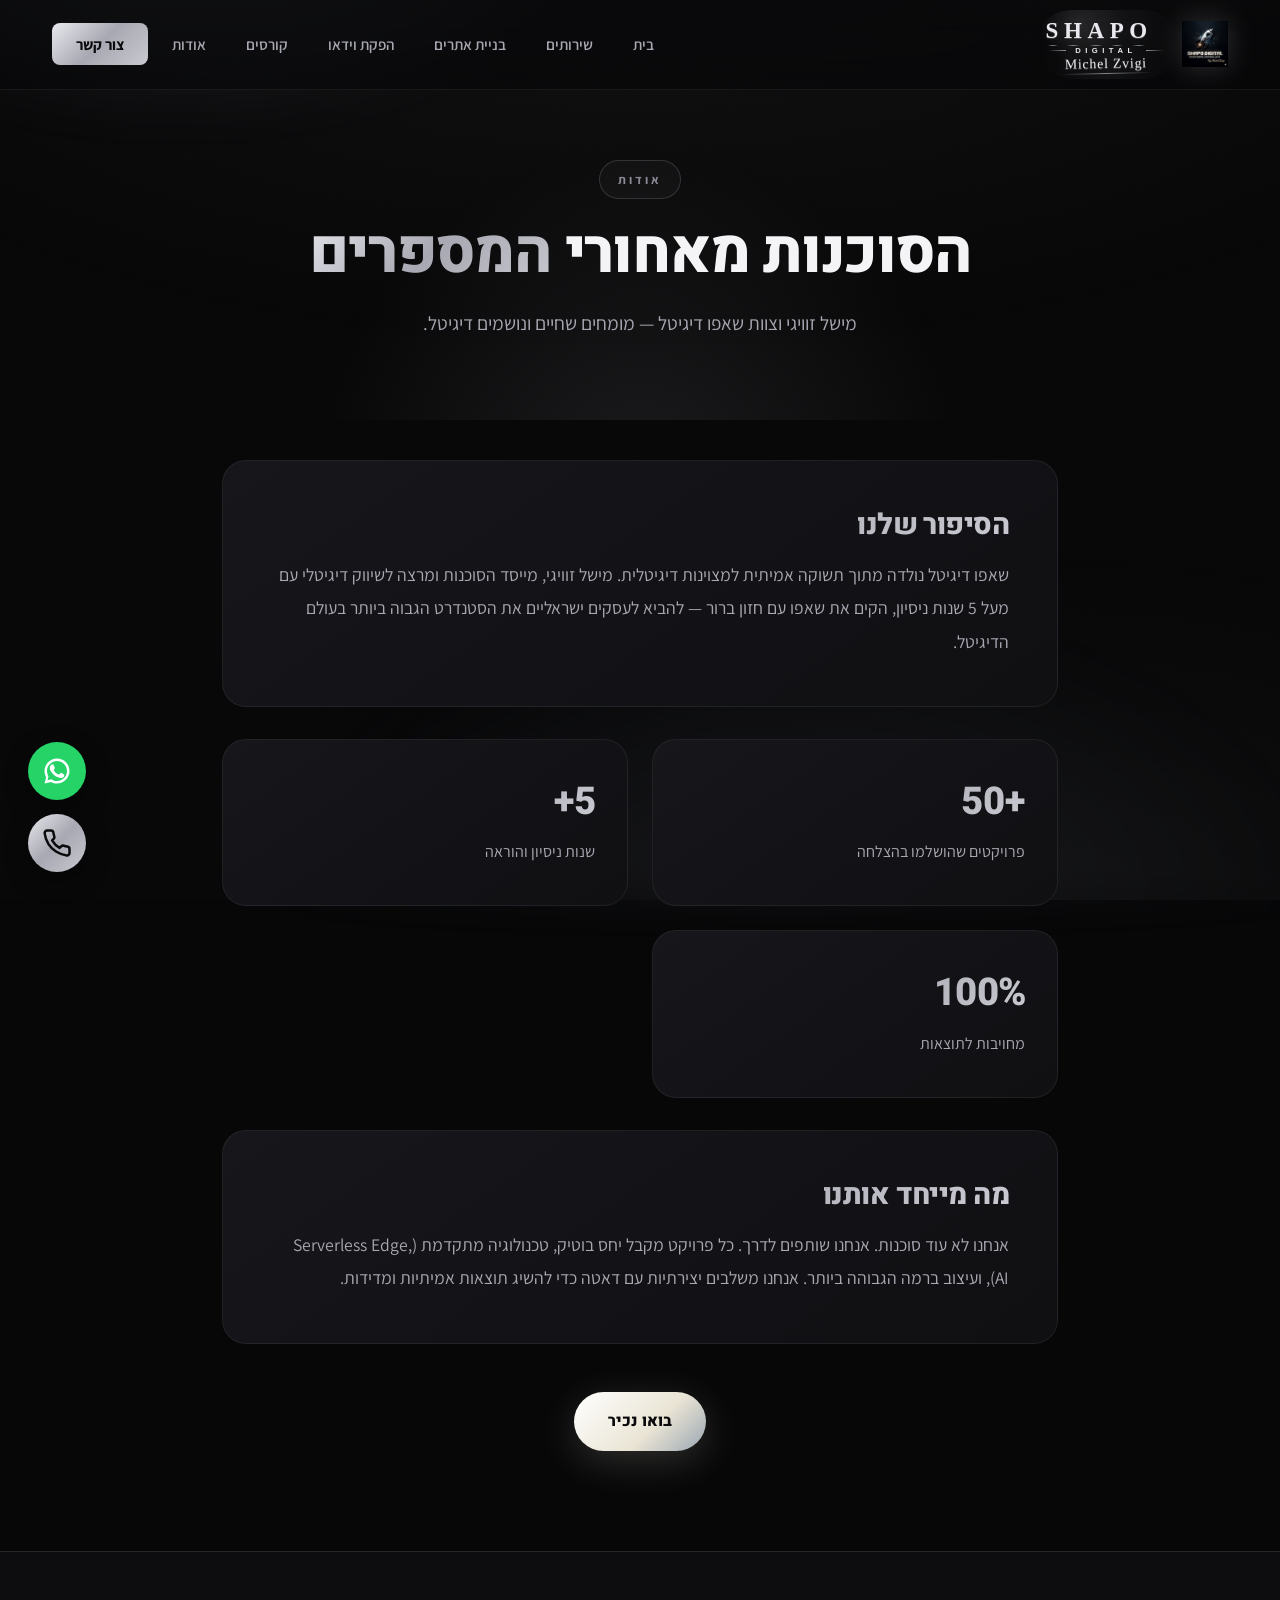
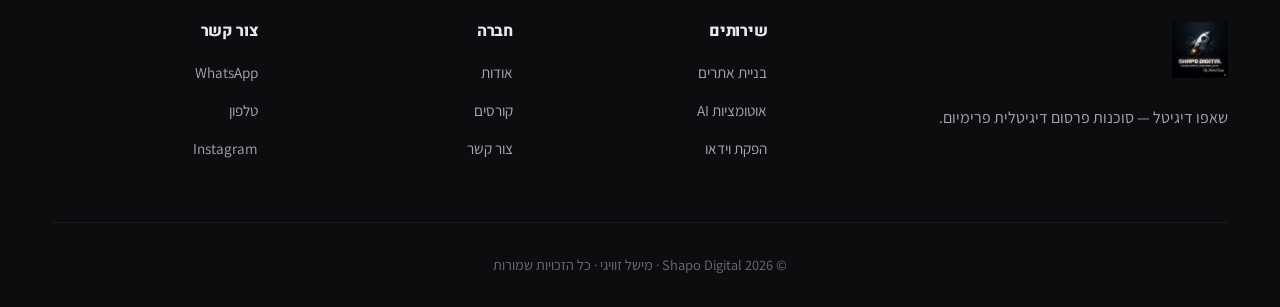
<file: about.html>
<!DOCTYPE html>
<html lang="he" dir="rtl">
<head>
  <meta charset="UTF-8" />
  <meta name="viewport" content="width=device-width, initial-scale=1.0" />
  <title>אודות — Shapo Digital | מישל זוויגי</title>
  <meta name="description" content="הכירו את שאפו דיגיטל ואת מישל זוויגי — סוכנות פרסום דיגיטלית פרימיום." />
  <link rel="preconnect" href="https://fonts.googleapis.com" />
  <link href="https://fonts.googleapis.com/css2?family=Heebo:wght@400;500;700;800;900&family=Assistant:wght@400;500;600;700&display=swap" rel="stylesheet" />
  <link rel="stylesheet" href="css/style.css" />
  <link rel="stylesheet" href="css/pro.css" />
  <link rel="icon" href="assets/shapo-logo.jpg" />
</head>
<body>
  <div class="scroll-progress"></div>
  <div class="grain"></div>
  <nav class="navbar">
    <div class="container nav-inner">
      <a href="index.html" class="nav-logo"><img src="assets/shapo-logo.jpg" alt="Shapo Digital" /> <span class="brand-wordmark" aria-label="Shapo Digital">
          <span class="brand-main"><span>S</span><span>H</span><span>A</span><span>P</span><span>O</span></span>
          <span class="brand-sub">DIGITAL</span>
          <span class="brand-signature">Michel Zvigi</span>
        </span></a>
      <ul class="nav-links">
        <li><a href="index.html">בית</a></li>
        <li><a href="services.html">שירותים</a></li>
        <li><a href="web.html">בניית אתרים</a></li>
        <li><a href="video.html">הפקת וידאו</a></li>
        <li><a href="courses.html">קורסים</a></li>
        <li><a href="about.html">אודות</a></li>
        <li><a href="contact.html" class="nav-cta">צור קשר</a></li>
      </ul>
      <button class="nav-toggle" aria-label="תפריט"><span></span><span></span><span></span></button>
    </div>
  </nav>  <header class="page-hero">
    <div class="hero-glow"></div>
    <div class="container">
      <span class="section-tag reveal">אודות</span>
      <h1 class="reveal">הסוכנות מאחורי <span class="gradient-text">המספרים</span></h1>
      <p class="reveal">מישל זוויגי וצוות שאפו דיגיטל — מומחים שחיים ונושמים דיגיטל.</p>
    </div>
  </header>

  <section style="padding-top:40px;">
    <div class="container" style="max-width:900px;">
      <div class="reveal" style="background:var(--grad-card);border:1px solid var(--border-subtle);border-radius:var(--radius-lg);padding:48px;margin-bottom:32px;">
        <h2 style="font-size:1.8rem;margin-bottom:16px;" class="gradient-text">הסיפור שלנו</h2>
        <p style="color:var(--text-secondary);font-size:1.1rem;line-height:1.9;">שאפו דיגיטל נולדה מתוך תשוקה אמיתית למצוינות דיגיטלית. מישל זוויגי, מייסד הסוכנות ומרצה לשיווק דיגיטלי עם מעל 5 שנות ניסיון, הקים את שאפו עם חזון ברור — להביא לעסקים ישראליים את הסטנדרט הגבוה ביותר בעולם הדיגיטל.</p>
      </div>
      <div class="services-grid">
        <div class="service-card reveal"><h3 class="gradient-text" style="font-size:2.4rem;">+50</h3><p>פרויקטים שהושלמו בהצלחה</p></div>
        <div class="service-card reveal"><h3 class="gradient-text" style="font-size:2.4rem;">5+</h3><p>שנות ניסיון והוראה</p></div>
        <div class="service-card reveal"><h3 class="gradient-text" style="font-size:2.4rem;">100%</h3><p>מחויבות לתוצאות</p></div>
      </div>
      <div class="reveal" style="background:var(--grad-card);border:1px solid var(--border-subtle);border-radius:var(--radius-lg);padding:48px;margin-top:32px;">
        <h2 style="font-size:1.8rem;margin-bottom:16px;" class="gradient-text">מה מייחד אותנו</h2>
        <p style="color:var(--text-secondary);font-size:1.1rem;line-height:1.9;">אנחנו לא עוד סוכנות. אנחנו שותפים לדרך. כל פרויקט מקבל יחס בוטיק, טכנולוגיה מתקדמת (Serverless Edge, AI), ועיצוב ברמה הגבוהה ביותר. אנחנו משלבים יצירתיות עם דאטה כדי להשיג תוצאות אמיתיות ומדידות.</p>
      </div>
      <div style="text-align:center;margin-top:48px;" class="reveal"><a href="contact.html" class="btn btn-primary">בואו נכיר</a></div>
    </div>
  </section>
  <footer class="footer"><div class="container"><div class="footer-grid"><div class="footer-brand"><img src="assets/shapo-logo.jpg" alt="Shapo Digital" /><p>שאפו דיגיטל — סוכנות פרסום דיגיטלית פרימיום.</p></div><div class="footer-col"><h4>שירותים</h4><a href="web.html">בניית אתרים</a><a href="services.html">אוטומציות AI</a><a href="video.html">הפקת וידאו</a></div><div class="footer-col"><h4>חברה</h4><a href="about.html">אודות</a><a href="courses.html">קורסים</a><a href="contact.html">צור קשר</a></div><div class="footer-col"><h4>צור קשר</h4><a href="https://wa.me/972508563777">WhatsApp</a><a href="tel:+972508563777">טלפון</a><a href="https://instagram.com/shapodigital">Instagram</a></div></div><div class="footer-bottom">© 2026 Shapo Digital · מישל זוויגי · כל הזכויות שמורות</div></div></footer>
  <div class="float-btns">
    <a href="https://wa.me/972508563777" class="float-btn whatsapp" target="_blank" aria-label="WhatsApp"><svg viewBox="0 0 24 24" fill="#fff"><path d="M17.5 14.4c-.3-.1-1.7-.8-2-.9-.3-.1-.5-.1-.7.1-.2.3-.7.9-.9 1.1-.2.2-.3.2-.6.1-1.7-.8-2.8-1.5-3.9-3.4-.3-.5.3-.5.8-1.5.1-.2 0-.4 0-.5 0-.1-.7-1.6-.9-2.2-.2-.6-.5-.5-.7-.5h-.6c-.2 0-.5.1-.8.4-.3.3-1 1-1 2.4s1 2.8 1.2 3c.1.2 2 3.1 4.9 4.3 1.8.8 2.5.9 3.4.8.5-.1 1.7-.7 1.9-1.4.2-.7.2-1.2.2-1.4-.1-.1-.3-.2-.6-.3z"/><path d="M12 2C6.5 2 2 6.5 2 12c0 1.8.5 3.4 1.3 4.9L2 22l5.3-1.3c1.4.8 3 1.2 4.7 1.2 5.5 0 10-4.5 10-10S17.5 2 12 2zm0 18c-1.5 0-3-.4-4.2-1.2l-.3-.2-3.1.8.8-3-.2-.3C4.4 14.7 4 13.4 4 12c0-4.4 3.6-8 8-8s8 3.6 8 8-3.6 8-8 8z"/></svg></a>
    <a href="tel:+972508563777" class="float-btn phone" aria-label="טלפון"><svg viewBox="0 0 24 24" fill="none" stroke="#0a0a0c" stroke-width="2" stroke-linecap="round" stroke-linejoin="round"><path d="M22 16.92v3a2 2 0 0 1-2.18 2 19.79 19.79 0 0 1-8.63-3.07 19.5 19.5 0 0 1-6-6 19.79 19.79 0 0 1-3.07-8.67A2 2 0 0 1 4.11 2h3a2 2 0 0 1 2 1.72c.13.96.36 1.9.7 2.81a2 2 0 0 1-.45 2.11L8.09 9.91a16 16 0 0 0 6 6l1.27-1.27a2 2 0 0 1 2.11-.45c.91.34 1.85.57 2.81.7A2 2 0 0 1 22 16.92z"/></svg></a>
  </div>
  <script src="js/main.js"></script>
  <script src="js/pro.js"></script>
</body>
</html>
</file>
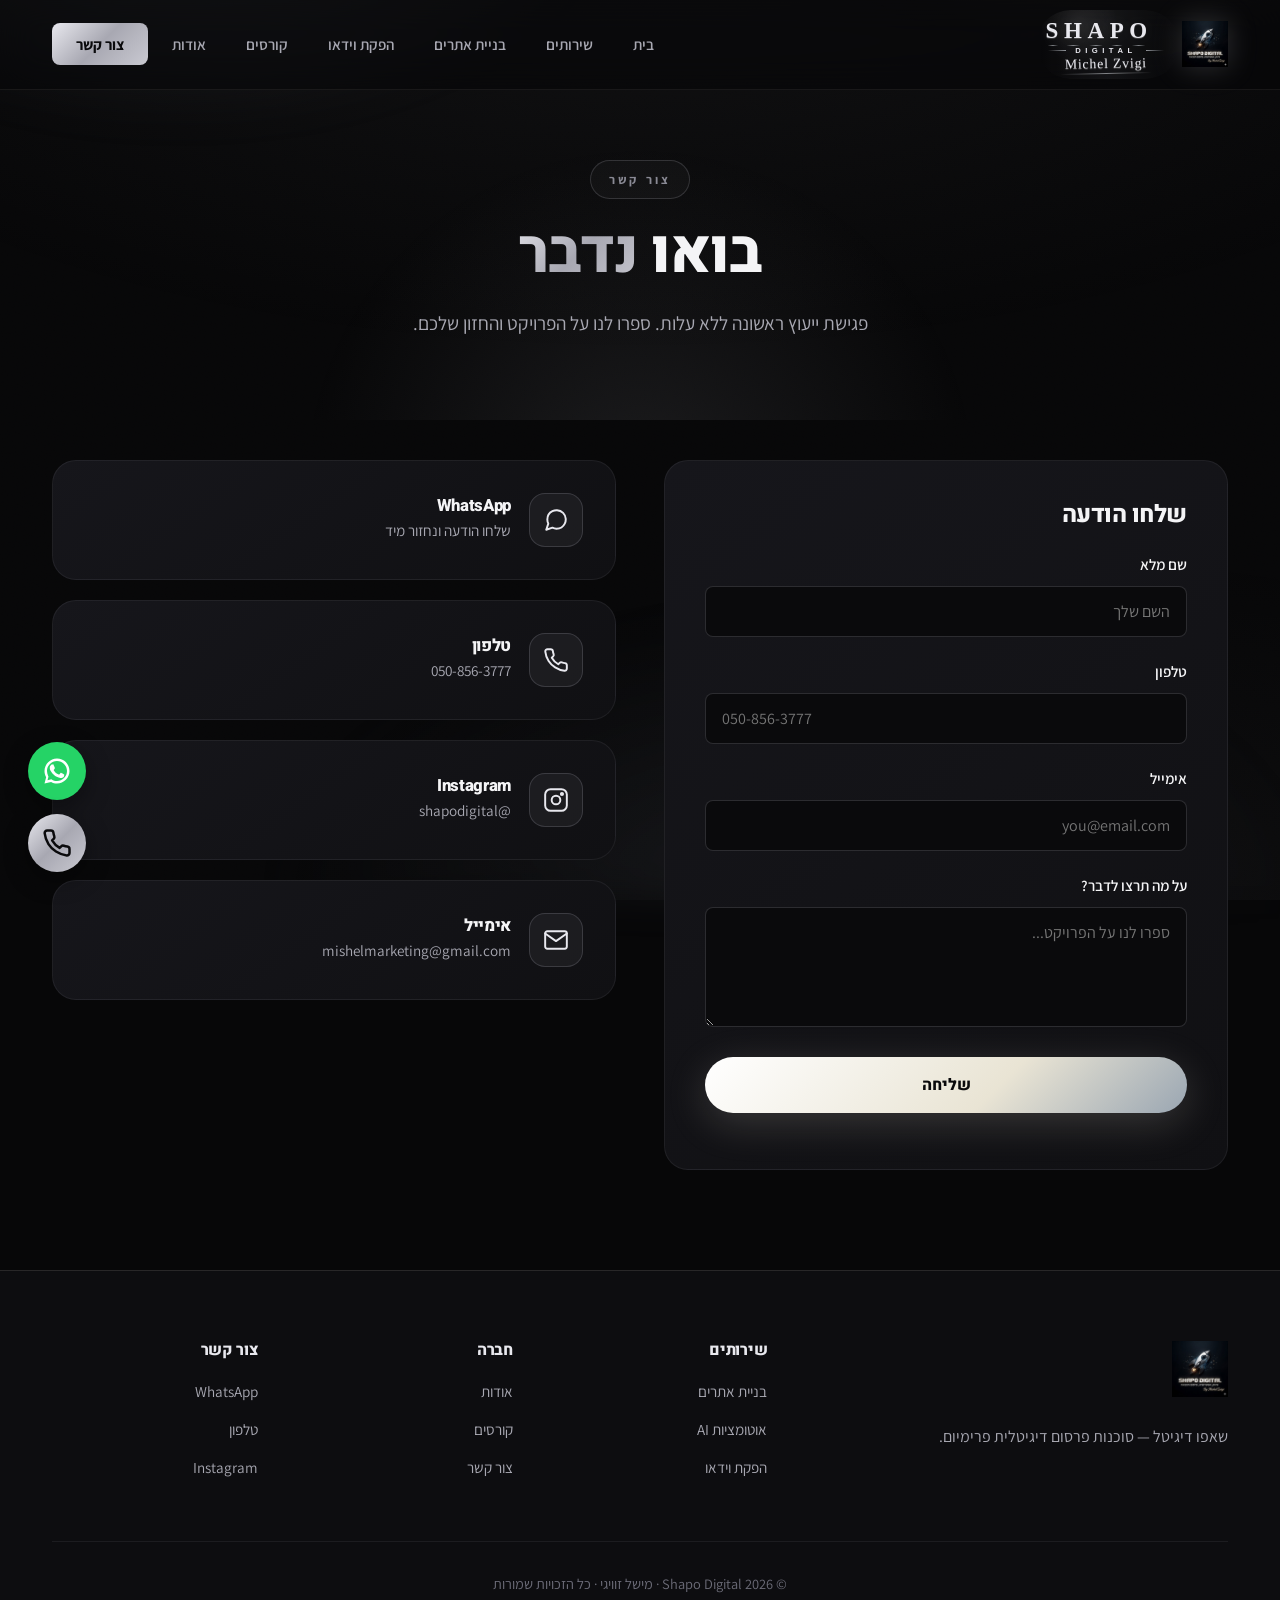
<file: contact.html>
<!DOCTYPE html>
<html lang="he" dir="rtl">
<head>
  <meta charset="UTF-8" />
  <meta name="viewport" content="width=device-width, initial-scale=1.0" />
  <title>צור קשר — Shapo Digital</title>
  <meta name="description" content="צרו קשר עם שאפו דיגיטל. פגישת ייעוץ ראשונה ללא עלות." />
  <link rel="preconnect" href="https://fonts.googleapis.com" />
  <link href="https://fonts.googleapis.com/css2?family=Heebo:wght@400;500;700;800;900&family=Assistant:wght@400;500;600;700&display=swap" rel="stylesheet" />
  <link rel="stylesheet" href="css/style.css" />
  <link rel="stylesheet" href="css/pro.css" />
  <link rel="icon" href="assets/shapo-logo.jpg" />
  <style>
    .contact-grid { display:grid; grid-template-columns:1fr 1fr; gap:48px; align-items:start; }
    .contact-form { background:var(--grad-card); border:1px solid var(--border-subtle); border-radius:var(--radius-lg); padding:40px; }
    .form-group { margin-bottom:22px; }
    .form-group label { display:block; margin-bottom:8px; font-weight:600; color:var(--text-primary); font-size:0.95rem; }
    .form-group input, .form-group textarea { width:100%; padding:14px 16px; background:var(--bg-black); border:1px solid var(--border-mid); border-radius:var(--radius-sm); color:var(--text-primary); font-family:var(--font-body); font-size:1rem; transition:border-color 0.3s ease; }
    .form-group input:focus, .form-group textarea:focus { outline:none; border-color:var(--silver); }
    .form-group textarea { resize:vertical; min-height:120px; }
    .contact-info-card { background:var(--grad-card); border:1px solid var(--border-subtle); border-radius:var(--radius-lg); padding:32px; margin-bottom:20px; display:flex; align-items:center; gap:18px; transition:all 0.35s ease; text-decoration:none; }
    .contact-info-card:hover { border-color:var(--border-mid); transform:translateX(-6px); }
    .contact-info-icon { width:54px; height:54px; border-radius:var(--radius-md); background:rgba(201,201,209,0.06); border:1px solid var(--border-mid); display:flex; align-items:center; justify-content:center; flex-shrink:0; }
    .contact-info-icon svg { width:26px; height:26px; stroke:var(--silver-bright); }
    .contact-info-card h4 { color:var(--text-primary); font-size:1.05rem; margin-bottom:2px; }
    .contact-info-card p { color:var(--text-secondary); font-size:0.95rem; }
    #formStatus { margin-top:16px; font-weight:600; }
    @media(max-width:768px){ .contact-grid{ grid-template-columns:1fr; } }
  </style>
</head>
<body>
  <div class="scroll-progress"></div>
  <div class="grain"></div>
  <nav class="navbar">
    <div class="container nav-inner">
      <a href="index.html" class="nav-logo"><img src="assets/shapo-logo.jpg" alt="Shapo Digital" /> <span class="brand-wordmark" aria-label="Shapo Digital">
          <span class="brand-main"><span>S</span><span>H</span><span>A</span><span>P</span><span>O</span></span>
          <span class="brand-sub">DIGITAL</span>
          <span class="brand-signature">Michel Zvigi</span>
        </span></a>
      <ul class="nav-links">
        <li><a href="index.html">בית</a></li>
        <li><a href="services.html">שירותים</a></li>
        <li><a href="web.html">בניית אתרים</a></li>
        <li><a href="video.html">הפקת וידאו</a></li>
        <li><a href="courses.html">קורסים</a></li>
        <li><a href="about.html">אודות</a></li>
        <li><a href="contact.html" class="nav-cta">צור קשר</a></li>
      </ul>
      <button class="nav-toggle" aria-label="תפריט"><span></span><span></span><span></span></button>
    </div>
  </nav>

  <header class="page-hero">
    <div class="hero-glow"></div>
    <div class="container">
      <span class="section-tag reveal">צור קשר</span>
      <h1 class="reveal">בואו <span class="gradient-text">נדבר</span></h1>
      <p class="reveal">פגישת ייעוץ ראשונה ללא עלות. ספרו לנו על הפרויקט והחזון שלכם.</p>
    </div>
  </header>

  <section style="padding-top:40px;">
    <div class="container">
      <div class="contact-grid">
        <div class="contact-form reveal">
          <h3 style="margin-bottom:24px;font-size:1.5rem;">שלחו הודעה</h3>
          <form id="contactForm">
            <div class="form-group"><label>שם מלא</label><input type="text" name="name" required placeholder="השם שלך" /></div>
            <div class="form-group"><label>טלפון</label><input type="tel" name="phone" required placeholder="050-856-3777" /></div>
            <div class="form-group"><label>אימייל</label><input type="email" name="email" required placeholder="you@email.com" /></div>
            <div class="form-group"><label>על מה תרצו לדבר?</label><textarea name="message" placeholder="ספרו לנו על הפרויקט..."></textarea></div>
            <button type="submit" class="btn btn-primary" style="width:100%;justify-content:center;">שליחה</button>
            <p id="formStatus"></p>
          </form>
        </div>

        <div class="reveal">
          <a href="https://wa.me/972508563777" target="_blank" class="contact-info-card">
            <div class="contact-info-icon"><svg viewBox="0 0 24 24" fill="none" stroke-width="1.8" stroke-linecap="round" stroke-linejoin="round"><path d="M21 11.5a8.38 8.38 0 0 1-.9 3.8 8.5 8.5 0 0 1-7.6 4.7 8.38 8.38 0 0 1-3.8-.9L3 21l1.9-5.7a8.38 8.38 0 0 1-.9-3.8 8.5 8.5 0 0 1 4.7-7.6 8.38 8.38 0 0 1 3.8-.9h.5a8.48 8.48 0 0 1 8 8z"/></svg></div>
            <div><h4>WhatsApp</h4><p>שלחו הודעה ונחזור מיד</p></div>
          </a>
          <a href="tel:+972508563777" class="contact-info-card">
            <div class="contact-info-icon"><svg viewBox="0 0 24 24" fill="none" stroke-width="1.8" stroke-linecap="round" stroke-linejoin="round"><path d="M22 16.92v3a2 2 0 0 1-2.18 2 19.79 19.79 0 0 1-8.63-3.07 19.5 19.5 0 0 1-6-6 19.79 19.79 0 0 1-3.07-8.67A2 2 0 0 1 4.11 2h3a2 2 0 0 1 2 1.72c.13.96.36 1.9.7 2.81a2 2 0 0 1-.45 2.11L8.09 9.91a16 16 0 0 0 6 6l1.27-1.27a2 2 0 0 1 2.11-.45c.91.34 1.85.57 2.81.7A2 2 0 0 1 22 16.92z"/></svg></div>
            <div><h4>טלפון</h4><p>050-856-3777</p></div>
          </a>
          <a href="https://instagram.com/shapodigital" target="_blank" class="contact-info-card">
            <div class="contact-info-icon"><svg viewBox="0 0 24 24" fill="none" stroke-width="1.8" stroke-linecap="round" stroke-linejoin="round"><rect x="2" y="2" width="20" height="20" rx="5"/><circle cx="12" cy="12" r="4"/><circle cx="17.5" cy="6.5" r="1"/></svg></div>
            <div><h4>Instagram</h4><p>@shapodigital</p></div>
          </a>
          <a href="mailto:mishelmarketing@gmail.com" class="contact-info-card">
            <div class="contact-info-icon"><svg viewBox="0 0 24 24" fill="none" stroke-width="1.8" stroke-linecap="round" stroke-linejoin="round"><rect x="2" y="4" width="20" height="16" rx="2"/><path d="M22 6l-10 7L2 6"/></svg></div>
            <div><h4>אימייל</h4><p>mishelmarketing@gmail.com</p></div>
          </a>
        </div>
      </div>
    </div>
  </section>

  <footer class="footer"><div class="container"><div class="footer-grid"><div class="footer-brand"><img src="assets/shapo-logo.jpg" alt="Shapo Digital" /><p>שאפו דיגיטל — סוכנות פרסום דיגיטלית פרימיום.</p></div><div class="footer-col"><h4>שירותים</h4><a href="web.html">בניית אתרים</a><a href="services.html">אוטומציות AI</a><a href="video.html">הפקת וידאו</a></div><div class="footer-col"><h4>חברה</h4><a href="about.html">אודות</a><a href="courses.html">קורסים</a><a href="contact.html">צור קשר</a></div><div class="footer-col"><h4>צור קשר</h4><a href="https://wa.me/972508563777">WhatsApp</a><a href="tel:+972508563777">טלפון</a><a href="https://instagram.com/shapodigital">Instagram</a></div></div><div class="footer-bottom">© 2026 Shapo Digital · מישל זוויגי · כל הזכויות שמורות</div></div></footer>

  <div class="float-btns">
    <a href="https://wa.me/972508563777" class="float-btn whatsapp" target="_blank" aria-label="WhatsApp"><svg viewBox="0 0 24 24" fill="#fff"><path d="M17.5 14.4c-.3-.1-1.7-.8-2-.9-.3-.1-.5-.1-.7.1-.2.3-.7.9-.9 1.1-.2.2-.3.2-.6.1-1.7-.8-2.8-1.5-3.9-3.4-.3-.5.3-.5.8-1.5.1-.2 0-.4 0-.5 0-.1-.7-1.6-.9-2.2-.2-.6-.5-.5-.7-.5h-.6c-.2 0-.5.1-.8.4-.3.3-1 1-1 2.4s1 2.8 1.2 3c.1.2 2 3.1 4.9 4.3 1.8.8 2.5.9 3.4.8.5-.1 1.7-.7 1.9-1.4.2-.7.2-1.2.2-1.4-.1-.1-.3-.2-.6-.3z"/><path d="M12 2C6.5 2 2 6.5 2 12c0 1.8.5 3.4 1.3 4.9L2 22l5.3-1.3c1.4.8 3 1.2 4.7 1.2 5.5 0 10-4.5 10-10S17.5 2 12 2zm0 18c-1.5 0-3-.4-4.2-1.2l-.3-.2-3.1.8.8-3-.2-.3C4.4 14.7 4 13.4 4 12c0-4.4 3.6-8 8-8s8 3.6 8 8-3.6 8-8 8z"/></svg></a>
    <a href="tel:+972508563777" class="float-btn phone" aria-label="טלפון"><svg viewBox="0 0 24 24" fill="none" stroke="#0a0a0c" stroke-width="2" stroke-linecap="round" stroke-linejoin="round"><path d="M22 16.92v3a2 2 0 0 1-2.18 2 19.79 19.79 0 0 1-8.63-3.07 19.5 19.5 0 0 1-6-6 19.79 19.79 0 0 1-3.07-8.67A2 2 0 0 1 4.11 2h3a2 2 0 0 1 2 1.72c.13.96.36 1.9.7 2.81a2 2 0 0 1-.45 2.11L8.09 9.91a16 16 0 0 0 6 6l1.27-1.27a2 2 0 0 1 2.11-.45c.91.34 1.85.57 2.81.7A2 2 0 0 1 22 16.92z"/></svg></a>
  </div>
  <script src="js/main.js"></script>
  <script src="js/pro.js"></script>
</body>
</html>
</file>
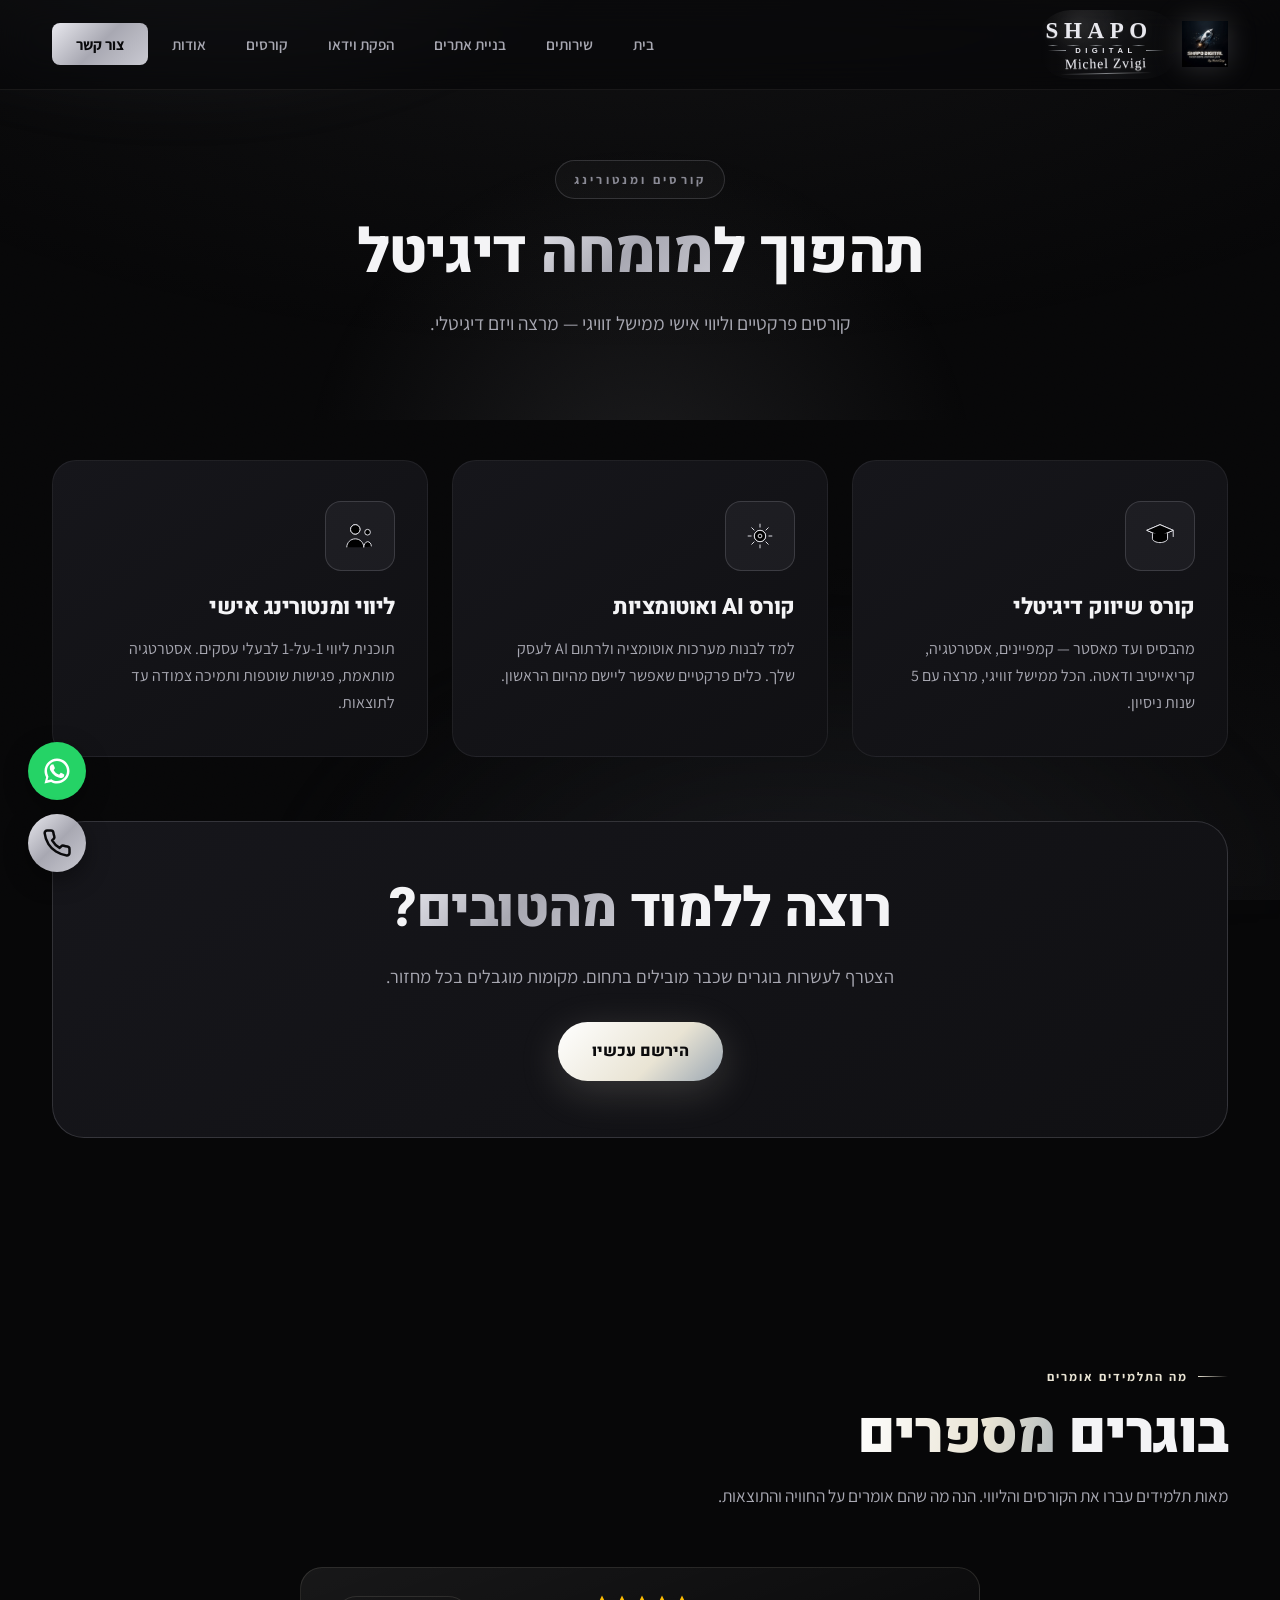
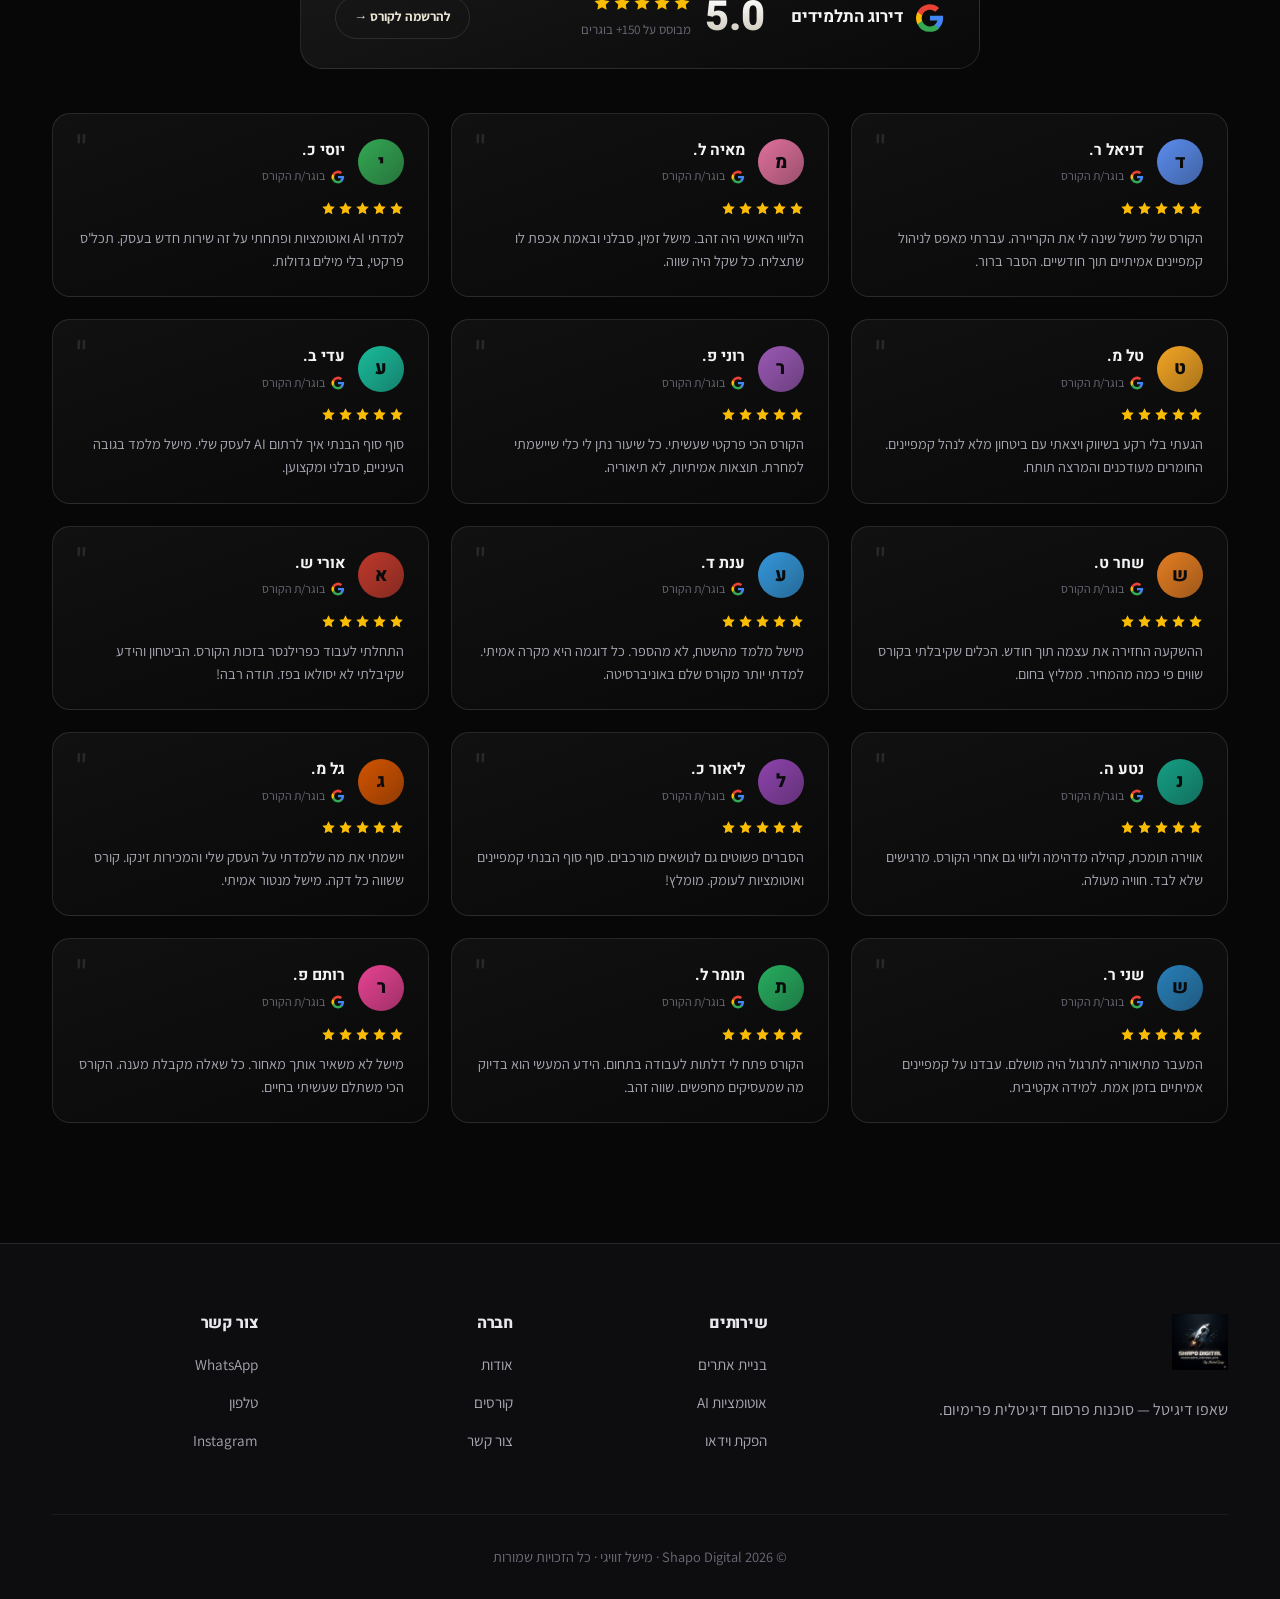
<file: courses.html>
<!DOCTYPE html>
<html lang="he" dir="rtl">
<head>
  <meta charset="UTF-8" />
  <meta name="viewport" content="width=device-width, initial-scale=1.0" />
  <title>קורסים וליווי מנטורינג — Shapo Digital</title>
  <meta name="description" content="קורסים דיגיטליים וליווי אישי בשיווק, AI ואוטומציות עם מישל זוויגי." />
  <link rel="preconnect" href="https://fonts.googleapis.com" />
  <link href="https://fonts.googleapis.com/css2?family=Heebo:wght@400;500;700;800;900&family=Assistant:wght@400;500;600;700&display=swap" rel="stylesheet" />
  <link rel="stylesheet" href="css/style.css" />
  <link rel="stylesheet" href="css/pro.css" />
  <link rel="icon" href="assets/shapo-logo.jpg" />
</head>
<body>
<svg width="0" height="0" style="position:absolute" aria-hidden="true"><defs>
<linearGradient id="shapoMetal" x1="0" y1="0" x2="1" y2="1">
<stop offset="0" stop-color="#fffefb"/><stop offset=".45" stop-color="#e9e4d4"/><stop offset="1" stop-color="#9c977f"/>
</linearGradient>
<linearGradient id="shapoMetalSoft" x1="0" y1="0" x2="1" y2="1">
<stop offset="0" stop-color="#e9e4d4" stop-opacity=".28"/><stop offset="1" stop-color="#9c977f" stop-opacity=".06"/>
</linearGradient></defs></svg>
  <div class="scroll-progress"></div>
  <div class="grain"></div>
  <nav class="navbar">
    <div class="container nav-inner">
      <a href="index.html" class="nav-logo"><img src="assets/shapo-logo.jpg" alt="Shapo Digital" /> <span class="brand-wordmark" aria-label="Shapo Digital">
          <span class="brand-main"><span>S</span><span>H</span><span>A</span><span>P</span><span>O</span></span>
          <span class="brand-sub">DIGITAL</span>
          <span class="brand-signature">Michel Zvigi</span>
        </span></a>
      <ul class="nav-links">
        <li><a href="index.html">בית</a></li>
        <li><a href="services.html">שירותים</a></li>
        <li><a href="web.html">בניית אתרים</a></li>
        <li><a href="video.html">הפקת וידאו</a></li>
        <li><a href="courses.html">קורסים</a></li>
        <li><a href="about.html">אודות</a></li>
        <li><a href="contact.html" class="nav-cta">צור קשר</a></li>
      </ul>
      <button class="nav-toggle" aria-label="תפריט"><span></span><span></span><span></span></button>
    </div>
  </nav>  <header class="page-hero">
    <div class="hero-glow"></div>
    <div class="container">
      <span class="section-tag reveal">קורסים ומנטורינג</span>
      <h1 class="reveal">תהפוך ל<span class="gradient-text">מומחה</span> דיגיטל</h1>
      <p class="reveal">קורסים פרקטיים וליווי אישי ממישל זוויגי — מרצה ויזם דיגיטלי.</p>
    </div>
  </header>

  <section style="padding-top:40px;">
    <div class="container">
      <div class="services-grid">
        <div class="service-card reveal"><div class="service-icon"><svg viewBox="0 0 36 36"><path class="ic-fill" d="M18 6L4 12l14 6 14-6z"/><path class="ic-stroke" d="M18 6L4 12l14 6 14-6z"/><path class="ic-stroke" d="M10 15v6c0 2 4 4 8 4s8-2 8-4v-6"/><path class="ic-accent" d="M32 12v7"/></svg></div><h3>קורס שיווק דיגיטלי</h3><p>מהבסיס ועד מאסטר — קמפיינים, אסטרטגיה, קריאייטיב ודאטה. הכל ממישל זוויגי, מרצה עם 5 שנות ניסיון.</p></div>
        <div class="service-card reveal"><div class="service-icon"><svg viewBox="0 0 36 36"><circle class="ic-fill" cx="18" cy="18" r="6"/><circle class="ic-stroke" cx="18" cy="18" r="6"/><path class="ic-stroke" d="M18 5v4M18 27v4M5 18h4M27 18h4M9 9l3 3M24 24l3 3M27 9l-3 3M12 24l-3 3"/><circle class="ic-accent" cx="18" cy="18" r="2"/></svg></div><h3>קורס AI ואוטומציות</h3><p>למד לבנות מערכות אוטומציה ולרתום AI לעסק שלך. כלים פרקטיים שאפשר ליישם מהיום הראשון.</p></div>
        <div class="service-card reveal"><div class="service-icon"><svg viewBox="0 0 36 36"><circle class="ic-fill" cx="13" cy="11" r="5"/><circle class="ic-stroke" cx="13" cy="11" r="5"/><path class="ic-stroke" d="M4 30c0-5 4-9 9-9s9 4 9 9"/><circle class="ic-accent" cx="26" cy="14" r="3"/><path class="ic-accent" d="M22 30c0-3 2-6 4-6s4 2 4 5"/></svg></div><h3>ליווי ומנטורינג אישי</h3><p>תוכנית ליווי 1-על-1 לבעלי עסקים. אסטרטגיה מותאמת, פגישות שוטפות ותמיכה צמודה עד לתוצאות.</p></div>
      </div>
      <div style="margin-top:64px;background:var(--grad-card);border:1px solid var(--border-mid);border-radius:var(--radius-xl);padding:56px 40px;text-align:center;" class="reveal">
        <h2 class="section-title">רוצה ללמוד <span class="gradient-text">מהטובים</span>?</h2>
        <p class="section-subtitle" style="margin-bottom:30px;">הצטרף לעשרות בוגרים שכבר מובילים בתחום. מקומות מוגבלים בכל מחזור.</p>
        <a href="contact.html" class="btn btn-primary">הירשם עכשיו</a>
      </div>
    </div>
  </section>
  
  <section class="section greviews-sec">
    <div class="container">
      <span class="eyebrow r">מה התלמידים אומרים</span>
      <h2 class="h-sec r">בוגרים <span class="shine">מספרים</span></h2>
      <p class="sub-sec r">מאות תלמידים עברו את הקורסים והליווי. הנה מה שהם אומרים על החוויה והתוצאות.</p>
      <div class="greviews">
        <div class="grev-head r">
          <div class="glogo"><svg viewBox="0 0 24 24" style="width:30px;height:30px"><path fill="#4285F4" d="M22.5 12.2c0-.7-.1-1.4-.2-2H12v3.8h5.9a5 5 0 0 1-2.2 3.3v2.7h3.5c2-1.9 3.3-4.7 3.3-7.8z"/><path fill="#34A853" d="M12 23c3 0 5.5-1 7.3-2.7l-3.5-2.7c-1 .7-2.3 1.1-3.8 1.1-2.9 0-5.4-2-6.3-4.6H2v2.8A11 11 0 0 0 12 23z"/><path fill="#FBBC05" d="M5.7 14.1a6.6 6.6 0 0 1 0-4.2V7.1H2a11 11 0 0 0 0 9.8z"/><path fill="#EA4335" d="M12 5.4c1.6 0 3 .6 4.2 1.6l3.1-3.1A11 11 0 0 0 2 7.1l3.7 2.8C6.6 7.3 9.1 5.4 12 5.4z"/></svg><b>דירוג התלמידים</b></div>
          <div class="grev-score"><span class="num">5.0</span>
            <div class="meta"><div class="stars"><svg viewBox="0 0 24 24" class="star-f"><path d="M12 2l3.1 6.3 6.9 1-5 4.9 1.2 6.9L12 17.8 5.8 21l1.2-6.9-5-4.9 6.9-1z"/></svg><svg viewBox="0 0 24 24" class="star-f"><path d="M12 2l3.1 6.3 6.9 1-5 4.9 1.2 6.9L12 17.8 5.8 21l1.2-6.9-5-4.9 6.9-1z"/></svg><svg viewBox="0 0 24 24" class="star-f"><path d="M12 2l3.1 6.3 6.9 1-5 4.9 1.2 6.9L12 17.8 5.8 21l1.2-6.9-5-4.9 6.9-1z"/></svg><svg viewBox="0 0 24 24" class="star-f"><path d="M12 2l3.1 6.3 6.9 1-5 4.9 1.2 6.9L12 17.8 5.8 21l1.2-6.9-5-4.9 6.9-1z"/></svg><svg viewBox="0 0 24 24" class="star-f"><path d="M12 2l3.1 6.3 6.9 1-5 4.9 1.2 6.9L12 17.8 5.8 21l1.2-6.9-5-4.9 6.9-1z"/></svg></div><small>מבוסס על 150+ בוגרים</small></div></div>
          <a class="gbtn" href="contact.html">להרשמה לקורס →</a>
        </div>
        <div class="grev-grid">
        <div class="grev-card r"><div class="quote">"</div>
          <div class="who"><div class="av" style="background:linear-gradient(135deg,#5b8def,#5b8defaa)">ד</div>
            <div><div class="nm">דניאל ר.</div><div class="sub"><svg class="gg" viewBox="0 0 24 24"><path fill="#4285F4" d="M22.5 12.2c0-.7-.1-1.4-.2-2H12v3.8h5.9a5 5 0 0 1-2.2 3.3v2.7h3.5c2-1.9 3.3-4.7 3.3-7.8z"/><path fill="#34A853" d="M12 23c3 0 5.5-1 7.3-2.7l-3.5-2.7c-1 .7-2.3 1.1-3.8 1.1-2.9 0-5.4-2-6.3-4.6H2v2.8A11 11 0 0 0 12 23z"/><path fill="#FBBC05" d="M5.7 14.1a6.6 6.6 0 0 1 0-4.2V7.1H2a11 11 0 0 0 0 9.8z"/><path fill="#EA4335" d="M12 5.4c1.6 0 3 .6 4.2 1.6l3.1-3.1A11 11 0 0 0 2 7.1l3.7 2.8C6.6 7.3 9.1 5.4 12 5.4z"/></svg> בוגר/ת הקורס</div></div></div>
          <div class="rstars"><svg viewBox="0 0 24 24" class="star-f"><path d="M12 2l3.1 6.3 6.9 1-5 4.9 1.2 6.9L12 17.8 5.8 21l1.2-6.9-5-4.9 6.9-1z"/></svg><svg viewBox="0 0 24 24" class="star-f"><path d="M12 2l3.1 6.3 6.9 1-5 4.9 1.2 6.9L12 17.8 5.8 21l1.2-6.9-5-4.9 6.9-1z"/></svg><svg viewBox="0 0 24 24" class="star-f"><path d="M12 2l3.1 6.3 6.9 1-5 4.9 1.2 6.9L12 17.8 5.8 21l1.2-6.9-5-4.9 6.9-1z"/></svg><svg viewBox="0 0 24 24" class="star-f"><path d="M12 2l3.1 6.3 6.9 1-5 4.9 1.2 6.9L12 17.8 5.8 21l1.2-6.9-5-4.9 6.9-1z"/></svg><svg viewBox="0 0 24 24" class="star-f"><path d="M12 2l3.1 6.3 6.9 1-5 4.9 1.2 6.9L12 17.8 5.8 21l1.2-6.9-5-4.9 6.9-1z"/></svg></div>
          <p>הקורס של מישל שינה לי את הקריירה. עברתי מאפס לניהול קמפיינים אמיתיים תוך חודשיים. הסבר ברור.</p>
        </div>
        <div class="grev-card r"><div class="quote">"</div>
          <div class="who"><div class="av" style="background:linear-gradient(135deg,#e0719c,#e0719caa)">מ</div>
            <div><div class="nm">מאיה ל.</div><div class="sub"><svg class="gg" viewBox="0 0 24 24"><path fill="#4285F4" d="M22.5 12.2c0-.7-.1-1.4-.2-2H12v3.8h5.9a5 5 0 0 1-2.2 3.3v2.7h3.5c2-1.9 3.3-4.7 3.3-7.8z"/><path fill="#34A853" d="M12 23c3 0 5.5-1 7.3-2.7l-3.5-2.7c-1 .7-2.3 1.1-3.8 1.1-2.9 0-5.4-2-6.3-4.6H2v2.8A11 11 0 0 0 12 23z"/><path fill="#FBBC05" d="M5.7 14.1a6.6 6.6 0 0 1 0-4.2V7.1H2a11 11 0 0 0 0 9.8z"/><path fill="#EA4335" d="M12 5.4c1.6 0 3 .6 4.2 1.6l3.1-3.1A11 11 0 0 0 2 7.1l3.7 2.8C6.6 7.3 9.1 5.4 12 5.4z"/></svg> בוגר/ת הקורס</div></div></div>
          <div class="rstars"><svg viewBox="0 0 24 24" class="star-f"><path d="M12 2l3.1 6.3 6.9 1-5 4.9 1.2 6.9L12 17.8 5.8 21l1.2-6.9-5-4.9 6.9-1z"/></svg><svg viewBox="0 0 24 24" class="star-f"><path d="M12 2l3.1 6.3 6.9 1-5 4.9 1.2 6.9L12 17.8 5.8 21l1.2-6.9-5-4.9 6.9-1z"/></svg><svg viewBox="0 0 24 24" class="star-f"><path d="M12 2l3.1 6.3 6.9 1-5 4.9 1.2 6.9L12 17.8 5.8 21l1.2-6.9-5-4.9 6.9-1z"/></svg><svg viewBox="0 0 24 24" class="star-f"><path d="M12 2l3.1 6.3 6.9 1-5 4.9 1.2 6.9L12 17.8 5.8 21l1.2-6.9-5-4.9 6.9-1z"/></svg><svg viewBox="0 0 24 24" class="star-f"><path d="M12 2l3.1 6.3 6.9 1-5 4.9 1.2 6.9L12 17.8 5.8 21l1.2-6.9-5-4.9 6.9-1z"/></svg></div>
          <p>הליווי האישי היה זהב. מישל זמין, סבלני ובאמת אכפת לו שתצליח. כל שקל היה שווה.</p>
        </div>
        <div class="grev-card r"><div class="quote">"</div>
          <div class="who"><div class="av" style="background:linear-gradient(135deg,#34A853,#34A853aa)">י</div>
            <div><div class="nm">יוסי כ.</div><div class="sub"><svg class="gg" viewBox="0 0 24 24"><path fill="#4285F4" d="M22.5 12.2c0-.7-.1-1.4-.2-2H12v3.8h5.9a5 5 0 0 1-2.2 3.3v2.7h3.5c2-1.9 3.3-4.7 3.3-7.8z"/><path fill="#34A853" d="M12 23c3 0 5.5-1 7.3-2.7l-3.5-2.7c-1 .7-2.3 1.1-3.8 1.1-2.9 0-5.4-2-6.3-4.6H2v2.8A11 11 0 0 0 12 23z"/><path fill="#FBBC05" d="M5.7 14.1a6.6 6.6 0 0 1 0-4.2V7.1H2a11 11 0 0 0 0 9.8z"/><path fill="#EA4335" d="M12 5.4c1.6 0 3 .6 4.2 1.6l3.1-3.1A11 11 0 0 0 2 7.1l3.7 2.8C6.6 7.3 9.1 5.4 12 5.4z"/></svg> בוגר/ת הקורס</div></div></div>
          <div class="rstars"><svg viewBox="0 0 24 24" class="star-f"><path d="M12 2l3.1 6.3 6.9 1-5 4.9 1.2 6.9L12 17.8 5.8 21l1.2-6.9-5-4.9 6.9-1z"/></svg><svg viewBox="0 0 24 24" class="star-f"><path d="M12 2l3.1 6.3 6.9 1-5 4.9 1.2 6.9L12 17.8 5.8 21l1.2-6.9-5-4.9 6.9-1z"/></svg><svg viewBox="0 0 24 24" class="star-f"><path d="M12 2l3.1 6.3 6.9 1-5 4.9 1.2 6.9L12 17.8 5.8 21l1.2-6.9-5-4.9 6.9-1z"/></svg><svg viewBox="0 0 24 24" class="star-f"><path d="M12 2l3.1 6.3 6.9 1-5 4.9 1.2 6.9L12 17.8 5.8 21l1.2-6.9-5-4.9 6.9-1z"/></svg><svg viewBox="0 0 24 24" class="star-f"><path d="M12 2l3.1 6.3 6.9 1-5 4.9 1.2 6.9L12 17.8 5.8 21l1.2-6.9-5-4.9 6.9-1z"/></svg></div>
          <p>למדתי AI ואוטומציות ופתחתי על זה שירות חדש בעסק. תכל'ס פרקטי, בלי מילים גדולות.</p>
        </div>
        <div class="grev-card r"><div class="quote">"</div>
          <div class="who"><div class="av" style="background:linear-gradient(135deg,#f5a623,#f5a623aa)">ט</div>
            <div><div class="nm">טל מ.</div><div class="sub"><svg class="gg" viewBox="0 0 24 24"><path fill="#4285F4" d="M22.5 12.2c0-.7-.1-1.4-.2-2H12v3.8h5.9a5 5 0 0 1-2.2 3.3v2.7h3.5c2-1.9 3.3-4.7 3.3-7.8z"/><path fill="#34A853" d="M12 23c3 0 5.5-1 7.3-2.7l-3.5-2.7c-1 .7-2.3 1.1-3.8 1.1-2.9 0-5.4-2-6.3-4.6H2v2.8A11 11 0 0 0 12 23z"/><path fill="#FBBC05" d="M5.7 14.1a6.6 6.6 0 0 1 0-4.2V7.1H2a11 11 0 0 0 0 9.8z"/><path fill="#EA4335" d="M12 5.4c1.6 0 3 .6 4.2 1.6l3.1-3.1A11 11 0 0 0 2 7.1l3.7 2.8C6.6 7.3 9.1 5.4 12 5.4z"/></svg> בוגר/ת הקורס</div></div></div>
          <div class="rstars"><svg viewBox="0 0 24 24" class="star-f"><path d="M12 2l3.1 6.3 6.9 1-5 4.9 1.2 6.9L12 17.8 5.8 21l1.2-6.9-5-4.9 6.9-1z"/></svg><svg viewBox="0 0 24 24" class="star-f"><path d="M12 2l3.1 6.3 6.9 1-5 4.9 1.2 6.9L12 17.8 5.8 21l1.2-6.9-5-4.9 6.9-1z"/></svg><svg viewBox="0 0 24 24" class="star-f"><path d="M12 2l3.1 6.3 6.9 1-5 4.9 1.2 6.9L12 17.8 5.8 21l1.2-6.9-5-4.9 6.9-1z"/></svg><svg viewBox="0 0 24 24" class="star-f"><path d="M12 2l3.1 6.3 6.9 1-5 4.9 1.2 6.9L12 17.8 5.8 21l1.2-6.9-5-4.9 6.9-1z"/></svg><svg viewBox="0 0 24 24" class="star-f"><path d="M12 2l3.1 6.3 6.9 1-5 4.9 1.2 6.9L12 17.8 5.8 21l1.2-6.9-5-4.9 6.9-1z"/></svg></div>
          <p>הגעתי בלי רקע בשיווק ויצאתי עם ביטחון מלא לנהל קמפיינים. החומרים מעודכנים והמרצה תותח.</p>
        </div>
        <div class="grev-card r"><div class="quote">"</div>
          <div class="who"><div class="av" style="background:linear-gradient(135deg,#9b59b6,#9b59b6aa)">ר</div>
            <div><div class="nm">רוני פ.</div><div class="sub"><svg class="gg" viewBox="0 0 24 24"><path fill="#4285F4" d="M22.5 12.2c0-.7-.1-1.4-.2-2H12v3.8h5.9a5 5 0 0 1-2.2 3.3v2.7h3.5c2-1.9 3.3-4.7 3.3-7.8z"/><path fill="#34A853" d="M12 23c3 0 5.5-1 7.3-2.7l-3.5-2.7c-1 .7-2.3 1.1-3.8 1.1-2.9 0-5.4-2-6.3-4.6H2v2.8A11 11 0 0 0 12 23z"/><path fill="#FBBC05" d="M5.7 14.1a6.6 6.6 0 0 1 0-4.2V7.1H2a11 11 0 0 0 0 9.8z"/><path fill="#EA4335" d="M12 5.4c1.6 0 3 .6 4.2 1.6l3.1-3.1A11 11 0 0 0 2 7.1l3.7 2.8C6.6 7.3 9.1 5.4 12 5.4z"/></svg> בוגר/ת הקורס</div></div></div>
          <div class="rstars"><svg viewBox="0 0 24 24" class="star-f"><path d="M12 2l3.1 6.3 6.9 1-5 4.9 1.2 6.9L12 17.8 5.8 21l1.2-6.9-5-4.9 6.9-1z"/></svg><svg viewBox="0 0 24 24" class="star-f"><path d="M12 2l3.1 6.3 6.9 1-5 4.9 1.2 6.9L12 17.8 5.8 21l1.2-6.9-5-4.9 6.9-1z"/></svg><svg viewBox="0 0 24 24" class="star-f"><path d="M12 2l3.1 6.3 6.9 1-5 4.9 1.2 6.9L12 17.8 5.8 21l1.2-6.9-5-4.9 6.9-1z"/></svg><svg viewBox="0 0 24 24" class="star-f"><path d="M12 2l3.1 6.3 6.9 1-5 4.9 1.2 6.9L12 17.8 5.8 21l1.2-6.9-5-4.9 6.9-1z"/></svg><svg viewBox="0 0 24 24" class="star-f"><path d="M12 2l3.1 6.3 6.9 1-5 4.9 1.2 6.9L12 17.8 5.8 21l1.2-6.9-5-4.9 6.9-1z"/></svg></div>
          <p>הקורס הכי פרקטי שעשיתי. כל שיעור נתן לי כלי שיישמתי למחרת. תוצאות אמיתיות, לא תיאוריה.</p>
        </div>
        <div class="grev-card r"><div class="quote">"</div>
          <div class="who"><div class="av" style="background:linear-gradient(135deg,#1abc9c,#1abc9caa)">ע</div>
            <div><div class="nm">עדי ב.</div><div class="sub"><svg class="gg" viewBox="0 0 24 24"><path fill="#4285F4" d="M22.5 12.2c0-.7-.1-1.4-.2-2H12v3.8h5.9a5 5 0 0 1-2.2 3.3v2.7h3.5c2-1.9 3.3-4.7 3.3-7.8z"/><path fill="#34A853" d="M12 23c3 0 5.5-1 7.3-2.7l-3.5-2.7c-1 .7-2.3 1.1-3.8 1.1-2.9 0-5.4-2-6.3-4.6H2v2.8A11 11 0 0 0 12 23z"/><path fill="#FBBC05" d="M5.7 14.1a6.6 6.6 0 0 1 0-4.2V7.1H2a11 11 0 0 0 0 9.8z"/><path fill="#EA4335" d="M12 5.4c1.6 0 3 .6 4.2 1.6l3.1-3.1A11 11 0 0 0 2 7.1l3.7 2.8C6.6 7.3 9.1 5.4 12 5.4z"/></svg> בוגר/ת הקורס</div></div></div>
          <div class="rstars"><svg viewBox="0 0 24 24" class="star-f"><path d="M12 2l3.1 6.3 6.9 1-5 4.9 1.2 6.9L12 17.8 5.8 21l1.2-6.9-5-4.9 6.9-1z"/></svg><svg viewBox="0 0 24 24" class="star-f"><path d="M12 2l3.1 6.3 6.9 1-5 4.9 1.2 6.9L12 17.8 5.8 21l1.2-6.9-5-4.9 6.9-1z"/></svg><svg viewBox="0 0 24 24" class="star-f"><path d="M12 2l3.1 6.3 6.9 1-5 4.9 1.2 6.9L12 17.8 5.8 21l1.2-6.9-5-4.9 6.9-1z"/></svg><svg viewBox="0 0 24 24" class="star-f"><path d="M12 2l3.1 6.3 6.9 1-5 4.9 1.2 6.9L12 17.8 5.8 21l1.2-6.9-5-4.9 6.9-1z"/></svg><svg viewBox="0 0 24 24" class="star-f"><path d="M12 2l3.1 6.3 6.9 1-5 4.9 1.2 6.9L12 17.8 5.8 21l1.2-6.9-5-4.9 6.9-1z"/></svg></div>
          <p>סוף סוף הבנתי איך לרתום AI לעסק שלי. מישל מלמד בגובה העיניים, סבלני ומקצוען.</p>
        </div>
        <div class="grev-card r"><div class="quote">"</div>
          <div class="who"><div class="av" style="background:linear-gradient(135deg,#e67e22,#e67e22aa)">ש</div>
            <div><div class="nm">שחר ט.</div><div class="sub"><svg class="gg" viewBox="0 0 24 24"><path fill="#4285F4" d="M22.5 12.2c0-.7-.1-1.4-.2-2H12v3.8h5.9a5 5 0 0 1-2.2 3.3v2.7h3.5c2-1.9 3.3-4.7 3.3-7.8z"/><path fill="#34A853" d="M12 23c3 0 5.5-1 7.3-2.7l-3.5-2.7c-1 .7-2.3 1.1-3.8 1.1-2.9 0-5.4-2-6.3-4.6H2v2.8A11 11 0 0 0 12 23z"/><path fill="#FBBC05" d="M5.7 14.1a6.6 6.6 0 0 1 0-4.2V7.1H2a11 11 0 0 0 0 9.8z"/><path fill="#EA4335" d="M12 5.4c1.6 0 3 .6 4.2 1.6l3.1-3.1A11 11 0 0 0 2 7.1l3.7 2.8C6.6 7.3 9.1 5.4 12 5.4z"/></svg> בוגר/ת הקורס</div></div></div>
          <div class="rstars"><svg viewBox="0 0 24 24" class="star-f"><path d="M12 2l3.1 6.3 6.9 1-5 4.9 1.2 6.9L12 17.8 5.8 21l1.2-6.9-5-4.9 6.9-1z"/></svg><svg viewBox="0 0 24 24" class="star-f"><path d="M12 2l3.1 6.3 6.9 1-5 4.9 1.2 6.9L12 17.8 5.8 21l1.2-6.9-5-4.9 6.9-1z"/></svg><svg viewBox="0 0 24 24" class="star-f"><path d="M12 2l3.1 6.3 6.9 1-5 4.9 1.2 6.9L12 17.8 5.8 21l1.2-6.9-5-4.9 6.9-1z"/></svg><svg viewBox="0 0 24 24" class="star-f"><path d="M12 2l3.1 6.3 6.9 1-5 4.9 1.2 6.9L12 17.8 5.8 21l1.2-6.9-5-4.9 6.9-1z"/></svg><svg viewBox="0 0 24 24" class="star-f"><path d="M12 2l3.1 6.3 6.9 1-5 4.9 1.2 6.9L12 17.8 5.8 21l1.2-6.9-5-4.9 6.9-1z"/></svg></div>
          <p>ההשקעה החזירה את עצמה תוך חודש. הכלים שקיבלתי בקורס שווים פי כמה מהמחיר. ממליץ בחום.</p>
        </div>
        <div class="grev-card r"><div class="quote">"</div>
          <div class="who"><div class="av" style="background:linear-gradient(135deg,#3498db,#3498dbaa)">ע</div>
            <div><div class="nm">ענת ד.</div><div class="sub"><svg class="gg" viewBox="0 0 24 24"><path fill="#4285F4" d="M22.5 12.2c0-.7-.1-1.4-.2-2H12v3.8h5.9a5 5 0 0 1-2.2 3.3v2.7h3.5c2-1.9 3.3-4.7 3.3-7.8z"/><path fill="#34A853" d="M12 23c3 0 5.5-1 7.3-2.7l-3.5-2.7c-1 .7-2.3 1.1-3.8 1.1-2.9 0-5.4-2-6.3-4.6H2v2.8A11 11 0 0 0 12 23z"/><path fill="#FBBC05" d="M5.7 14.1a6.6 6.6 0 0 1 0-4.2V7.1H2a11 11 0 0 0 0 9.8z"/><path fill="#EA4335" d="M12 5.4c1.6 0 3 .6 4.2 1.6l3.1-3.1A11 11 0 0 0 2 7.1l3.7 2.8C6.6 7.3 9.1 5.4 12 5.4z"/></svg> בוגר/ת הקורס</div></div></div>
          <div class="rstars"><svg viewBox="0 0 24 24" class="star-f"><path d="M12 2l3.1 6.3 6.9 1-5 4.9 1.2 6.9L12 17.8 5.8 21l1.2-6.9-5-4.9 6.9-1z"/></svg><svg viewBox="0 0 24 24" class="star-f"><path d="M12 2l3.1 6.3 6.9 1-5 4.9 1.2 6.9L12 17.8 5.8 21l1.2-6.9-5-4.9 6.9-1z"/></svg><svg viewBox="0 0 24 24" class="star-f"><path d="M12 2l3.1 6.3 6.9 1-5 4.9 1.2 6.9L12 17.8 5.8 21l1.2-6.9-5-4.9 6.9-1z"/></svg><svg viewBox="0 0 24 24" class="star-f"><path d="M12 2l3.1 6.3 6.9 1-5 4.9 1.2 6.9L12 17.8 5.8 21l1.2-6.9-5-4.9 6.9-1z"/></svg><svg viewBox="0 0 24 24" class="star-f"><path d="M12 2l3.1 6.3 6.9 1-5 4.9 1.2 6.9L12 17.8 5.8 21l1.2-6.9-5-4.9 6.9-1z"/></svg></div>
          <p>מישל מלמד מהשטח, לא מהספר. כל דוגמה היא מקרה אמיתי. למדתי יותר מקורס שלם באוניברסיטה.</p>
        </div>
        <div class="grev-card r"><div class="quote">"</div>
          <div class="who"><div class="av" style="background:linear-gradient(135deg,#c0392b,#c0392baa)">א</div>
            <div><div class="nm">אורי ש.</div><div class="sub"><svg class="gg" viewBox="0 0 24 24"><path fill="#4285F4" d="M22.5 12.2c0-.7-.1-1.4-.2-2H12v3.8h5.9a5 5 0 0 1-2.2 3.3v2.7h3.5c2-1.9 3.3-4.7 3.3-7.8z"/><path fill="#34A853" d="M12 23c3 0 5.5-1 7.3-2.7l-3.5-2.7c-1 .7-2.3 1.1-3.8 1.1-2.9 0-5.4-2-6.3-4.6H2v2.8A11 11 0 0 0 12 23z"/><path fill="#FBBC05" d="M5.7 14.1a6.6 6.6 0 0 1 0-4.2V7.1H2a11 11 0 0 0 0 9.8z"/><path fill="#EA4335" d="M12 5.4c1.6 0 3 .6 4.2 1.6l3.1-3.1A11 11 0 0 0 2 7.1l3.7 2.8C6.6 7.3 9.1 5.4 12 5.4z"/></svg> בוגר/ת הקורס</div></div></div>
          <div class="rstars"><svg viewBox="0 0 24 24" class="star-f"><path d="M12 2l3.1 6.3 6.9 1-5 4.9 1.2 6.9L12 17.8 5.8 21l1.2-6.9-5-4.9 6.9-1z"/></svg><svg viewBox="0 0 24 24" class="star-f"><path d="M12 2l3.1 6.3 6.9 1-5 4.9 1.2 6.9L12 17.8 5.8 21l1.2-6.9-5-4.9 6.9-1z"/></svg><svg viewBox="0 0 24 24" class="star-f"><path d="M12 2l3.1 6.3 6.9 1-5 4.9 1.2 6.9L12 17.8 5.8 21l1.2-6.9-5-4.9 6.9-1z"/></svg><svg viewBox="0 0 24 24" class="star-f"><path d="M12 2l3.1 6.3 6.9 1-5 4.9 1.2 6.9L12 17.8 5.8 21l1.2-6.9-5-4.9 6.9-1z"/></svg><svg viewBox="0 0 24 24" class="star-f"><path d="M12 2l3.1 6.3 6.9 1-5 4.9 1.2 6.9L12 17.8 5.8 21l1.2-6.9-5-4.9 6.9-1z"/></svg></div>
          <p>התחלתי לעבוד כפרילנסר בזכות הקורס. הביטחון והידע שקיבלתי לא יסולאו בפז. תודה רבה!</p>
        </div>
        <div class="grev-card r"><div class="quote">"</div>
          <div class="who"><div class="av" style="background:linear-gradient(135deg,#16a085,#16a085aa)">נ</div>
            <div><div class="nm">נטע ה.</div><div class="sub"><svg class="gg" viewBox="0 0 24 24"><path fill="#4285F4" d="M22.5 12.2c0-.7-.1-1.4-.2-2H12v3.8h5.9a5 5 0 0 1-2.2 3.3v2.7h3.5c2-1.9 3.3-4.7 3.3-7.8z"/><path fill="#34A853" d="M12 23c3 0 5.5-1 7.3-2.7l-3.5-2.7c-1 .7-2.3 1.1-3.8 1.1-2.9 0-5.4-2-6.3-4.6H2v2.8A11 11 0 0 0 12 23z"/><path fill="#FBBC05" d="M5.7 14.1a6.6 6.6 0 0 1 0-4.2V7.1H2a11 11 0 0 0 0 9.8z"/><path fill="#EA4335" d="M12 5.4c1.6 0 3 .6 4.2 1.6l3.1-3.1A11 11 0 0 0 2 7.1l3.7 2.8C6.6 7.3 9.1 5.4 12 5.4z"/></svg> בוגר/ת הקורס</div></div></div>
          <div class="rstars"><svg viewBox="0 0 24 24" class="star-f"><path d="M12 2l3.1 6.3 6.9 1-5 4.9 1.2 6.9L12 17.8 5.8 21l1.2-6.9-5-4.9 6.9-1z"/></svg><svg viewBox="0 0 24 24" class="star-f"><path d="M12 2l3.1 6.3 6.9 1-5 4.9 1.2 6.9L12 17.8 5.8 21l1.2-6.9-5-4.9 6.9-1z"/></svg><svg viewBox="0 0 24 24" class="star-f"><path d="M12 2l3.1 6.3 6.9 1-5 4.9 1.2 6.9L12 17.8 5.8 21l1.2-6.9-5-4.9 6.9-1z"/></svg><svg viewBox="0 0 24 24" class="star-f"><path d="M12 2l3.1 6.3 6.9 1-5 4.9 1.2 6.9L12 17.8 5.8 21l1.2-6.9-5-4.9 6.9-1z"/></svg><svg viewBox="0 0 24 24" class="star-f"><path d="M12 2l3.1 6.3 6.9 1-5 4.9 1.2 6.9L12 17.8 5.8 21l1.2-6.9-5-4.9 6.9-1z"/></svg></div>
          <p>אווירה תומכת, קהילה מדהימה וליווי גם אחרי הקורס. מרגישים שלא לבד. חוויה מעולה.</p>
        </div>
        <div class="grev-card r"><div class="quote">"</div>
          <div class="who"><div class="av" style="background:linear-gradient(135deg,#8e44ad,#8e44adaa)">ל</div>
            <div><div class="nm">ליאור כ.</div><div class="sub"><svg class="gg" viewBox="0 0 24 24"><path fill="#4285F4" d="M22.5 12.2c0-.7-.1-1.4-.2-2H12v3.8h5.9a5 5 0 0 1-2.2 3.3v2.7h3.5c2-1.9 3.3-4.7 3.3-7.8z"/><path fill="#34A853" d="M12 23c3 0 5.5-1 7.3-2.7l-3.5-2.7c-1 .7-2.3 1.1-3.8 1.1-2.9 0-5.4-2-6.3-4.6H2v2.8A11 11 0 0 0 12 23z"/><path fill="#FBBC05" d="M5.7 14.1a6.6 6.6 0 0 1 0-4.2V7.1H2a11 11 0 0 0 0 9.8z"/><path fill="#EA4335" d="M12 5.4c1.6 0 3 .6 4.2 1.6l3.1-3.1A11 11 0 0 0 2 7.1l3.7 2.8C6.6 7.3 9.1 5.4 12 5.4z"/></svg> בוגר/ת הקורס</div></div></div>
          <div class="rstars"><svg viewBox="0 0 24 24" class="star-f"><path d="M12 2l3.1 6.3 6.9 1-5 4.9 1.2 6.9L12 17.8 5.8 21l1.2-6.9-5-4.9 6.9-1z"/></svg><svg viewBox="0 0 24 24" class="star-f"><path d="M12 2l3.1 6.3 6.9 1-5 4.9 1.2 6.9L12 17.8 5.8 21l1.2-6.9-5-4.9 6.9-1z"/></svg><svg viewBox="0 0 24 24" class="star-f"><path d="M12 2l3.1 6.3 6.9 1-5 4.9 1.2 6.9L12 17.8 5.8 21l1.2-6.9-5-4.9 6.9-1z"/></svg><svg viewBox="0 0 24 24" class="star-f"><path d="M12 2l3.1 6.3 6.9 1-5 4.9 1.2 6.9L12 17.8 5.8 21l1.2-6.9-5-4.9 6.9-1z"/></svg><svg viewBox="0 0 24 24" class="star-f"><path d="M12 2l3.1 6.3 6.9 1-5 4.9 1.2 6.9L12 17.8 5.8 21l1.2-6.9-5-4.9 6.9-1z"/></svg></div>
          <p>הסברים פשוטים גם לנושאים מורכבים. סוף סוף הבנתי קמפיינים ואוטומציות לעומק. מומלץ!</p>
        </div>
        <div class="grev-card r"><div class="quote">"</div>
          <div class="who"><div class="av" style="background:linear-gradient(135deg,#d35400,#d35400aa)">ג</div>
            <div><div class="nm">גל מ.</div><div class="sub"><svg class="gg" viewBox="0 0 24 24"><path fill="#4285F4" d="M22.5 12.2c0-.7-.1-1.4-.2-2H12v3.8h5.9a5 5 0 0 1-2.2 3.3v2.7h3.5c2-1.9 3.3-4.7 3.3-7.8z"/><path fill="#34A853" d="M12 23c3 0 5.5-1 7.3-2.7l-3.5-2.7c-1 .7-2.3 1.1-3.8 1.1-2.9 0-5.4-2-6.3-4.6H2v2.8A11 11 0 0 0 12 23z"/><path fill="#FBBC05" d="M5.7 14.1a6.6 6.6 0 0 1 0-4.2V7.1H2a11 11 0 0 0 0 9.8z"/><path fill="#EA4335" d="M12 5.4c1.6 0 3 .6 4.2 1.6l3.1-3.1A11 11 0 0 0 2 7.1l3.7 2.8C6.6 7.3 9.1 5.4 12 5.4z"/></svg> בוגר/ת הקורס</div></div></div>
          <div class="rstars"><svg viewBox="0 0 24 24" class="star-f"><path d="M12 2l3.1 6.3 6.9 1-5 4.9 1.2 6.9L12 17.8 5.8 21l1.2-6.9-5-4.9 6.9-1z"/></svg><svg viewBox="0 0 24 24" class="star-f"><path d="M12 2l3.1 6.3 6.9 1-5 4.9 1.2 6.9L12 17.8 5.8 21l1.2-6.9-5-4.9 6.9-1z"/></svg><svg viewBox="0 0 24 24" class="star-f"><path d="M12 2l3.1 6.3 6.9 1-5 4.9 1.2 6.9L12 17.8 5.8 21l1.2-6.9-5-4.9 6.9-1z"/></svg><svg viewBox="0 0 24 24" class="star-f"><path d="M12 2l3.1 6.3 6.9 1-5 4.9 1.2 6.9L12 17.8 5.8 21l1.2-6.9-5-4.9 6.9-1z"/></svg><svg viewBox="0 0 24 24" class="star-f"><path d="M12 2l3.1 6.3 6.9 1-5 4.9 1.2 6.9L12 17.8 5.8 21l1.2-6.9-5-4.9 6.9-1z"/></svg></div>
          <p>יישמתי את מה שלמדתי על העסק שלי והמכירות זינקו. קורס ששווה כל דקה. מישל מנטור אמיתי.</p>
        </div>
        <div class="grev-card r"><div class="quote">"</div>
          <div class="who"><div class="av" style="background:linear-gradient(135deg,#2980b9,#2980b9aa)">ש</div>
            <div><div class="nm">שני ר.</div><div class="sub"><svg class="gg" viewBox="0 0 24 24"><path fill="#4285F4" d="M22.5 12.2c0-.7-.1-1.4-.2-2H12v3.8h5.9a5 5 0 0 1-2.2 3.3v2.7h3.5c2-1.9 3.3-4.7 3.3-7.8z"/><path fill="#34A853" d="M12 23c3 0 5.5-1 7.3-2.7l-3.5-2.7c-1 .7-2.3 1.1-3.8 1.1-2.9 0-5.4-2-6.3-4.6H2v2.8A11 11 0 0 0 12 23z"/><path fill="#FBBC05" d="M5.7 14.1a6.6 6.6 0 0 1 0-4.2V7.1H2a11 11 0 0 0 0 9.8z"/><path fill="#EA4335" d="M12 5.4c1.6 0 3 .6 4.2 1.6l3.1-3.1A11 11 0 0 0 2 7.1l3.7 2.8C6.6 7.3 9.1 5.4 12 5.4z"/></svg> בוגר/ת הקורס</div></div></div>
          <div class="rstars"><svg viewBox="0 0 24 24" class="star-f"><path d="M12 2l3.1 6.3 6.9 1-5 4.9 1.2 6.9L12 17.8 5.8 21l1.2-6.9-5-4.9 6.9-1z"/></svg><svg viewBox="0 0 24 24" class="star-f"><path d="M12 2l3.1 6.3 6.9 1-5 4.9 1.2 6.9L12 17.8 5.8 21l1.2-6.9-5-4.9 6.9-1z"/></svg><svg viewBox="0 0 24 24" class="star-f"><path d="M12 2l3.1 6.3 6.9 1-5 4.9 1.2 6.9L12 17.8 5.8 21l1.2-6.9-5-4.9 6.9-1z"/></svg><svg viewBox="0 0 24 24" class="star-f"><path d="M12 2l3.1 6.3 6.9 1-5 4.9 1.2 6.9L12 17.8 5.8 21l1.2-6.9-5-4.9 6.9-1z"/></svg><svg viewBox="0 0 24 24" class="star-f"><path d="M12 2l3.1 6.3 6.9 1-5 4.9 1.2 6.9L12 17.8 5.8 21l1.2-6.9-5-4.9 6.9-1z"/></svg></div>
          <p>המעבר מתיאוריה לתרגול היה מושלם. עבדנו על קמפיינים אמיתיים בזמן אמת. למידה אקטיבית.</p>
        </div>
        <div class="grev-card r"><div class="quote">"</div>
          <div class="who"><div class="av" style="background:linear-gradient(135deg,#27ae60,#27ae60aa)">ת</div>
            <div><div class="nm">תומר ל.</div><div class="sub"><svg class="gg" viewBox="0 0 24 24"><path fill="#4285F4" d="M22.5 12.2c0-.7-.1-1.4-.2-2H12v3.8h5.9a5 5 0 0 1-2.2 3.3v2.7h3.5c2-1.9 3.3-4.7 3.3-7.8z"/><path fill="#34A853" d="M12 23c3 0 5.5-1 7.3-2.7l-3.5-2.7c-1 .7-2.3 1.1-3.8 1.1-2.9 0-5.4-2-6.3-4.6H2v2.8A11 11 0 0 0 12 23z"/><path fill="#FBBC05" d="M5.7 14.1a6.6 6.6 0 0 1 0-4.2V7.1H2a11 11 0 0 0 0 9.8z"/><path fill="#EA4335" d="M12 5.4c1.6 0 3 .6 4.2 1.6l3.1-3.1A11 11 0 0 0 2 7.1l3.7 2.8C6.6 7.3 9.1 5.4 12 5.4z"/></svg> בוגר/ת הקורס</div></div></div>
          <div class="rstars"><svg viewBox="0 0 24 24" class="star-f"><path d="M12 2l3.1 6.3 6.9 1-5 4.9 1.2 6.9L12 17.8 5.8 21l1.2-6.9-5-4.9 6.9-1z"/></svg><svg viewBox="0 0 24 24" class="star-f"><path d="M12 2l3.1 6.3 6.9 1-5 4.9 1.2 6.9L12 17.8 5.8 21l1.2-6.9-5-4.9 6.9-1z"/></svg><svg viewBox="0 0 24 24" class="star-f"><path d="M12 2l3.1 6.3 6.9 1-5 4.9 1.2 6.9L12 17.8 5.8 21l1.2-6.9-5-4.9 6.9-1z"/></svg><svg viewBox="0 0 24 24" class="star-f"><path d="M12 2l3.1 6.3 6.9 1-5 4.9 1.2 6.9L12 17.8 5.8 21l1.2-6.9-5-4.9 6.9-1z"/></svg><svg viewBox="0 0 24 24" class="star-f"><path d="M12 2l3.1 6.3 6.9 1-5 4.9 1.2 6.9L12 17.8 5.8 21l1.2-6.9-5-4.9 6.9-1z"/></svg></div>
          <p>הקורס פתח לי דלתות לעבודה בתחום. הידע המעשי הוא בדיוק מה שמעסיקים מחפשים. שווה זהב.</p>
        </div>
        <div class="grev-card r"><div class="quote">"</div>
          <div class="who"><div class="av" style="background:linear-gradient(135deg,#e84393,#e84393aa)">ר</div>
            <div><div class="nm">רותם פ.</div><div class="sub"><svg class="gg" viewBox="0 0 24 24"><path fill="#4285F4" d="M22.5 12.2c0-.7-.1-1.4-.2-2H12v3.8h5.9a5 5 0 0 1-2.2 3.3v2.7h3.5c2-1.9 3.3-4.7 3.3-7.8z"/><path fill="#34A853" d="M12 23c3 0 5.5-1 7.3-2.7l-3.5-2.7c-1 .7-2.3 1.1-3.8 1.1-2.9 0-5.4-2-6.3-4.6H2v2.8A11 11 0 0 0 12 23z"/><path fill="#FBBC05" d="M5.7 14.1a6.6 6.6 0 0 1 0-4.2V7.1H2a11 11 0 0 0 0 9.8z"/><path fill="#EA4335" d="M12 5.4c1.6 0 3 .6 4.2 1.6l3.1-3.1A11 11 0 0 0 2 7.1l3.7 2.8C6.6 7.3 9.1 5.4 12 5.4z"/></svg> בוגר/ת הקורס</div></div></div>
          <div class="rstars"><svg viewBox="0 0 24 24" class="star-f"><path d="M12 2l3.1 6.3 6.9 1-5 4.9 1.2 6.9L12 17.8 5.8 21l1.2-6.9-5-4.9 6.9-1z"/></svg><svg viewBox="0 0 24 24" class="star-f"><path d="M12 2l3.1 6.3 6.9 1-5 4.9 1.2 6.9L12 17.8 5.8 21l1.2-6.9-5-4.9 6.9-1z"/></svg><svg viewBox="0 0 24 24" class="star-f"><path d="M12 2l3.1 6.3 6.9 1-5 4.9 1.2 6.9L12 17.8 5.8 21l1.2-6.9-5-4.9 6.9-1z"/></svg><svg viewBox="0 0 24 24" class="star-f"><path d="M12 2l3.1 6.3 6.9 1-5 4.9 1.2 6.9L12 17.8 5.8 21l1.2-6.9-5-4.9 6.9-1z"/></svg><svg viewBox="0 0 24 24" class="star-f"><path d="M12 2l3.1 6.3 6.9 1-5 4.9 1.2 6.9L12 17.8 5.8 21l1.2-6.9-5-4.9 6.9-1z"/></svg></div>
          <p>מישל לא משאיר אותך מאחור. כל שאלה מקבלת מענה. הקורס הכי משתלם שעשיתי בחיים.</p>
        </div>
        </div>
      </div>
    </div>
  </section>

  <footer class="footer"><div class="container"><div class="footer-grid"><div class="footer-brand"><img src="assets/shapo-logo.jpg" alt="Shapo Digital" /><p>שאפו דיגיטל — סוכנות פרסום דיגיטלית פרימיום.</p></div><div class="footer-col"><h4>שירותים</h4><a href="web.html">בניית אתרים</a><a href="services.html">אוטומציות AI</a><a href="video.html">הפקת וידאו</a></div><div class="footer-col"><h4>חברה</h4><a href="about.html">אודות</a><a href="courses.html">קורסים</a><a href="contact.html">צור קשר</a></div><div class="footer-col"><h4>צור קשר</h4><a href="https://wa.me/972508563777">WhatsApp</a><a href="tel:+972508563777">טלפון</a><a href="https://instagram.com/shapodigital">Instagram</a></div></div><div class="footer-bottom">© 2026 Shapo Digital · מישל זוויגי · כל הזכויות שמורות</div></div></footer>
  <div class="float-btns">
    <a href="https://wa.me/972508563777" class="float-btn whatsapp" target="_blank" aria-label="WhatsApp"><svg viewBox="0 0 24 24" fill="#fff"><path d="M17.5 14.4c-.3-.1-1.7-.8-2-.9-.3-.1-.5-.1-.7.1-.2.3-.7.9-.9 1.1-.2.2-.3.2-.6.1-1.7-.8-2.8-1.5-3.9-3.4-.3-.5.3-.5.8-1.5.1-.2 0-.4 0-.5 0-.1-.7-1.6-.9-2.2-.2-.6-.5-.5-.7-.5h-.6c-.2 0-.5.1-.8.4-.3.3-1 1-1 2.4s1 2.8 1.2 3c.1.2 2 3.1 4.9 4.3 1.8.8 2.5.9 3.4.8.5-.1 1.7-.7 1.9-1.4.2-.7.2-1.2.2-1.4-.1-.1-.3-.2-.6-.3z"/><path d="M12 2C6.5 2 2 6.5 2 12c0 1.8.5 3.4 1.3 4.9L2 22l5.3-1.3c1.4.8 3 1.2 4.7 1.2 5.5 0 10-4.5 10-10S17.5 2 12 2zm0 18c-1.5 0-3-.4-4.2-1.2l-.3-.2-3.1.8.8-3-.2-.3C4.4 14.7 4 13.4 4 12c0-4.4 3.6-8 8-8s8 3.6 8 8-3.6 8-8 8z"/></svg></a>
    <a href="tel:+972508563777" class="float-btn phone" aria-label="טלפון"><svg viewBox="0 0 24 24" fill="none" stroke="#0a0a0c" stroke-width="2" stroke-linecap="round" stroke-linejoin="round"><path d="M22 16.92v3a2 2 0 0 1-2.18 2 19.79 19.79 0 0 1-8.63-3.07 19.5 19.5 0 0 1-6-6 19.79 19.79 0 0 1-3.07-8.67A2 2 0 0 1 4.11 2h3a2 2 0 0 1 2 1.72c.13.96.36 1.9.7 2.81a2 2 0 0 1-.45 2.11L8.09 9.91a16 16 0 0 0 6 6l1.27-1.27a2 2 0 0 1 2.11-.45c.91.34 1.85.57 2.81.7A2 2 0 0 1 22 16.92z"/></svg></a>
  </div>
  <script src="js/main.js"></script>
  <script src="js/pro.js"></script>
</body>
</html>
</file>
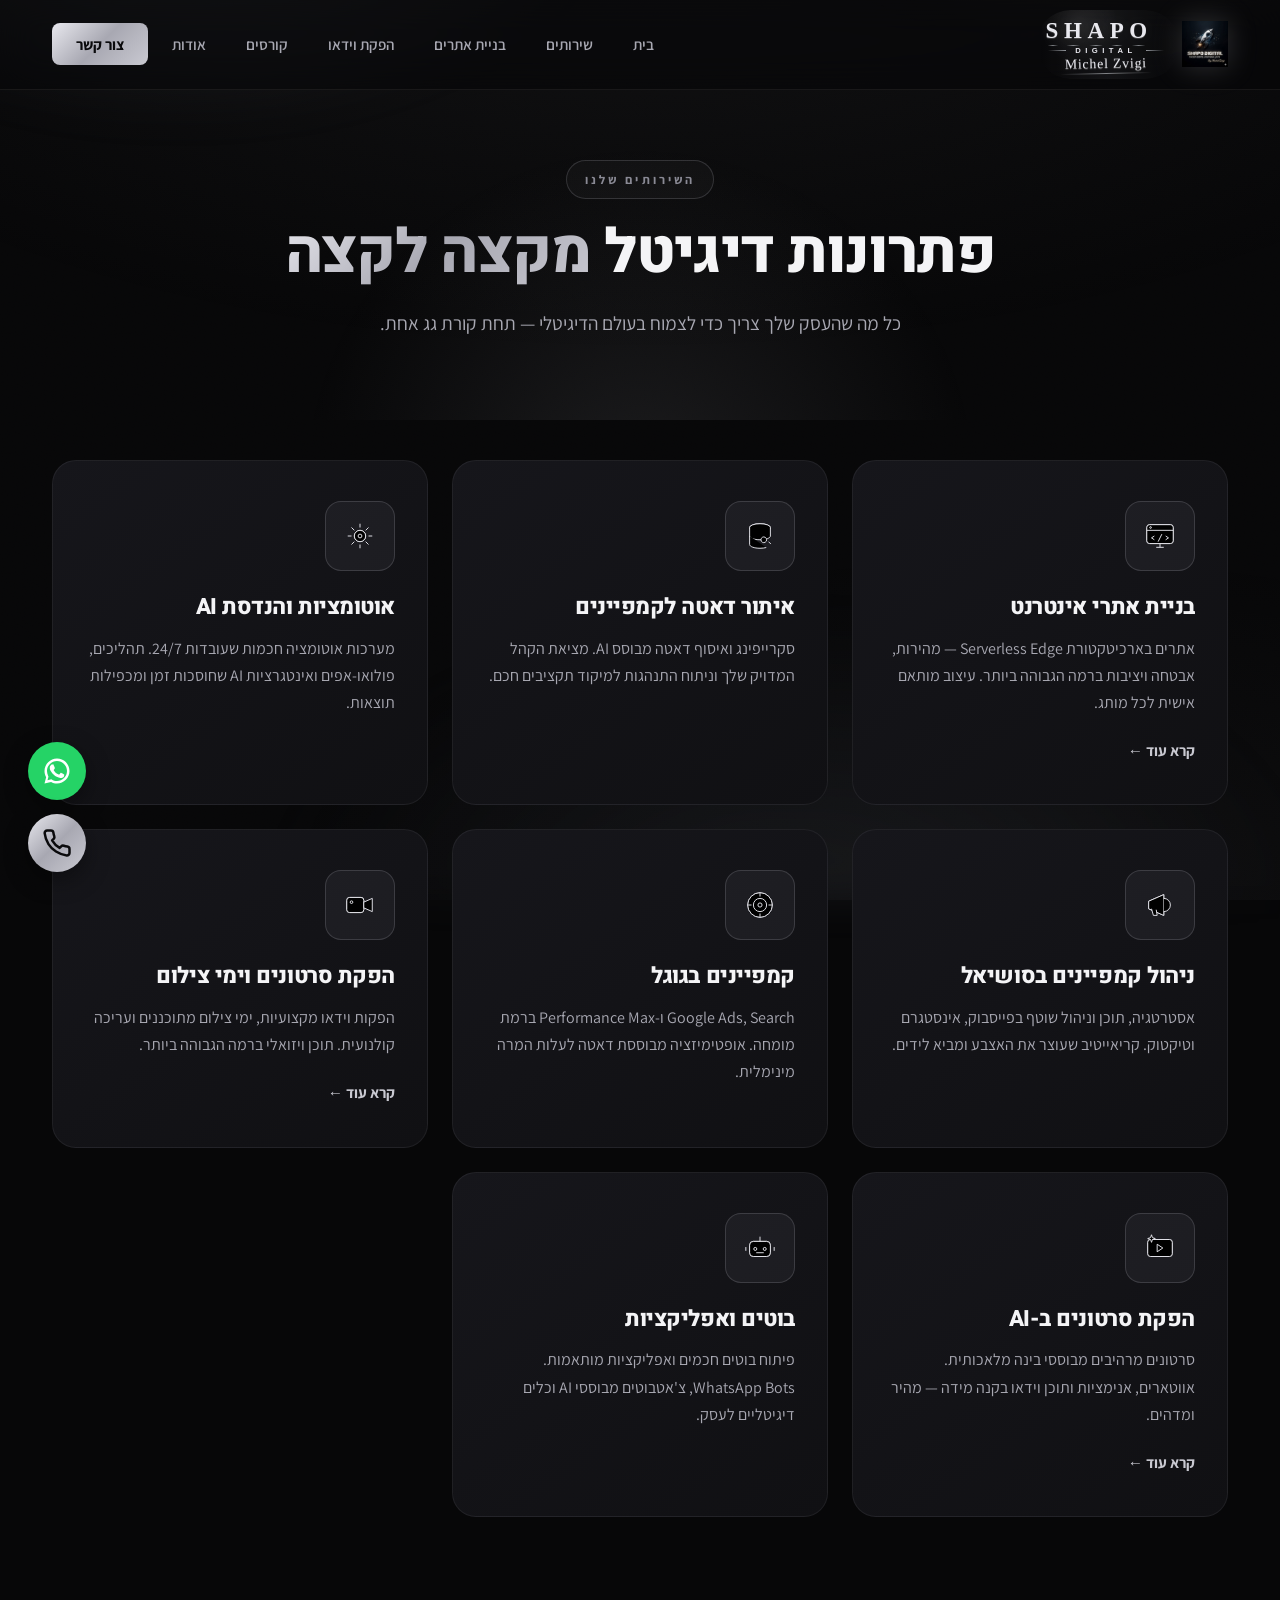
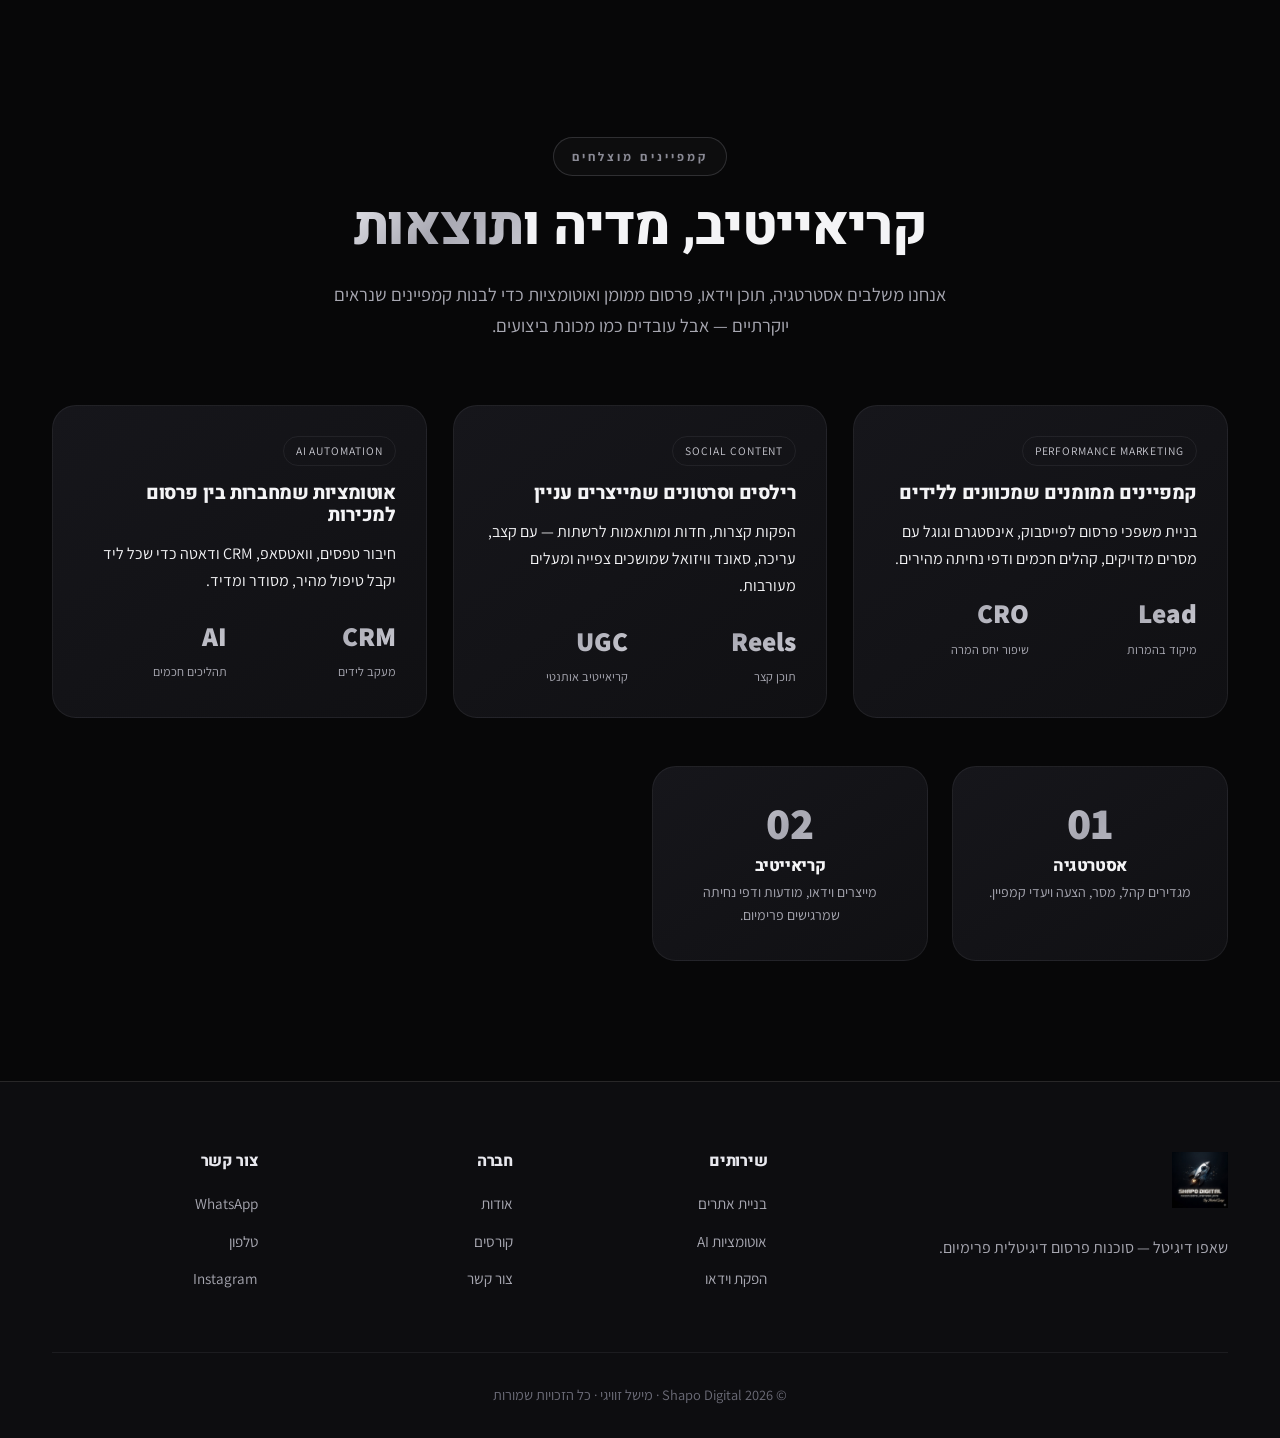
<file: services.html>
<!DOCTYPE html>
<html lang="he" dir="rtl">
<head>
  <meta charset="UTF-8" />
  <meta name="viewport" content="width=device-width, initial-scale=1.0" />
  <title>השירותים שלנו — Shapo Digital</title>
  <meta name="description" content="כל שירותי שאפו דיגיטל: בניית אתרים, אוטומציות AI, קמפיינים, הפקת וידאו ועוד." />
  <link rel="preconnect" href="https://fonts.googleapis.com" />
  <link href="https://fonts.googleapis.com/css2?family=Heebo:wght@400;500;700;800;900&family=Assistant:wght@400;500;600;700&display=swap" rel="stylesheet" />
  <link rel="stylesheet" href="css/style.css" />
  <link rel="stylesheet" href="css/pro.css" />
  <link rel="icon" href="assets/shapo-logo.jpg" />
</head>
<body>
<svg width="0" height="0" style="position:absolute" aria-hidden="true"><defs>
<linearGradient id="shapoMetal" x1="0" y1="0" x2="1" y2="1">
<stop offset="0" stop-color="#fffefb"/><stop offset=".45" stop-color="#e9e4d4"/><stop offset="1" stop-color="#9c977f"/>
</linearGradient>
<linearGradient id="shapoMetalSoft" x1="0" y1="0" x2="1" y2="1">
<stop offset="0" stop-color="#e9e4d4" stop-opacity=".28"/><stop offset="1" stop-color="#9c977f" stop-opacity=".06"/>
</linearGradient></defs></svg>
  <div class="scroll-progress"></div>
  <div class="grain"></div>
  <nav class="navbar">
    <div class="container nav-inner">
      <a href="index.html" class="nav-logo"><img src="assets/shapo-logo.jpg" alt="Shapo Digital" /> <span class="brand-wordmark" aria-label="Shapo Digital">
          <span class="brand-main"><span>S</span><span>H</span><span>A</span><span>P</span><span>O</span></span>
          <span class="brand-sub">DIGITAL</span>
          <span class="brand-signature">Michel Zvigi</span>
        </span></a>
      <ul class="nav-links">
        <li><a href="index.html">בית</a></li>
        <li><a href="services.html">שירותים</a></li>
        <li><a href="web.html">בניית אתרים</a></li>
        <li><a href="video.html">הפקת וידאו</a></li>
        <li><a href="courses.html">קורסים</a></li>
        <li><a href="about.html">אודות</a></li>
        <li><a href="contact.html" class="nav-cta">צור קשר</a></li>
      </ul>
      <button class="nav-toggle" aria-label="תפריט"><span></span><span></span><span></span></button>
    </div>
  </nav>

  <header class="page-hero">
    <div class="hero-glow"></div>
    <div class="container">
      <span class="section-tag reveal">השירותים שלנו</span>
      <h1 class="reveal">פתרונות דיגיטל <span class="gradient-text">מקצה לקצה</span></h1>
      <p class="reveal">כל מה שהעסק שלך צריך כדי לצמוח בעולם הדיגיטלי — תחת קורת גג אחת.</p>
    </div>
  </header>

  <section style="padding-top:40px;">
    <div class="container">
      <div class="services-grid">
        <div class="service-card reveal"><div class="service-icon"><svg viewBox="0 0 36 36"><rect class="ic-fill" x="4" y="6" width="28" height="20" rx="3"/><rect class="ic-stroke" x="4" y="6" width="28" height="20" rx="3"/><path class="ic-stroke" d="M4 12h28"/><circle class="ic-accent" cx="8" cy="9" r=".9"/><path class="ic-accent" d="M14 30h8M18 26v4"/><path class="ic-accent" d="M12 18l-3 2 3 2M24 18l3 2-3 2M20 16l-4 8"/></svg></div><h3>בניית אתרי אינטרנט</h3><p>אתרים בארכיטקטורת Serverless Edge — מהירות, אבטחה ויציבות ברמה הגבוהה ביותר. עיצוב מותאם אישית לכל מותג.</p><a href="web.html" class="service-link">קרא עוד ←</a></div>
        <div class="service-card reveal"><div class="service-icon"><svg viewBox="0 0 36 36"><ellipse class="ic-fill" cx="18" cy="9" rx="11" ry="4"/><ellipse class="ic-stroke" cx="18" cy="9" rx="11" ry="4"/><path class="ic-stroke" d="M7 9v9c0 2.2 4.9 4 11 4s11-1.8 11-4V9"/><path class="ic-stroke" d="M7 18v9c0 2.2 4.9 4 11 4 2.5 0 4.8-.3 6.6-.8"/><path class="ic-accent" d="M27 24l2.5 2.5M25 22a3 3 0 1 0 0 .01"/></svg></div><h3>איתור דאטה לקמפיינים</h3><p>סקרייפינג ואיסוף דאטה מבוסס AI. מציאת הקהל המדויק שלך וניתוח התנהגות למיקוד תקציבים חכם.</p></div>
        <div class="service-card reveal"><div class="service-icon"><svg viewBox="0 0 36 36"><circle class="ic-fill" cx="18" cy="18" r="6"/><circle class="ic-stroke" cx="18" cy="18" r="6"/><path class="ic-stroke" d="M18 5v4M18 27v4M5 18h4M27 18h4M9 9l3 3M24 24l3 3M27 9l-3 3M12 24l-3 3"/><circle class="ic-accent" cx="18" cy="18" r="2"/></svg></div><h3>אוטומציות והנדסת AI</h3><p>מערכות אוטומציה חכמות שעובדות 24/7. תהליכים, פולואו-אפים ואינטגרציות AI שחוסכות זמן ומכפילות תוצאות.</p></div>
        <div class="service-card reveal"><div class="service-icon"><svg viewBox="0 0 36 36"><path class="ic-fill" d="M6 14l16-7v22L6 22z"/><path class="ic-stroke" d="M6 14l16-7v22L6 22z"/><path class="ic-stroke" d="M22 11a5 5 0 0 1 0 14"/><path class="ic-accent" d="M9 22l2 7h4l-1-6"/></svg></div><h3>ניהול קמפיינים בסושיאל</h3><p>אסטרטגיה, תוכן וניהול שוטף בפייסבוק, אינסטגרם וטיקטוק. קריאייטיב שעוצר את האצבע ומביא לידים.</p></div>
        <div class="service-card reveal"><div class="service-icon"><svg viewBox="0 0 36 36"><circle class="ic-fill" cx="18" cy="18" r="13"/><circle class="ic-stroke" cx="18" cy="18" r="13"/><circle class="ic-stroke" cx="18" cy="18" r="7"/><circle class="ic-accent" cx="18" cy="18" r="2.2"/><path class="ic-accent" d="M18 5v4M18 27v4M5 18h4M27 18h4"/></svg></div><h3>קמפיינים בגוגל</h3><p>Google Ads, Search ו-Performance Max ברמת מומחה. אופטימיזציה מבוססת דאטה לעלות המרה מינימלית.</p></div>
        <div class="service-card reveal"><div class="service-icon"><svg viewBox="0 0 36 36"><rect class="ic-fill" x="4" y="10" width="18" height="16" rx="3"/><rect class="ic-stroke" x="4" y="10" width="18" height="16" rx="3"/><path class="ic-stroke" d="M22 15l9-4v14l-9-4z"/><circle class="ic-accent" cx="9" cy="15" r="1.4"/></svg></div><h3>הפקת סרטונים וימי צילום</h3><p>הפקות וידאו מקצועיות, ימי צילום מתוכננים ועריכה קולנועית. תוכן ויזואלי ברמה הגבוהה ביותר.</p><a href="video.html" class="service-link">קרא עוד ←</a></div>
        <div class="service-card reveal"><div class="service-icon"><svg viewBox="0 0 36 36"><rect class="ic-fill" x="5" y="9" width="26" height="18" rx="3"/><rect class="ic-stroke" x="5" y="9" width="26" height="18" rx="3"/><path class="ic-accent" d="M15 14l6 4-6 4z"/><path class="ic-stroke" d="M9 4l1 3 3 1-3 1-1 3-1-3-3-1 3-1z"/></svg></div><h3>הפקת סרטונים ב-AI</h3><p>סרטונים מרהיבים מבוססי בינה מלאכותית. אווטארים, אנימציות ותוכן וידאו בקנה מידה — מהיר ומדהים.</p><a href="video.html" class="service-link">קרא עוד ←</a></div>
        <div class="service-card reveal"><div class="service-icon"><svg viewBox="0 0 36 36"><rect class="ic-fill" x="7" y="11" width="22" height="16" rx="4"/><rect class="ic-stroke" x="7" y="11" width="22" height="16" rx="4"/><path class="ic-stroke" d="M18 6v5M3 17v4M33 17v4"/><circle class="ic-accent" cx="13" cy="19" r="1.6"/><circle class="ic-accent" cx="23" cy="19" r="1.6"/><path class="ic-accent" d="M14 23h8"/></svg></div><h3>בוטים ואפליקציות</h3><p>פיתוח בוטים חכמים ואפליקציות מותאמות. WhatsApp Bots, צ'אטבוטים מבוססי AI וכלים דיגיטליים לעסק.</p></div>
      </div>
    </div>
  </section>


  <section class="section">
    <div class="container">
      <div class="section-header">
        <span class="section-tag reveal">קמפיינים מוצלחים</span>
        <h2 class="section-title reveal">קריאייטיב, מדיה ו<span class="gradient-text">תוצאות</span></h2>
        <p class="section-subtitle reveal">אנחנו משלבים אסטרטגיה, תוכן וידאו, פרסום ממומן ואוטומציות כדי לבנות קמפיינים שנראים יוקרתיים — אבל עובדים כמו מכונת ביצועים.</p>
      </div>
      <div class="campaign-grid">
        <div class="campaign-card reveal">
          <span class="cc-tag">Performance Marketing</span>
          <h3>קמפיינים ממומנים שמכוונים ללידים</h3>
          <p>בניית משפכי פרסום לפייסבוק, אינסטגרם וגוגל עם מסרים מדויקים, קהלים חכמים ודפי נחיתה מהירים.</p>
          <div class="campaign-metrics">
            <div><div class="cm-num">Lead</div><div class="cm-label">מיקוד בהמרות</div></div>
            <div><div class="cm-num">CRO</div><div class="cm-label">שיפור יחס המרה</div></div>
          </div>
        </div>
        <div class="campaign-card reveal">
          <span class="cc-tag">Social Content</span>
          <h3>רילסים וסרטונים שמייצרים עניין</h3>
          <p>הפקות קצרות, חדות ומותאמות לרשתות — עם קצב, עריכה, סאונד וויזואל שמושכים צפייה ומעלים מעורבות.</p>
          <div class="campaign-metrics">
            <div><div class="cm-num">Reels</div><div class="cm-label">תוכן קצר</div></div>
            <div><div class="cm-num">UGC</div><div class="cm-label">קריאייטיב אותנטי</div></div>
          </div>
        </div>
        <div class="campaign-card reveal">
          <span class="cc-tag">AI Automation</span>
          <h3>אוטומציות שמחברות בין פרסום למכירות</h3>
          <p>חיבור טפסים, וואטסאפ, CRM ודאטה כדי שכל ליד יקבל טיפול מהיר, מסודר ומדיד.</p>
          <div class="campaign-metrics">
            <div><div class="cm-num">CRM</div><div class="cm-label">מעקב לידים</div></div>
            <div><div class="cm-num">AI</div><div class="cm-label">תהליכים חכמים</div></div>
          </div>
        </div>
      </div>
      <div class="results-grid">
        <div class="result-card reveal"><div class="result-num">01</div><h4>אסטרטגיה</h4><p>מגדירים קהל, מסר, הצעה ויעדי קמפיין.</p></div>
        <div class="result-card reveal"><div class="result-num">02</div><h4>קריאייטיב</h4><p>מייצרים וידאו, מודעות ודפי נחיתה שמרגישים פרימיום.</p></div>
        <div class="result-card reveal"><div class="result-num">03</div><h4>מדידה</h4><p>עוקבים אחרי ביצועים ומשפרים לפי נתונים.</p></div>
        <div class="result-card reveal"><div class="result-num">04</div><h4>סקייל</h4><p>מגדילים תקציבים רק כשהמספרים עובדים.</p></div>
      </div>
    </div>
  </section>
  <footer class="footer"><div class="container"><div class="footer-grid"><div class="footer-brand"><img src="assets/shapo-logo.jpg" alt="Shapo Digital" /><p>שאפו דיגיטל — סוכנות פרסום דיגיטלית פרימיום.</p></div><div class="footer-col"><h4>שירותים</h4><a href="web.html">בניית אתרים</a><a href="services.html">אוטומציות AI</a><a href="video.html">הפקת וידאו</a></div><div class="footer-col"><h4>חברה</h4><a href="about.html">אודות</a><a href="courses.html">קורסים</a><a href="contact.html">צור קשר</a></div><div class="footer-col"><h4>צור קשר</h4><a href="https://wa.me/972508563777">WhatsApp</a><a href="tel:+972508563777">טלפון</a><a href="https://instagram.com/shapodigital">Instagram</a></div></div><div class="footer-bottom">© 2026 Shapo Digital · מישל זוויגי · כל הזכויות שמורות</div></div></footer>

  <div class="float-btns">
    <a href="https://wa.me/972508563777" class="float-btn whatsapp" target="_blank" aria-label="WhatsApp"><svg viewBox="0 0 24 24" fill="#fff"><path d="M17.5 14.4c-.3-.1-1.7-.8-2-.9-.3-.1-.5-.1-.7.1-.2.3-.7.9-.9 1.1-.2.2-.3.2-.6.1-1.7-.8-2.8-1.5-3.9-3.4-.3-.5.3-.5.8-1.5.1-.2 0-.4 0-.5 0-.1-.7-1.6-.9-2.2-.2-.6-.5-.5-.7-.5h-.6c-.2 0-.5.1-.8.4-.3.3-1 1-1 2.4s1 2.8 1.2 3c.1.2 2 3.1 4.9 4.3 1.8.8 2.5.9 3.4.8.5-.1 1.7-.7 1.9-1.4.2-.7.2-1.2.2-1.4-.1-.1-.3-.2-.6-.3z"/><path d="M12 2C6.5 2 2 6.5 2 12c0 1.8.5 3.4 1.3 4.9L2 22l5.3-1.3c1.4.8 3 1.2 4.7 1.2 5.5 0 10-4.5 10-10S17.5 2 12 2zm0 18c-1.5 0-3-.4-4.2-1.2l-.3-.2-3.1.8.8-3-.2-.3C4.4 14.7 4 13.4 4 12c0-4.4 3.6-8 8-8s8 3.6 8 8-3.6 8-8 8z"/></svg></a>
    <a href="tel:+972508563777" class="float-btn phone" aria-label="טלפון"><svg viewBox="0 0 24 24" fill="none" stroke="#0a0a0c" stroke-width="2" stroke-linecap="round" stroke-linejoin="round"><path d="M22 16.92v3a2 2 0 0 1-2.18 2 19.79 19.79 0 0 1-8.63-3.07 19.5 19.5 0 0 1-6-6 19.79 19.79 0 0 1-3.07-8.67A2 2 0 0 1 4.11 2h3a2 2 0 0 1 2 1.72c.13.96.36 1.9.7 2.81a2 2 0 0 1-.45 2.11L8.09 9.91a16 16 0 0 0 6 6l1.27-1.27a2 2 0 0 1 2.11-.45c.91.34 1.85.57 2.81.7A2 2 0 0 1 22 16.92z"/></svg></a>
  </div>
  <script src="js/main.js"></script>
  <script src="js/pro.js"></script>
</body>
</html>
</file>
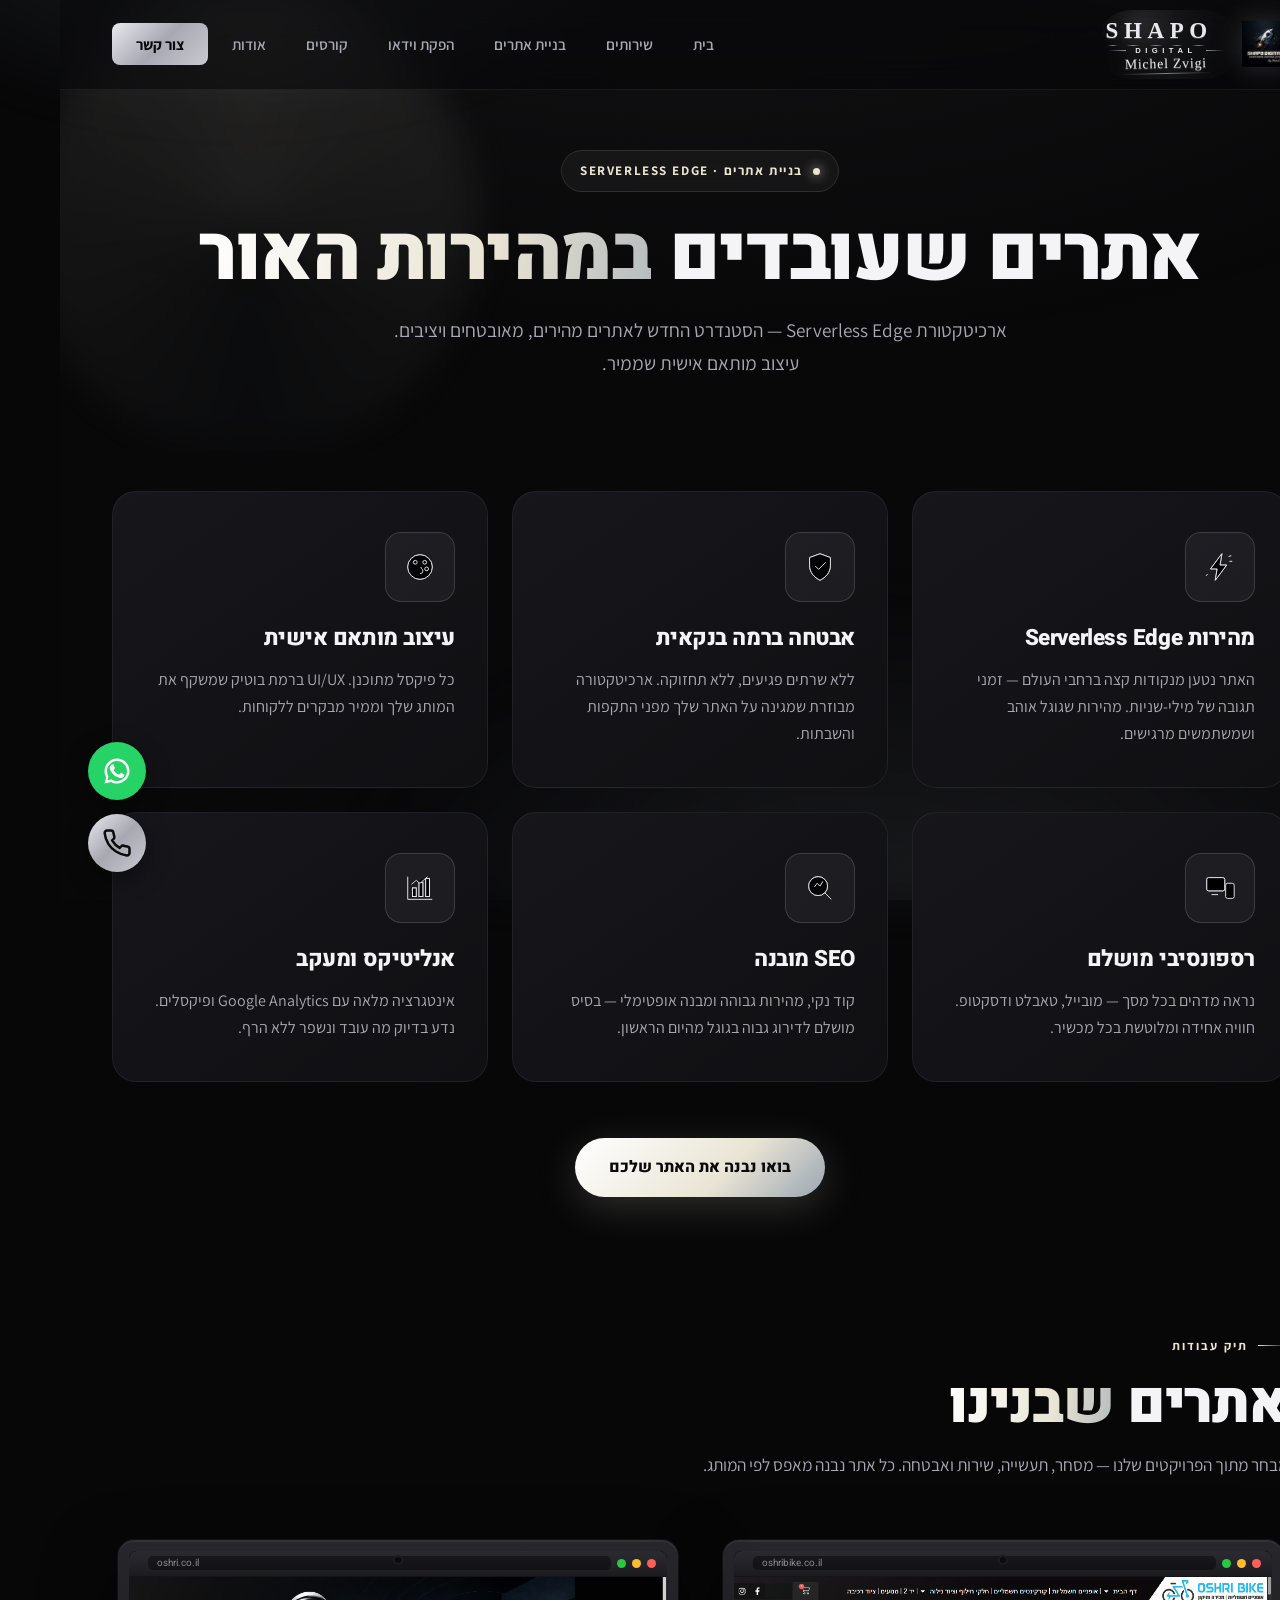
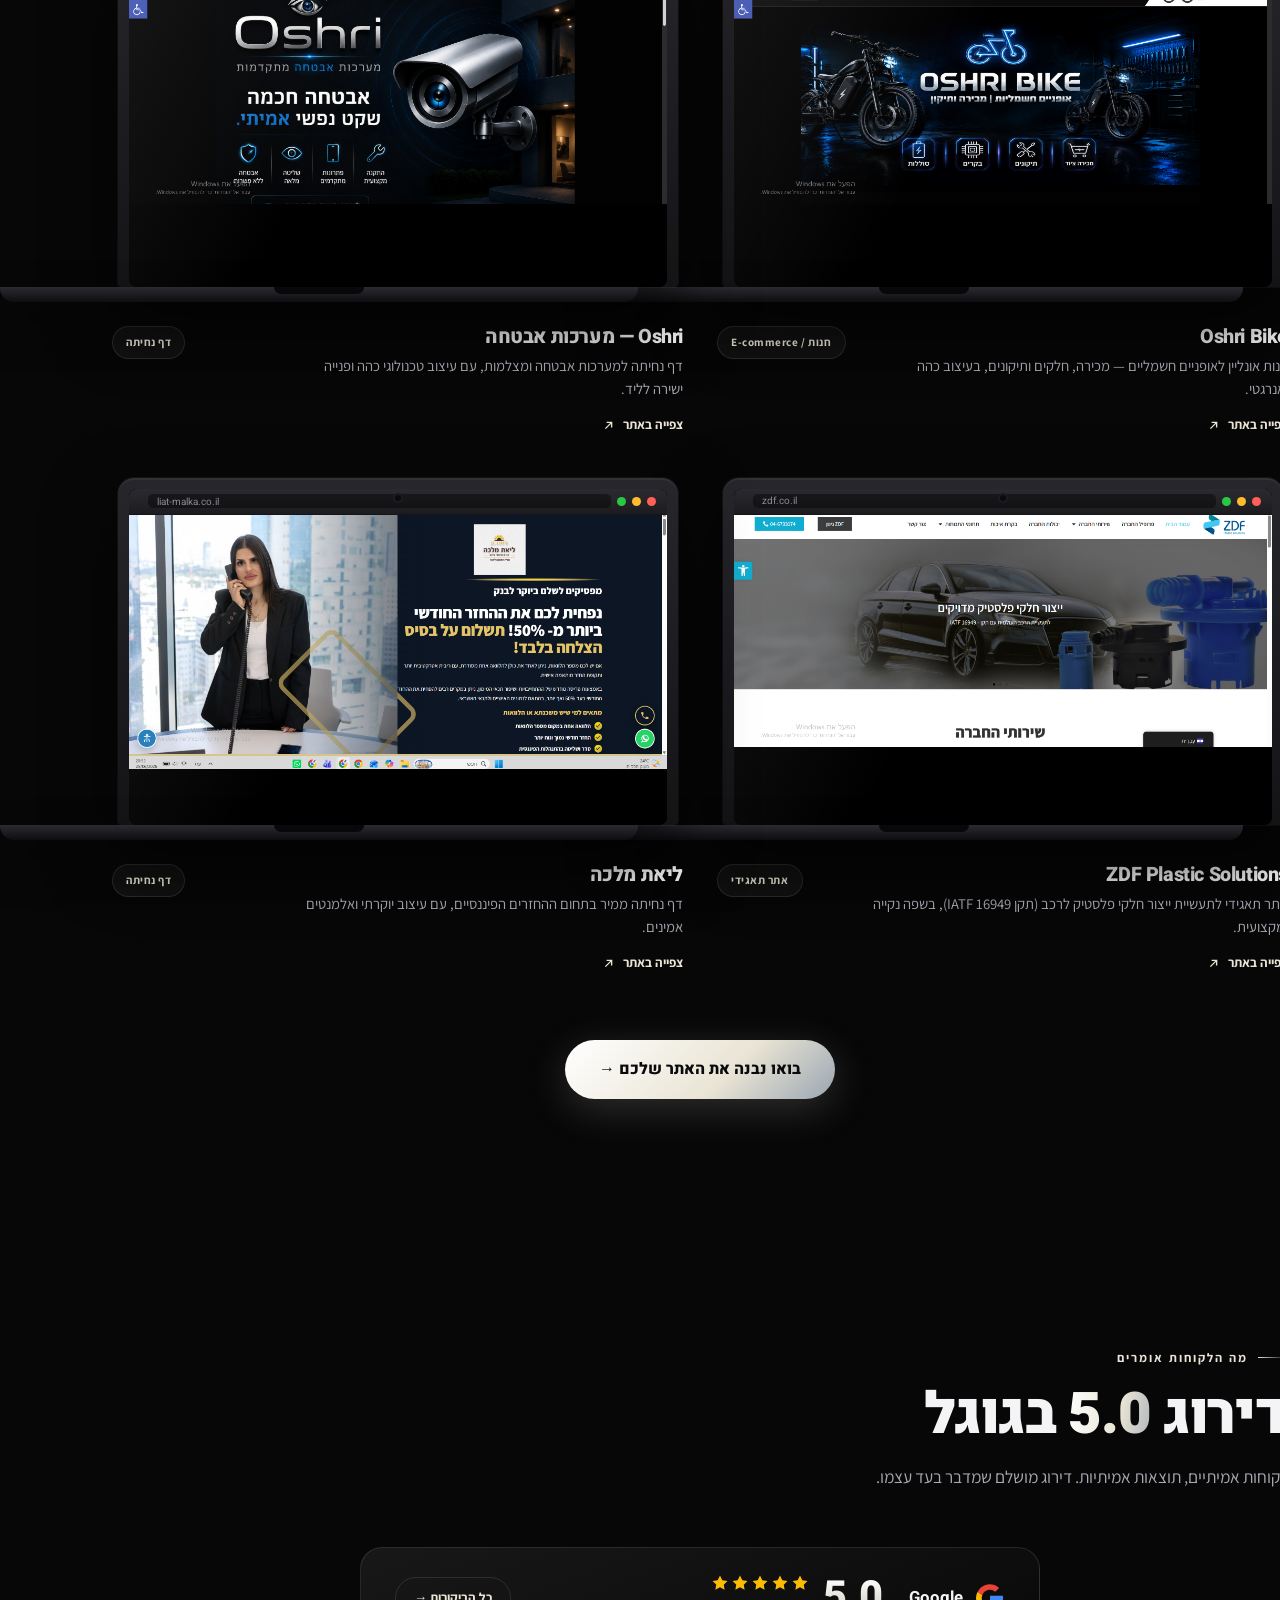
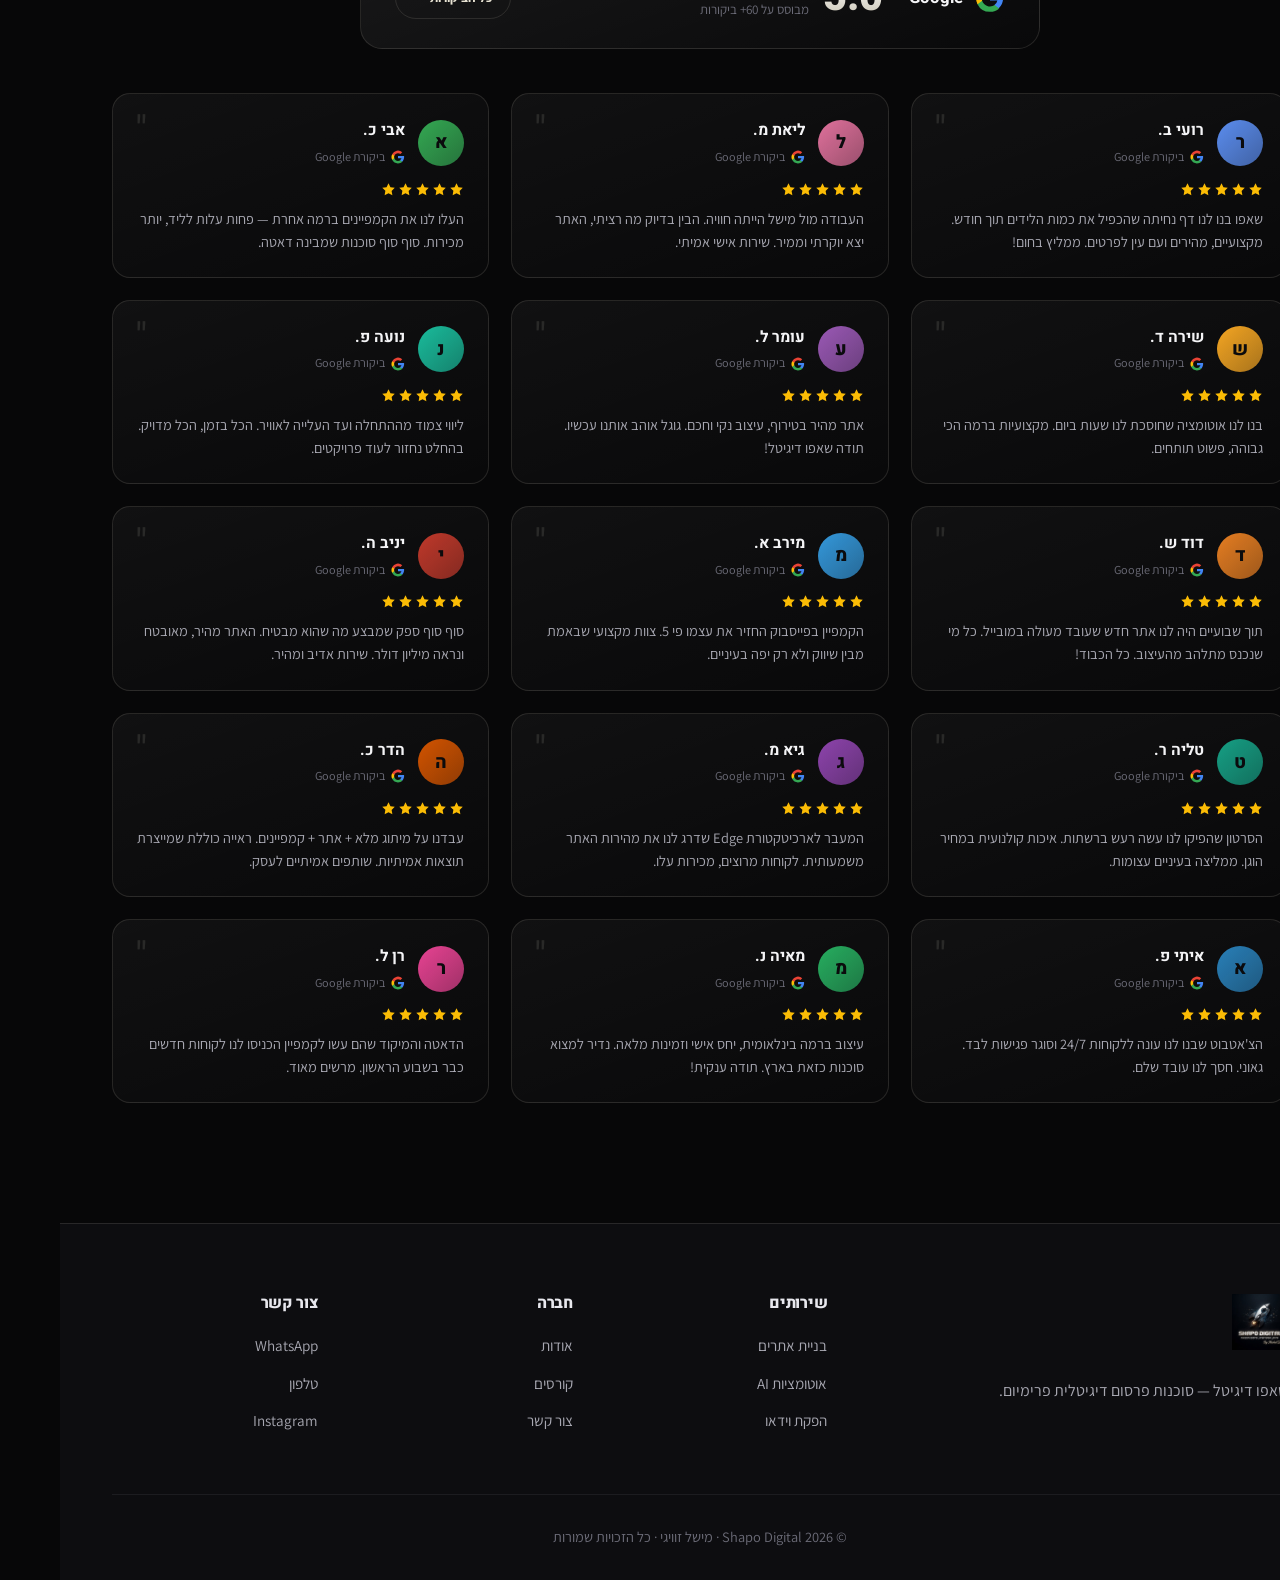
<file: web.html>
<!DOCTYPE html>
<html lang="he" dir="rtl">
<head>
  <meta charset="UTF-8" />
  <meta name="viewport" content="width=device-width, initial-scale=1.0" />
  <title>בניית אתרים בארכיטקטורת Serverless Edge — Shapo Digital</title>
  <meta name="description" content="אתרי אינטרנט מהירים, מאובטחים ומעוצבים בארכיטקטורת Serverless Edge." />
  <link rel="preconnect" href="https://fonts.googleapis.com" />
  <link href="https://fonts.googleapis.com/css2?family=Heebo:wght@400;500;700;800;900&family=Assistant:wght@400;500;600;700&display=swap" rel="stylesheet" />
  <link rel="stylesheet" href="css/style.css" />
  <link rel="stylesheet" href="css/pro.css" />
  <link rel="icon" href="assets/shapo-logo.jpg" />
</head>
<body>
<svg width="0" height="0" style="position:absolute" aria-hidden="true"><defs>
<linearGradient id="shapoMetal" x1="0" y1="0" x2="1" y2="1">
<stop offset="0" stop-color="#fffefb"/><stop offset=".45" stop-color="#e9e4d4"/><stop offset="1" stop-color="#9c977f"/>
</linearGradient>
<linearGradient id="shapoMetalSoft" x1="0" y1="0" x2="1" y2="1">
<stop offset="0" stop-color="#e9e4d4" stop-opacity=".28"/><stop offset="1" stop-color="#9c977f" stop-opacity=".06"/>
</linearGradient></defs></svg>
  <div class="scroll-progress"></div>
  <div class="grain"></div>
  <nav class="navbar">
    <div class="container nav-inner">
      <a href="index.html" class="nav-logo"><img src="assets/shapo-logo.jpg" alt="Shapo Digital" /> <span class="brand-wordmark" aria-label="Shapo Digital">
          <span class="brand-main"><span>S</span><span>H</span><span>A</span><span>P</span><span>O</span></span>
          <span class="brand-sub">DIGITAL</span>
          <span class="brand-signature">Michel Zvigi</span>
        </span></a>
      <ul class="nav-links">
        <li><a href="index.html">בית</a></li>
        <li><a href="services.html">שירותים</a></li>
        <li><a href="web.html">בניית אתרים</a></li>
        <li><a href="video.html">הפקת וידאו</a></li>
        <li><a href="courses.html">קורסים</a></li>
        <li><a href="about.html">אודות</a></li>
        <li><a href="contact.html" class="nav-cta">צור קשר</a></li>
      </ul>
      <button class="nav-toggle" aria-label="תפריט"><span></span><span></span><span></span></button>
    </div>
    </nav>
  <header class="page-hero hero" style="min-height:auto;padding:150px 0 70px;">
    <div class="hero-orb"></div>
    <div class="container">
      <span class="hero-kicker r"><span class="dot"></span> בניית אתרים · Serverless Edge</span>
      <h1 style="font-size:clamp(2.4rem,6vw,5rem);margin:26px 0 20px;">אתרים שעובדים <span class="shine">במהירות האור</span></h1>
      <p class="hero-sub" style="opacity:1;animation:none;">ארכיטקטורת Serverless Edge — הסטנדרט החדש לאתרים מהירים, מאובטחים ויציבים. עיצוב מותאם אישית שממיר.</p>
    </div>
  </header>


  <section style="padding-top:40px;">
    <div class="container">
      <div class="services-grid">
        <div class="service-card reveal"><div class="service-icon"><svg viewBox="0 0 36 36"><path class="ic-fill" d="M20 4L8 20h7l-2 12 12-16h-7z"/><path class="ic-stroke" d="M20 4L8 20h7l-2 12 12-16h-7z"/><path class="ic-accent" d="M27 7l3-1M28 12l3 0M5 26l-2 1"/></svg></div><h3>מהירות Serverless Edge</h3><p>האתר נטען מנקודות קצה ברחבי העולם — זמני תגובה של מילי-שניות. מהירות שגוגל אוהב ושמשתמשים מרגישים.</p></div>
        <div class="service-card reveal"><div class="service-icon"><svg viewBox="0 0 36 36"><path class="ic-fill" d="M18 4l11 4v8c0 8-5 13-11 16C12 29 7 24 7 16V8z"/><path class="ic-stroke" d="M18 4l11 4v8c0 8-5 13-11 16C12 29 7 24 7 16V8z"/><path class="ic-accent" d="M13 17l3.5 3.5L24 13"/></svg></div><h3>אבטחה ברמה בנקאית</h3><p>ללא שרתים פגיעים, ללא תחזוקה. ארכיטקטורה מבוזרת שמגינה על האתר שלך מפני התקפות והשבתות.</p></div>
        <div class="service-card reveal"><div class="service-icon"><svg viewBox="0 0 36 36"><circle class="ic-fill" cx="18" cy="18" r="13"/><circle class="ic-stroke" cx="18" cy="18" r="13"/><circle class="ic-accent" cx="13" cy="13" r="2"/><circle class="ic-accent" cx="23" cy="13" r="2"/><circle class="ic-accent" cx="25" cy="20" r="2"/><path class="ic-stroke" d="M18 25c2 0 3-1 3-3s-2-2-2-4"/></svg></div><h3>עיצוב מותאם אישית</h3><p>כל פיקסל מתוכנן. UI/UX ברמת בוטיק שמשקף את המותג שלך וממיר מבקרים ללקוחות.</p></div>
        <div class="service-card reveal"><div class="service-icon"><svg viewBox="0 0 36 36"><rect class="ic-fill" x="4" y="7" width="19" height="14" rx="2"/><rect class="ic-stroke" x="4" y="7" width="19" height="14" rx="2"/><rect class="ic-stroke" x="24" y="13" width="9" height="16" rx="2"/><path class="ic-accent" d="M9 25h7M28.5 26h.01"/></svg></div><h3>רספונסיבי מושלם</h3><p>נראה מדהים בכל מסך — מובייל, טאבלט ודסקטופ. חוויה אחידה ומלוטשת בכל מכשיר.</p></div>
        <div class="service-card reveal"><div class="service-icon"><svg viewBox="0 0 36 36"><circle class="ic-fill" cx="16" cy="16" r="10"/><circle class="ic-stroke" cx="16" cy="16" r="10"/><path class="ic-stroke" d="M23 23l7 7"/><path class="ic-accent" d="M12 17l3-4 3 3 3-5"/></svg></div><h3>SEO מובנה</h3><p>קוד נקי, מהירות גבוהה ומבנה אופטימלי — בסיס מושלם לדירוג גבוה בגוגל מהיום הראשון.</p></div>
        <div class="service-card reveal"><div class="service-icon"><svg viewBox="0 0 36 36"><path class="ic-fill" d="M5 5v26h26V5z" opacity=".0"/><path class="ic-stroke" d="M5 30V6M5 30h26"/><rect class="ic-fill" x="10" y="18" width="4" height="9"/><rect class="ic-stroke" x="10" y="18" width="4" height="9"/><rect class="ic-fill" x="17" y="12" width="4" height="15"/><rect class="ic-stroke" x="17" y="12" width="4" height="15"/><rect class="ic-fill" x="24" y="8" width="4" height="19"/><rect class="ic-stroke" x="24" y="8" width="4" height="19"/><path class="ic-accent" d="M9 14l5-4 4 3 8-7"/></svg></div><h3>אנליטיקס ומעקב</h3><p>אינטגרציה מלאה עם Google Analytics ופיקסלים. נדע בדיוק מה עובד ונשפר ללא הרף.</p></div>
      </div>
      <div style="text-align:center;margin-top:56px;" class="reveal">
        <a href="contact.html" class="btn btn-primary">בואו נבנה את האתר שלכם</a>
      </div>
    </div>
  </section>
  
  <section class="section" style="padding-top:30px;">
    <div class="container">
      <span class="eyebrow r">תיק עבודות</span>
      <h2 class="h-sec r">אתרים <span class="shine">שבנינו</span></h2>
      <p class="sub-sec r">מבחר מתוך הפרויקטים שלנו — מסחר, תעשייה, שירות ואבטחה. כל אתר נבנה מאפס לפי המותג.</p>
      <div class="work">

        <article class="work-card r">
          <div class="device"><div class="laptop"><div class="glow"></div>
            <div class="screen"><div class="bezel">
              <div class="topbar"><i></i><i></i><i></i><span class="addr">oshribike.co.il</span></div>
              <div class="shot"><img src="assets/projects/oshribike.png" alt="Oshri Bike" loading="lazy"/></div>
            </div></div><div class="deck"></div>
          </div></div>
          <div class="work-body"><div><h3>Oshri Bike</h3><p>חנות אונליין לאופניים חשמליים — מכירה, חלקים ותיקונים, בעיצוב כהה ואנרגטי.</p></div><span class="work-tag">חנות / E-commerce</span></div>
          <a class="work-visit" href="https://oshribike.co.il" target="_blank" rel="noopener">צפייה באתר <svg viewBox="0 0 24 24"><path d="M7 17L17 7M9 7h8v8"/></svg></a>
        </article>

        <article class="work-card r d1">
          <div class="device"><div class="laptop"><div class="glow"></div>
            <div class="screen"><div class="bezel">
              <div class="topbar"><i></i><i></i><i></i><span class="addr">oshri.co.il</span></div>
              <div class="shot"><img src="assets/projects/oshri.png" alt="Oshri מערכות אבטחה" loading="lazy"/></div>
            </div></div><div class="deck"></div>
          </div></div>
          <div class="work-body"><div><h3>Oshri — מערכות אבטחה</h3><p>דף נחיתה למערכות אבטחה ומצלמות, עם עיצוב טכנולוגי כהה ופנייה ישירה לליד.</p></div><span class="work-tag">דף נחיתה</span></div>
          <a class="work-visit" href="https://oshri.co.il" target="_blank" rel="noopener">צפייה באתר <svg viewBox="0 0 24 24"><path d="M7 17L17 7M9 7h8v8"/></svg></a>
        </article>

        <article class="work-card r d2">
          <div class="device"><div class="laptop"><div class="glow"></div>
            <div class="screen"><div class="bezel">
              <div class="topbar"><i></i><i></i><i></i><span class="addr">zdf.co.il</span></div>
              <div class="shot"><img src="assets/projects/zdf.png" alt="ZDF Plastic Solutions" loading="lazy"/></div>
            </div></div><div class="deck"></div>
          </div></div>
          <div class="work-body"><div><h3>ZDF Plastic Solutions</h3><p>אתר תאגידי לתעשיית ייצור חלקי פלסטיק לרכב (תקן IATF 16949), בשפה נקייה ומקצועית.</p></div><span class="work-tag">אתר תאגידי</span></div>
          <a class="work-visit" href="https://zdf.co.il" target="_blank" rel="noopener">צפייה באתר <svg viewBox="0 0 24 24"><path d="M7 17L17 7M9 7h8v8"/></svg></a>
        </article>

        <article class="work-card r d3">
          <div class="device"><div class="laptop"><div class="glow"></div>
            <div class="screen"><div class="bezel">
              <div class="topbar"><i></i><i></i><i></i><span class="addr">liat-malka.co.il</span></div>
              <div class="shot"><img src="assets/projects/liat.png" alt="ליאת מלכה" loading="lazy"/></div>
            </div></div><div class="deck"></div>
          </div></div>
          <div class="work-body"><div><h3>ליאת מלכה</h3><p>דף נחיתה ממיר בתחום ההחזרים הפיננסיים, עם עיצוב יוקרתי ואלמנטים אמינים.</p></div><span class="work-tag">דף נחיתה</span></div>
          <a class="work-visit" href="https://liat-malka.co.il" target="_blank" rel="noopener">צפייה באתר <svg viewBox="0 0 24 24"><path d="M7 17L17 7M9 7h8v8"/></svg></a>
        </article>

      </div>
      <div style="text-align:center;margin-top:64px;" class="r"><a href="contact.html" class="btn btn-primary">בואו נבנה את האתר שלכם →</a></div>
    </div>
  </section>

  
  <section class="section greviews-sec">
    <div class="container">
      <span class="eyebrow r">מה הלקוחות אומרים</span>
      <h2 class="h-sec r">דירוג <span class="shine">5.0</span> בגוגל</h2>
      <p class="sub-sec r">לקוחות אמיתיים, תוצאות אמיתיות. דירוג מושלם שמדבר בעד עצמו.</p>
      <div class="greviews">
        <div class="grev-head r">
          <div class="glogo"><svg  viewBox="0 0 24 24" style="width:30px;height:30px"><path fill="#4285F4" d="M22.5 12.2c0-.7-.1-1.4-.2-2H12v3.8h5.9a5 5 0 0 1-2.2 3.3v2.7h3.5c2-1.9 3.3-4.7 3.3-7.8z"/><path fill="#34A853" d="M12 23c3 0 5.5-1 7.3-2.7l-3.5-2.7c-1 .7-2.3 1.1-3.8 1.1-2.9 0-5.4-2-6.3-4.6H2v2.8A11 11 0 0 0 12 23z"/><path fill="#FBBC05" d="M5.7 14.1a6.6 6.6 0 0 1 0-4.2V7.1H2a11 11 0 0 0 0 9.8z"/><path fill="#EA4335" d="M12 5.4c1.6 0 3 .6 4.2 1.6l3.1-3.1A11 11 0 0 0 2 7.1l3.7 2.8C6.6 7.3 9.1 5.4 12 5.4z"/></svg><b>Google</b></div>
          <div class="grev-score"><span class="num">5.0</span>
            <div class="meta"><div class="stars"><svg viewBox="0 0 24 24" class="star-f"><path d="M12 2l3.1 6.3 6.9 1-5 4.9 1.2 6.9L12 17.8 5.8 21l1.2-6.9-5-4.9 6.9-1z"/></svg><svg viewBox="0 0 24 24" class="star-f"><path d="M12 2l3.1 6.3 6.9 1-5 4.9 1.2 6.9L12 17.8 5.8 21l1.2-6.9-5-4.9 6.9-1z"/></svg><svg viewBox="0 0 24 24" class="star-f"><path d="M12 2l3.1 6.3 6.9 1-5 4.9 1.2 6.9L12 17.8 5.8 21l1.2-6.9-5-4.9 6.9-1z"/></svg><svg viewBox="0 0 24 24" class="star-f"><path d="M12 2l3.1 6.3 6.9 1-5 4.9 1.2 6.9L12 17.8 5.8 21l1.2-6.9-5-4.9 6.9-1z"/></svg><svg viewBox="0 0 24 24" class="star-f"><path d="M12 2l3.1 6.3 6.9 1-5 4.9 1.2 6.9L12 17.8 5.8 21l1.2-6.9-5-4.9 6.9-1z"/></svg></div><small>מבוסס על 60+ ביקורות</small></div></div>
          <a class="gbtn" href="https://www.google.com/search?q=שאפו+דיגיטל" target="_blank" rel="noopener">כל הביקורות →</a>
        </div>
        <div class="grev-grid">
        <div class="grev-card r"><div class="quote">"</div>
          <div class="who"><div class="av" style="background:linear-gradient(135deg,#5b8def,#5b8defaa)">ר</div>
            <div><div class="nm">רועי ב.</div><div class="sub"><svg class="gg" viewBox="0 0 24 24"><path fill="#4285F4" d="M22.5 12.2c0-.7-.1-1.4-.2-2H12v3.8h5.9a5 5 0 0 1-2.2 3.3v2.7h3.5c2-1.9 3.3-4.7 3.3-7.8z"/><path fill="#34A853" d="M12 23c3 0 5.5-1 7.3-2.7l-3.5-2.7c-1 .7-2.3 1.1-3.8 1.1-2.9 0-5.4-2-6.3-4.6H2v2.8A11 11 0 0 0 12 23z"/><path fill="#FBBC05" d="M5.7 14.1a6.6 6.6 0 0 1 0-4.2V7.1H2a11 11 0 0 0 0 9.8z"/><path fill="#EA4335" d="M12 5.4c1.6 0 3 .6 4.2 1.6l3.1-3.1A11 11 0 0 0 2 7.1l3.7 2.8C6.6 7.3 9.1 5.4 12 5.4z"/></svg> ביקורת Google</div></div></div>
          <div class="rstars"><svg viewBox="0 0 24 24" class="star-f"><path d="M12 2l3.1 6.3 6.9 1-5 4.9 1.2 6.9L12 17.8 5.8 21l1.2-6.9-5-4.9 6.9-1z"/></svg><svg viewBox="0 0 24 24" class="star-f"><path d="M12 2l3.1 6.3 6.9 1-5 4.9 1.2 6.9L12 17.8 5.8 21l1.2-6.9-5-4.9 6.9-1z"/></svg><svg viewBox="0 0 24 24" class="star-f"><path d="M12 2l3.1 6.3 6.9 1-5 4.9 1.2 6.9L12 17.8 5.8 21l1.2-6.9-5-4.9 6.9-1z"/></svg><svg viewBox="0 0 24 24" class="star-f"><path d="M12 2l3.1 6.3 6.9 1-5 4.9 1.2 6.9L12 17.8 5.8 21l1.2-6.9-5-4.9 6.9-1z"/></svg><svg viewBox="0 0 24 24" class="star-f"><path d="M12 2l3.1 6.3 6.9 1-5 4.9 1.2 6.9L12 17.8 5.8 21l1.2-6.9-5-4.9 6.9-1z"/></svg></div>
          <p>שאפו בנו לנו דף נחיתה שהכפיל את כמות הלידים תוך חודש. מקצועיים, מהירים ועם עין לפרטים. ממליץ בחום!</p>
        </div>
        <div class="grev-card r"><div class="quote">"</div>
          <div class="who"><div class="av" style="background:linear-gradient(135deg,#e0719c,#e0719caa)">ל</div>
            <div><div class="nm">ליאת מ.</div><div class="sub"><svg class="gg" viewBox="0 0 24 24"><path fill="#4285F4" d="M22.5 12.2c0-.7-.1-1.4-.2-2H12v3.8h5.9a5 5 0 0 1-2.2 3.3v2.7h3.5c2-1.9 3.3-4.7 3.3-7.8z"/><path fill="#34A853" d="M12 23c3 0 5.5-1 7.3-2.7l-3.5-2.7c-1 .7-2.3 1.1-3.8 1.1-2.9 0-5.4-2-6.3-4.6H2v2.8A11 11 0 0 0 12 23z"/><path fill="#FBBC05" d="M5.7 14.1a6.6 6.6 0 0 1 0-4.2V7.1H2a11 11 0 0 0 0 9.8z"/><path fill="#EA4335" d="M12 5.4c1.6 0 3 .6 4.2 1.6l3.1-3.1A11 11 0 0 0 2 7.1l3.7 2.8C6.6 7.3 9.1 5.4 12 5.4z"/></svg> ביקורת Google</div></div></div>
          <div class="rstars"><svg viewBox="0 0 24 24" class="star-f"><path d="M12 2l3.1 6.3 6.9 1-5 4.9 1.2 6.9L12 17.8 5.8 21l1.2-6.9-5-4.9 6.9-1z"/></svg><svg viewBox="0 0 24 24" class="star-f"><path d="M12 2l3.1 6.3 6.9 1-5 4.9 1.2 6.9L12 17.8 5.8 21l1.2-6.9-5-4.9 6.9-1z"/></svg><svg viewBox="0 0 24 24" class="star-f"><path d="M12 2l3.1 6.3 6.9 1-5 4.9 1.2 6.9L12 17.8 5.8 21l1.2-6.9-5-4.9 6.9-1z"/></svg><svg viewBox="0 0 24 24" class="star-f"><path d="M12 2l3.1 6.3 6.9 1-5 4.9 1.2 6.9L12 17.8 5.8 21l1.2-6.9-5-4.9 6.9-1z"/></svg><svg viewBox="0 0 24 24" class="star-f"><path d="M12 2l3.1 6.3 6.9 1-5 4.9 1.2 6.9L12 17.8 5.8 21l1.2-6.9-5-4.9 6.9-1z"/></svg></div>
          <p>העבודה מול מישל הייתה חוויה. הבין בדיוק מה רציתי, האתר יצא יוקרתי וממיר. שירות אישי אמיתי.</p>
        </div>
        <div class="grev-card r"><div class="quote">"</div>
          <div class="who"><div class="av" style="background:linear-gradient(135deg,#34A853,#34A853aa)">א</div>
            <div><div class="nm">אבי כ.</div><div class="sub"><svg class="gg" viewBox="0 0 24 24"><path fill="#4285F4" d="M22.5 12.2c0-.7-.1-1.4-.2-2H12v3.8h5.9a5 5 0 0 1-2.2 3.3v2.7h3.5c2-1.9 3.3-4.7 3.3-7.8z"/><path fill="#34A853" d="M12 23c3 0 5.5-1 7.3-2.7l-3.5-2.7c-1 .7-2.3 1.1-3.8 1.1-2.9 0-5.4-2-6.3-4.6H2v2.8A11 11 0 0 0 12 23z"/><path fill="#FBBC05" d="M5.7 14.1a6.6 6.6 0 0 1 0-4.2V7.1H2a11 11 0 0 0 0 9.8z"/><path fill="#EA4335" d="M12 5.4c1.6 0 3 .6 4.2 1.6l3.1-3.1A11 11 0 0 0 2 7.1l3.7 2.8C6.6 7.3 9.1 5.4 12 5.4z"/></svg> ביקורת Google</div></div></div>
          <div class="rstars"><svg viewBox="0 0 24 24" class="star-f"><path d="M12 2l3.1 6.3 6.9 1-5 4.9 1.2 6.9L12 17.8 5.8 21l1.2-6.9-5-4.9 6.9-1z"/></svg><svg viewBox="0 0 24 24" class="star-f"><path d="M12 2l3.1 6.3 6.9 1-5 4.9 1.2 6.9L12 17.8 5.8 21l1.2-6.9-5-4.9 6.9-1z"/></svg><svg viewBox="0 0 24 24" class="star-f"><path d="M12 2l3.1 6.3 6.9 1-5 4.9 1.2 6.9L12 17.8 5.8 21l1.2-6.9-5-4.9 6.9-1z"/></svg><svg viewBox="0 0 24 24" class="star-f"><path d="M12 2l3.1 6.3 6.9 1-5 4.9 1.2 6.9L12 17.8 5.8 21l1.2-6.9-5-4.9 6.9-1z"/></svg><svg viewBox="0 0 24 24" class="star-f"><path d="M12 2l3.1 6.3 6.9 1-5 4.9 1.2 6.9L12 17.8 5.8 21l1.2-6.9-5-4.9 6.9-1z"/></svg></div>
          <p>העלו לנו את הקמפיינים ברמה אחרת — פחות עלות לליד, יותר מכירות. סוף סוף סוכנות שמבינה דאטה.</p>
        </div>
        <div class="grev-card r"><div class="quote">"</div>
          <div class="who"><div class="av" style="background:linear-gradient(135deg,#f5a623,#f5a623aa)">ש</div>
            <div><div class="nm">שירה ד.</div><div class="sub"><svg class="gg" viewBox="0 0 24 24"><path fill="#4285F4" d="M22.5 12.2c0-.7-.1-1.4-.2-2H12v3.8h5.9a5 5 0 0 1-2.2 3.3v2.7h3.5c2-1.9 3.3-4.7 3.3-7.8z"/><path fill="#34A853" d="M12 23c3 0 5.5-1 7.3-2.7l-3.5-2.7c-1 .7-2.3 1.1-3.8 1.1-2.9 0-5.4-2-6.3-4.6H2v2.8A11 11 0 0 0 12 23z"/><path fill="#FBBC05" d="M5.7 14.1a6.6 6.6 0 0 1 0-4.2V7.1H2a11 11 0 0 0 0 9.8z"/><path fill="#EA4335" d="M12 5.4c1.6 0 3 .6 4.2 1.6l3.1-3.1A11 11 0 0 0 2 7.1l3.7 2.8C6.6 7.3 9.1 5.4 12 5.4z"/></svg> ביקורת Google</div></div></div>
          <div class="rstars"><svg viewBox="0 0 24 24" class="star-f"><path d="M12 2l3.1 6.3 6.9 1-5 4.9 1.2 6.9L12 17.8 5.8 21l1.2-6.9-5-4.9 6.9-1z"/></svg><svg viewBox="0 0 24 24" class="star-f"><path d="M12 2l3.1 6.3 6.9 1-5 4.9 1.2 6.9L12 17.8 5.8 21l1.2-6.9-5-4.9 6.9-1z"/></svg><svg viewBox="0 0 24 24" class="star-f"><path d="M12 2l3.1 6.3 6.9 1-5 4.9 1.2 6.9L12 17.8 5.8 21l1.2-6.9-5-4.9 6.9-1z"/></svg><svg viewBox="0 0 24 24" class="star-f"><path d="M12 2l3.1 6.3 6.9 1-5 4.9 1.2 6.9L12 17.8 5.8 21l1.2-6.9-5-4.9 6.9-1z"/></svg><svg viewBox="0 0 24 24" class="star-f"><path d="M12 2l3.1 6.3 6.9 1-5 4.9 1.2 6.9L12 17.8 5.8 21l1.2-6.9-5-4.9 6.9-1z"/></svg></div>
          <p>בנו לנו אוטומציה שחוסכת לנו שעות ביום. מקצועיות ברמה הכי גבוהה, פשוט תותחים.</p>
        </div>
        <div class="grev-card r"><div class="quote">"</div>
          <div class="who"><div class="av" style="background:linear-gradient(135deg,#9b59b6,#9b59b6aa)">ע</div>
            <div><div class="nm">עומר ל.</div><div class="sub"><svg class="gg" viewBox="0 0 24 24"><path fill="#4285F4" d="M22.5 12.2c0-.7-.1-1.4-.2-2H12v3.8h5.9a5 5 0 0 1-2.2 3.3v2.7h3.5c2-1.9 3.3-4.7 3.3-7.8z"/><path fill="#34A853" d="M12 23c3 0 5.5-1 7.3-2.7l-3.5-2.7c-1 .7-2.3 1.1-3.8 1.1-2.9 0-5.4-2-6.3-4.6H2v2.8A11 11 0 0 0 12 23z"/><path fill="#FBBC05" d="M5.7 14.1a6.6 6.6 0 0 1 0-4.2V7.1H2a11 11 0 0 0 0 9.8z"/><path fill="#EA4335" d="M12 5.4c1.6 0 3 .6 4.2 1.6l3.1-3.1A11 11 0 0 0 2 7.1l3.7 2.8C6.6 7.3 9.1 5.4 12 5.4z"/></svg> ביקורת Google</div></div></div>
          <div class="rstars"><svg viewBox="0 0 24 24" class="star-f"><path d="M12 2l3.1 6.3 6.9 1-5 4.9 1.2 6.9L12 17.8 5.8 21l1.2-6.9-5-4.9 6.9-1z"/></svg><svg viewBox="0 0 24 24" class="star-f"><path d="M12 2l3.1 6.3 6.9 1-5 4.9 1.2 6.9L12 17.8 5.8 21l1.2-6.9-5-4.9 6.9-1z"/></svg><svg viewBox="0 0 24 24" class="star-f"><path d="M12 2l3.1 6.3 6.9 1-5 4.9 1.2 6.9L12 17.8 5.8 21l1.2-6.9-5-4.9 6.9-1z"/></svg><svg viewBox="0 0 24 24" class="star-f"><path d="M12 2l3.1 6.3 6.9 1-5 4.9 1.2 6.9L12 17.8 5.8 21l1.2-6.9-5-4.9 6.9-1z"/></svg><svg viewBox="0 0 24 24" class="star-f"><path d="M12 2l3.1 6.3 6.9 1-5 4.9 1.2 6.9L12 17.8 5.8 21l1.2-6.9-5-4.9 6.9-1z"/></svg></div>
          <p>אתר מהיר בטירוף, עיצוב נקי וחכם. גוגל אוהב אותנו עכשיו. תודה שאפו דיגיטל!</p>
        </div>
        <div class="grev-card r"><div class="quote">"</div>
          <div class="who"><div class="av" style="background:linear-gradient(135deg,#1abc9c,#1abc9caa)">נ</div>
            <div><div class="nm">נועה פ.</div><div class="sub"><svg class="gg" viewBox="0 0 24 24"><path fill="#4285F4" d="M22.5 12.2c0-.7-.1-1.4-.2-2H12v3.8h5.9a5 5 0 0 1-2.2 3.3v2.7h3.5c2-1.9 3.3-4.7 3.3-7.8z"/><path fill="#34A853" d="M12 23c3 0 5.5-1 7.3-2.7l-3.5-2.7c-1 .7-2.3 1.1-3.8 1.1-2.9 0-5.4-2-6.3-4.6H2v2.8A11 11 0 0 0 12 23z"/><path fill="#FBBC05" d="M5.7 14.1a6.6 6.6 0 0 1 0-4.2V7.1H2a11 11 0 0 0 0 9.8z"/><path fill="#EA4335" d="M12 5.4c1.6 0 3 .6 4.2 1.6l3.1-3.1A11 11 0 0 0 2 7.1l3.7 2.8C6.6 7.3 9.1 5.4 12 5.4z"/></svg> ביקורת Google</div></div></div>
          <div class="rstars"><svg viewBox="0 0 24 24" class="star-f"><path d="M12 2l3.1 6.3 6.9 1-5 4.9 1.2 6.9L12 17.8 5.8 21l1.2-6.9-5-4.9 6.9-1z"/></svg><svg viewBox="0 0 24 24" class="star-f"><path d="M12 2l3.1 6.3 6.9 1-5 4.9 1.2 6.9L12 17.8 5.8 21l1.2-6.9-5-4.9 6.9-1z"/></svg><svg viewBox="0 0 24 24" class="star-f"><path d="M12 2l3.1 6.3 6.9 1-5 4.9 1.2 6.9L12 17.8 5.8 21l1.2-6.9-5-4.9 6.9-1z"/></svg><svg viewBox="0 0 24 24" class="star-f"><path d="M12 2l3.1 6.3 6.9 1-5 4.9 1.2 6.9L12 17.8 5.8 21l1.2-6.9-5-4.9 6.9-1z"/></svg><svg viewBox="0 0 24 24" class="star-f"><path d="M12 2l3.1 6.3 6.9 1-5 4.9 1.2 6.9L12 17.8 5.8 21l1.2-6.9-5-4.9 6.9-1z"/></svg></div>
          <p>ליווי צמוד מההתחלה ועד העלייה לאוויר. הכל בזמן, הכל מדויק. בהחלט נחזור לעוד פרויקטים.</p>
        </div>
        <div class="grev-card r"><div class="quote">"</div>
          <div class="who"><div class="av" style="background:linear-gradient(135deg,#e67e22,#e67e22aa)">ד</div>
            <div><div class="nm">דוד ש.</div><div class="sub"><svg class="gg" viewBox="0 0 24 24"><path fill="#4285F4" d="M22.5 12.2c0-.7-.1-1.4-.2-2H12v3.8h5.9a5 5 0 0 1-2.2 3.3v2.7h3.5c2-1.9 3.3-4.7 3.3-7.8z"/><path fill="#34A853" d="M12 23c3 0 5.5-1 7.3-2.7l-3.5-2.7c-1 .7-2.3 1.1-3.8 1.1-2.9 0-5.4-2-6.3-4.6H2v2.8A11 11 0 0 0 12 23z"/><path fill="#FBBC05" d="M5.7 14.1a6.6 6.6 0 0 1 0-4.2V7.1H2a11 11 0 0 0 0 9.8z"/><path fill="#EA4335" d="M12 5.4c1.6 0 3 .6 4.2 1.6l3.1-3.1A11 11 0 0 0 2 7.1l3.7 2.8C6.6 7.3 9.1 5.4 12 5.4z"/></svg> ביקורת Google</div></div></div>
          <div class="rstars"><svg viewBox="0 0 24 24" class="star-f"><path d="M12 2l3.1 6.3 6.9 1-5 4.9 1.2 6.9L12 17.8 5.8 21l1.2-6.9-5-4.9 6.9-1z"/></svg><svg viewBox="0 0 24 24" class="star-f"><path d="M12 2l3.1 6.3 6.9 1-5 4.9 1.2 6.9L12 17.8 5.8 21l1.2-6.9-5-4.9 6.9-1z"/></svg><svg viewBox="0 0 24 24" class="star-f"><path d="M12 2l3.1 6.3 6.9 1-5 4.9 1.2 6.9L12 17.8 5.8 21l1.2-6.9-5-4.9 6.9-1z"/></svg><svg viewBox="0 0 24 24" class="star-f"><path d="M12 2l3.1 6.3 6.9 1-5 4.9 1.2 6.9L12 17.8 5.8 21l1.2-6.9-5-4.9 6.9-1z"/></svg><svg viewBox="0 0 24 24" class="star-f"><path d="M12 2l3.1 6.3 6.9 1-5 4.9 1.2 6.9L12 17.8 5.8 21l1.2-6.9-5-4.9 6.9-1z"/></svg></div>
          <p>תוך שבועיים היה לנו אתר חדש שעובד מעולה במובייל. כל מי שנכנס מתלהב מהעיצוב. כל הכבוד!</p>
        </div>
        <div class="grev-card r"><div class="quote">"</div>
          <div class="who"><div class="av" style="background:linear-gradient(135deg,#3498db,#3498dbaa)">מ</div>
            <div><div class="nm">מירב א.</div><div class="sub"><svg class="gg" viewBox="0 0 24 24"><path fill="#4285F4" d="M22.5 12.2c0-.7-.1-1.4-.2-2H12v3.8h5.9a5 5 0 0 1-2.2 3.3v2.7h3.5c2-1.9 3.3-4.7 3.3-7.8z"/><path fill="#34A853" d="M12 23c3 0 5.5-1 7.3-2.7l-3.5-2.7c-1 .7-2.3 1.1-3.8 1.1-2.9 0-5.4-2-6.3-4.6H2v2.8A11 11 0 0 0 12 23z"/><path fill="#FBBC05" d="M5.7 14.1a6.6 6.6 0 0 1 0-4.2V7.1H2a11 11 0 0 0 0 9.8z"/><path fill="#EA4335" d="M12 5.4c1.6 0 3 .6 4.2 1.6l3.1-3.1A11 11 0 0 0 2 7.1l3.7 2.8C6.6 7.3 9.1 5.4 12 5.4z"/></svg> ביקורת Google</div></div></div>
          <div class="rstars"><svg viewBox="0 0 24 24" class="star-f"><path d="M12 2l3.1 6.3 6.9 1-5 4.9 1.2 6.9L12 17.8 5.8 21l1.2-6.9-5-4.9 6.9-1z"/></svg><svg viewBox="0 0 24 24" class="star-f"><path d="M12 2l3.1 6.3 6.9 1-5 4.9 1.2 6.9L12 17.8 5.8 21l1.2-6.9-5-4.9 6.9-1z"/></svg><svg viewBox="0 0 24 24" class="star-f"><path d="M12 2l3.1 6.3 6.9 1-5 4.9 1.2 6.9L12 17.8 5.8 21l1.2-6.9-5-4.9 6.9-1z"/></svg><svg viewBox="0 0 24 24" class="star-f"><path d="M12 2l3.1 6.3 6.9 1-5 4.9 1.2 6.9L12 17.8 5.8 21l1.2-6.9-5-4.9 6.9-1z"/></svg><svg viewBox="0 0 24 24" class="star-f"><path d="M12 2l3.1 6.3 6.9 1-5 4.9 1.2 6.9L12 17.8 5.8 21l1.2-6.9-5-4.9 6.9-1z"/></svg></div>
          <p>הקמפיין בפייסבוק החזיר את עצמו פי 5. צוות מקצועי שבאמת מבין שיווק ולא רק יפה בעיניים.</p>
        </div>
        <div class="grev-card r"><div class="quote">"</div>
          <div class="who"><div class="av" style="background:linear-gradient(135deg,#c0392b,#c0392baa)">י</div>
            <div><div class="nm">יניב ה.</div><div class="sub"><svg class="gg" viewBox="0 0 24 24"><path fill="#4285F4" d="M22.5 12.2c0-.7-.1-1.4-.2-2H12v3.8h5.9a5 5 0 0 1-2.2 3.3v2.7h3.5c2-1.9 3.3-4.7 3.3-7.8z"/><path fill="#34A853" d="M12 23c3 0 5.5-1 7.3-2.7l-3.5-2.7c-1 .7-2.3 1.1-3.8 1.1-2.9 0-5.4-2-6.3-4.6H2v2.8A11 11 0 0 0 12 23z"/><path fill="#FBBC05" d="M5.7 14.1a6.6 6.6 0 0 1 0-4.2V7.1H2a11 11 0 0 0 0 9.8z"/><path fill="#EA4335" d="M12 5.4c1.6 0 3 .6 4.2 1.6l3.1-3.1A11 11 0 0 0 2 7.1l3.7 2.8C6.6 7.3 9.1 5.4 12 5.4z"/></svg> ביקורת Google</div></div></div>
          <div class="rstars"><svg viewBox="0 0 24 24" class="star-f"><path d="M12 2l3.1 6.3 6.9 1-5 4.9 1.2 6.9L12 17.8 5.8 21l1.2-6.9-5-4.9 6.9-1z"/></svg><svg viewBox="0 0 24 24" class="star-f"><path d="M12 2l3.1 6.3 6.9 1-5 4.9 1.2 6.9L12 17.8 5.8 21l1.2-6.9-5-4.9 6.9-1z"/></svg><svg viewBox="0 0 24 24" class="star-f"><path d="M12 2l3.1 6.3 6.9 1-5 4.9 1.2 6.9L12 17.8 5.8 21l1.2-6.9-5-4.9 6.9-1z"/></svg><svg viewBox="0 0 24 24" class="star-f"><path d="M12 2l3.1 6.3 6.9 1-5 4.9 1.2 6.9L12 17.8 5.8 21l1.2-6.9-5-4.9 6.9-1z"/></svg><svg viewBox="0 0 24 24" class="star-f"><path d="M12 2l3.1 6.3 6.9 1-5 4.9 1.2 6.9L12 17.8 5.8 21l1.2-6.9-5-4.9 6.9-1z"/></svg></div>
          <p>סוף סוף ספק שמבצע מה שהוא מבטיח. האתר מהיר, מאובטח ונראה מיליון דולר. שירות אדיב ומהיר.</p>
        </div>
        <div class="grev-card r"><div class="quote">"</div>
          <div class="who"><div class="av" style="background:linear-gradient(135deg,#16a085,#16a085aa)">ט</div>
            <div><div class="nm">טליה ר.</div><div class="sub"><svg class="gg" viewBox="0 0 24 24"><path fill="#4285F4" d="M22.5 12.2c0-.7-.1-1.4-.2-2H12v3.8h5.9a5 5 0 0 1-2.2 3.3v2.7h3.5c2-1.9 3.3-4.7 3.3-7.8z"/><path fill="#34A853" d="M12 23c3 0 5.5-1 7.3-2.7l-3.5-2.7c-1 .7-2.3 1.1-3.8 1.1-2.9 0-5.4-2-6.3-4.6H2v2.8A11 11 0 0 0 12 23z"/><path fill="#FBBC05" d="M5.7 14.1a6.6 6.6 0 0 1 0-4.2V7.1H2a11 11 0 0 0 0 9.8z"/><path fill="#EA4335" d="M12 5.4c1.6 0 3 .6 4.2 1.6l3.1-3.1A11 11 0 0 0 2 7.1l3.7 2.8C6.6 7.3 9.1 5.4 12 5.4z"/></svg> ביקורת Google</div></div></div>
          <div class="rstars"><svg viewBox="0 0 24 24" class="star-f"><path d="M12 2l3.1 6.3 6.9 1-5 4.9 1.2 6.9L12 17.8 5.8 21l1.2-6.9-5-4.9 6.9-1z"/></svg><svg viewBox="0 0 24 24" class="star-f"><path d="M12 2l3.1 6.3 6.9 1-5 4.9 1.2 6.9L12 17.8 5.8 21l1.2-6.9-5-4.9 6.9-1z"/></svg><svg viewBox="0 0 24 24" class="star-f"><path d="M12 2l3.1 6.3 6.9 1-5 4.9 1.2 6.9L12 17.8 5.8 21l1.2-6.9-5-4.9 6.9-1z"/></svg><svg viewBox="0 0 24 24" class="star-f"><path d="M12 2l3.1 6.3 6.9 1-5 4.9 1.2 6.9L12 17.8 5.8 21l1.2-6.9-5-4.9 6.9-1z"/></svg><svg viewBox="0 0 24 24" class="star-f"><path d="M12 2l3.1 6.3 6.9 1-5 4.9 1.2 6.9L12 17.8 5.8 21l1.2-6.9-5-4.9 6.9-1z"/></svg></div>
          <p>הסרטון שהפיקו לנו עשה רעש ברשתות. איכות קולנועית במחיר הוגן. ממליצה בעיניים עצומות.</p>
        </div>
        <div class="grev-card r"><div class="quote">"</div>
          <div class="who"><div class="av" style="background:linear-gradient(135deg,#8e44ad,#8e44adaa)">ג</div>
            <div><div class="nm">גיא מ.</div><div class="sub"><svg class="gg" viewBox="0 0 24 24"><path fill="#4285F4" d="M22.5 12.2c0-.7-.1-1.4-.2-2H12v3.8h5.9a5 5 0 0 1-2.2 3.3v2.7h3.5c2-1.9 3.3-4.7 3.3-7.8z"/><path fill="#34A853" d="M12 23c3 0 5.5-1 7.3-2.7l-3.5-2.7c-1 .7-2.3 1.1-3.8 1.1-2.9 0-5.4-2-6.3-4.6H2v2.8A11 11 0 0 0 12 23z"/><path fill="#FBBC05" d="M5.7 14.1a6.6 6.6 0 0 1 0-4.2V7.1H2a11 11 0 0 0 0 9.8z"/><path fill="#EA4335" d="M12 5.4c1.6 0 3 .6 4.2 1.6l3.1-3.1A11 11 0 0 0 2 7.1l3.7 2.8C6.6 7.3 9.1 5.4 12 5.4z"/></svg> ביקורת Google</div></div></div>
          <div class="rstars"><svg viewBox="0 0 24 24" class="star-f"><path d="M12 2l3.1 6.3 6.9 1-5 4.9 1.2 6.9L12 17.8 5.8 21l1.2-6.9-5-4.9 6.9-1z"/></svg><svg viewBox="0 0 24 24" class="star-f"><path d="M12 2l3.1 6.3 6.9 1-5 4.9 1.2 6.9L12 17.8 5.8 21l1.2-6.9-5-4.9 6.9-1z"/></svg><svg viewBox="0 0 24 24" class="star-f"><path d="M12 2l3.1 6.3 6.9 1-5 4.9 1.2 6.9L12 17.8 5.8 21l1.2-6.9-5-4.9 6.9-1z"/></svg><svg viewBox="0 0 24 24" class="star-f"><path d="M12 2l3.1 6.3 6.9 1-5 4.9 1.2 6.9L12 17.8 5.8 21l1.2-6.9-5-4.9 6.9-1z"/></svg><svg viewBox="0 0 24 24" class="star-f"><path d="M12 2l3.1 6.3 6.9 1-5 4.9 1.2 6.9L12 17.8 5.8 21l1.2-6.9-5-4.9 6.9-1z"/></svg></div>
          <p>המעבר לארכיטקטורת Edge שדרג לנו את מהירות האתר משמעותית. לקוחות מרוצים, מכירות עלו.</p>
        </div>
        <div class="grev-card r"><div class="quote">"</div>
          <div class="who"><div class="av" style="background:linear-gradient(135deg,#d35400,#d35400aa)">ה</div>
            <div><div class="nm">הדר כ.</div><div class="sub"><svg class="gg" viewBox="0 0 24 24"><path fill="#4285F4" d="M22.5 12.2c0-.7-.1-1.4-.2-2H12v3.8h5.9a5 5 0 0 1-2.2 3.3v2.7h3.5c2-1.9 3.3-4.7 3.3-7.8z"/><path fill="#34A853" d="M12 23c3 0 5.5-1 7.3-2.7l-3.5-2.7c-1 .7-2.3 1.1-3.8 1.1-2.9 0-5.4-2-6.3-4.6H2v2.8A11 11 0 0 0 12 23z"/><path fill="#FBBC05" d="M5.7 14.1a6.6 6.6 0 0 1 0-4.2V7.1H2a11 11 0 0 0 0 9.8z"/><path fill="#EA4335" d="M12 5.4c1.6 0 3 .6 4.2 1.6l3.1-3.1A11 11 0 0 0 2 7.1l3.7 2.8C6.6 7.3 9.1 5.4 12 5.4z"/></svg> ביקורת Google</div></div></div>
          <div class="rstars"><svg viewBox="0 0 24 24" class="star-f"><path d="M12 2l3.1 6.3 6.9 1-5 4.9 1.2 6.9L12 17.8 5.8 21l1.2-6.9-5-4.9 6.9-1z"/></svg><svg viewBox="0 0 24 24" class="star-f"><path d="M12 2l3.1 6.3 6.9 1-5 4.9 1.2 6.9L12 17.8 5.8 21l1.2-6.9-5-4.9 6.9-1z"/></svg><svg viewBox="0 0 24 24" class="star-f"><path d="M12 2l3.1 6.3 6.9 1-5 4.9 1.2 6.9L12 17.8 5.8 21l1.2-6.9-5-4.9 6.9-1z"/></svg><svg viewBox="0 0 24 24" class="star-f"><path d="M12 2l3.1 6.3 6.9 1-5 4.9 1.2 6.9L12 17.8 5.8 21l1.2-6.9-5-4.9 6.9-1z"/></svg><svg viewBox="0 0 24 24" class="star-f"><path d="M12 2l3.1 6.3 6.9 1-5 4.9 1.2 6.9L12 17.8 5.8 21l1.2-6.9-5-4.9 6.9-1z"/></svg></div>
          <p>עבדנו על מיתוג מלא + אתר + קמפיינים. ראייה כוללת שמייצרת תוצאות אמיתיות. שותפים אמיתיים לעסק.</p>
        </div>
        <div class="grev-card r"><div class="quote">"</div>
          <div class="who"><div class="av" style="background:linear-gradient(135deg,#2980b9,#2980b9aa)">א</div>
            <div><div class="nm">איתי פ.</div><div class="sub"><svg class="gg" viewBox="0 0 24 24"><path fill="#4285F4" d="M22.5 12.2c0-.7-.1-1.4-.2-2H12v3.8h5.9a5 5 0 0 1-2.2 3.3v2.7h3.5c2-1.9 3.3-4.7 3.3-7.8z"/><path fill="#34A853" d="M12 23c3 0 5.5-1 7.3-2.7l-3.5-2.7c-1 .7-2.3 1.1-3.8 1.1-2.9 0-5.4-2-6.3-4.6H2v2.8A11 11 0 0 0 12 23z"/><path fill="#FBBC05" d="M5.7 14.1a6.6 6.6 0 0 1 0-4.2V7.1H2a11 11 0 0 0 0 9.8z"/><path fill="#EA4335" d="M12 5.4c1.6 0 3 .6 4.2 1.6l3.1-3.1A11 11 0 0 0 2 7.1l3.7 2.8C6.6 7.3 9.1 5.4 12 5.4z"/></svg> ביקורת Google</div></div></div>
          <div class="rstars"><svg viewBox="0 0 24 24" class="star-f"><path d="M12 2l3.1 6.3 6.9 1-5 4.9 1.2 6.9L12 17.8 5.8 21l1.2-6.9-5-4.9 6.9-1z"/></svg><svg viewBox="0 0 24 24" class="star-f"><path d="M12 2l3.1 6.3 6.9 1-5 4.9 1.2 6.9L12 17.8 5.8 21l1.2-6.9-5-4.9 6.9-1z"/></svg><svg viewBox="0 0 24 24" class="star-f"><path d="M12 2l3.1 6.3 6.9 1-5 4.9 1.2 6.9L12 17.8 5.8 21l1.2-6.9-5-4.9 6.9-1z"/></svg><svg viewBox="0 0 24 24" class="star-f"><path d="M12 2l3.1 6.3 6.9 1-5 4.9 1.2 6.9L12 17.8 5.8 21l1.2-6.9-5-4.9 6.9-1z"/></svg><svg viewBox="0 0 24 24" class="star-f"><path d="M12 2l3.1 6.3 6.9 1-5 4.9 1.2 6.9L12 17.8 5.8 21l1.2-6.9-5-4.9 6.9-1z"/></svg></div>
          <p>הצ'אטבוט שבנו לנו עונה ללקוחות 24/7 וסוגר פגישות לבד. גאוני. חסך לנו עובד שלם.</p>
        </div>
        <div class="grev-card r"><div class="quote">"</div>
          <div class="who"><div class="av" style="background:linear-gradient(135deg,#27ae60,#27ae60aa)">מ</div>
            <div><div class="nm">מאיה נ.</div><div class="sub"><svg class="gg" viewBox="0 0 24 24"><path fill="#4285F4" d="M22.5 12.2c0-.7-.1-1.4-.2-2H12v3.8h5.9a5 5 0 0 1-2.2 3.3v2.7h3.5c2-1.9 3.3-4.7 3.3-7.8z"/><path fill="#34A853" d="M12 23c3 0 5.5-1 7.3-2.7l-3.5-2.7c-1 .7-2.3 1.1-3.8 1.1-2.9 0-5.4-2-6.3-4.6H2v2.8A11 11 0 0 0 12 23z"/><path fill="#FBBC05" d="M5.7 14.1a6.6 6.6 0 0 1 0-4.2V7.1H2a11 11 0 0 0 0 9.8z"/><path fill="#EA4335" d="M12 5.4c1.6 0 3 .6 4.2 1.6l3.1-3.1A11 11 0 0 0 2 7.1l3.7 2.8C6.6 7.3 9.1 5.4 12 5.4z"/></svg> ביקורת Google</div></div></div>
          <div class="rstars"><svg viewBox="0 0 24 24" class="star-f"><path d="M12 2l3.1 6.3 6.9 1-5 4.9 1.2 6.9L12 17.8 5.8 21l1.2-6.9-5-4.9 6.9-1z"/></svg><svg viewBox="0 0 24 24" class="star-f"><path d="M12 2l3.1 6.3 6.9 1-5 4.9 1.2 6.9L12 17.8 5.8 21l1.2-6.9-5-4.9 6.9-1z"/></svg><svg viewBox="0 0 24 24" class="star-f"><path d="M12 2l3.1 6.3 6.9 1-5 4.9 1.2 6.9L12 17.8 5.8 21l1.2-6.9-5-4.9 6.9-1z"/></svg><svg viewBox="0 0 24 24" class="star-f"><path d="M12 2l3.1 6.3 6.9 1-5 4.9 1.2 6.9L12 17.8 5.8 21l1.2-6.9-5-4.9 6.9-1z"/></svg><svg viewBox="0 0 24 24" class="star-f"><path d="M12 2l3.1 6.3 6.9 1-5 4.9 1.2 6.9L12 17.8 5.8 21l1.2-6.9-5-4.9 6.9-1z"/></svg></div>
          <p>עיצוב ברמה בינלאומית, יחס אישי וזמינות מלאה. נדיר למצוא סוכנות כזאת בארץ. תודה ענקית!</p>
        </div>
        <div class="grev-card r"><div class="quote">"</div>
          <div class="who"><div class="av" style="background:linear-gradient(135deg,#e84393,#e84393aa)">ר</div>
            <div><div class="nm">רן ל.</div><div class="sub"><svg class="gg" viewBox="0 0 24 24"><path fill="#4285F4" d="M22.5 12.2c0-.7-.1-1.4-.2-2H12v3.8h5.9a5 5 0 0 1-2.2 3.3v2.7h3.5c2-1.9 3.3-4.7 3.3-7.8z"/><path fill="#34A853" d="M12 23c3 0 5.5-1 7.3-2.7l-3.5-2.7c-1 .7-2.3 1.1-3.8 1.1-2.9 0-5.4-2-6.3-4.6H2v2.8A11 11 0 0 0 12 23z"/><path fill="#FBBC05" d="M5.7 14.1a6.6 6.6 0 0 1 0-4.2V7.1H2a11 11 0 0 0 0 9.8z"/><path fill="#EA4335" d="M12 5.4c1.6 0 3 .6 4.2 1.6l3.1-3.1A11 11 0 0 0 2 7.1l3.7 2.8C6.6 7.3 9.1 5.4 12 5.4z"/></svg> ביקורת Google</div></div></div>
          <div class="rstars"><svg viewBox="0 0 24 24" class="star-f"><path d="M12 2l3.1 6.3 6.9 1-5 4.9 1.2 6.9L12 17.8 5.8 21l1.2-6.9-5-4.9 6.9-1z"/></svg><svg viewBox="0 0 24 24" class="star-f"><path d="M12 2l3.1 6.3 6.9 1-5 4.9 1.2 6.9L12 17.8 5.8 21l1.2-6.9-5-4.9 6.9-1z"/></svg><svg viewBox="0 0 24 24" class="star-f"><path d="M12 2l3.1 6.3 6.9 1-5 4.9 1.2 6.9L12 17.8 5.8 21l1.2-6.9-5-4.9 6.9-1z"/></svg><svg viewBox="0 0 24 24" class="star-f"><path d="M12 2l3.1 6.3 6.9 1-5 4.9 1.2 6.9L12 17.8 5.8 21l1.2-6.9-5-4.9 6.9-1z"/></svg><svg viewBox="0 0 24 24" class="star-f"><path d="M12 2l3.1 6.3 6.9 1-5 4.9 1.2 6.9L12 17.8 5.8 21l1.2-6.9-5-4.9 6.9-1z"/></svg></div>
          <p>הדאטה והמיקוד שהם עשו לקמפיין הכניסו לנו לקוחות חדשים כבר בשבוע הראשון. מרשים מאוד.</p>
        </div>
        </div>
      </div>
    </div>
  </section>

  <footer class="footer"><div class="container"><div class="footer-grid"><div class="footer-brand"><img src="assets/shapo-logo.jpg" alt="Shapo Digital" /><p>שאפו דיגיטל — סוכנות פרסום דיגיטלית פרימיום.</p></div><div class="footer-col"><h4>שירותים</h4><a href="web.html">בניית אתרים</a><a href="services.html">אוטומציות AI</a><a href="video.html">הפקת וידאו</a></div><div class="footer-col"><h4>חברה</h4><a href="about.html">אודות</a><a href="courses.html">קורסים</a><a href="contact.html">צור קשר</a></div><div class="footer-col"><h4>צור קשר</h4><a href="https://wa.me/972508563777">WhatsApp</a><a href="tel:+972508563777">טלפון</a><a href="https://instagram.com/shapodigital">Instagram</a></div></div><div class="footer-bottom">© 2026 Shapo Digital · מישל זוויגי · כל הזכויות שמורות</div></div></footer>
  <div class="float-btns">
    <a href="https://wa.me/972508563777" class="float-btn whatsapp" target="_blank" aria-label="WhatsApp"><svg viewBox="0 0 24 24" fill="#fff"><path d="M17.5 14.4c-.3-.1-1.7-.8-2-.9-.3-.1-.5-.1-.7.1-.2.3-.7.9-.9 1.1-.2.2-.3.2-.6.1-1.7-.8-2.8-1.5-3.9-3.4-.3-.5.3-.5.8-1.5.1-.2 0-.4 0-.5 0-.1-.7-1.6-.9-2.2-.2-.6-.5-.5-.7-.5h-.6c-.2 0-.5.1-.8.4-.3.3-1 1-1 2.4s1 2.8 1.2 3c.1.2 2 3.1 4.9 4.3 1.8.8 2.5.9 3.4.8.5-.1 1.7-.7 1.9-1.4.2-.7.2-1.2.2-1.4-.1-.1-.3-.2-.6-.3z"/><path d="M12 2C6.5 2 2 6.5 2 12c0 1.8.5 3.4 1.3 4.9L2 22l5.3-1.3c1.4.8 3 1.2 4.7 1.2 5.5 0 10-4.5 10-10S17.5 2 12 2zm0 18c-1.5 0-3-.4-4.2-1.2l-.3-.2-3.1.8.8-3-.2-.3C4.4 14.7 4 13.4 4 12c0-4.4 3.6-8 8-8s8 3.6 8 8-3.6 8-8 8z"/></svg></a>
    <a href="tel:+972508563777" class="float-btn phone" aria-label="טלפון"><svg viewBox="0 0 24 24" fill="none" stroke="#0a0a0c" stroke-width="2" stroke-linecap="round" stroke-linejoin="round"><path d="M22 16.92v3a2 2 0 0 1-2.18 2 19.79 19.79 0 0 1-8.63-3.07 19.5 19.5 0 0 1-6-6 19.79 19.79 0 0 1-3.07-8.67A2 2 0 0 1 4.11 2h3a2 2 0 0 1 2 1.72c.13.96.36 1.9.7 2.81a2 2 0 0 1-.45 2.11L8.09 9.91a16 16 0 0 0 6 6l1.27-1.27a2 2 0 0 1 2.11-.45c.91.34 1.85.57 2.81.7A2 2 0 0 1 22 16.92z"/></svg></a>
  </div>
  <script src="js/main.js"></script>
  <script src="js/pro.js"></script>
</body>
</html>
</file>
<file: css/style.css>
/* ============================================
   SHAPO DIGITAL — Luxury Design System
   Dark luxe + silver accents, LV-grade polish
   ============================================ */

:root {
  --bg-black: #0a0a0c;
  --bg-deep: #0d0d10;
  --bg-card: #141418;
  --bg-card-hover: #1a1a20;
  --bg-elevated: #1e1e24;
  --silver: #c9c9d1;
  --silver-bright: #e8e8ee;
  --silver-dim: #8a8a95;
  --platinum: #d6d6dc;
  --silver-glow: rgba(201, 201, 209, 0.25);
  --text-primary: #f4f4f6;
  --text-secondary: #a8a8b2;
  --text-muted: #6c6c78;
  --border-subtle: rgba(201, 201, 209, 0.08);
  --border-mid: rgba(201, 201, 209, 0.18);
  --border-bright: rgba(201, 201, 209, 0.35);
  --grad-silver: linear-gradient(135deg, #e8e8ee 0%, #a8a8b2 50%, #c9c9d1 100%);
  --grad-dark: linear-gradient(180deg, #0d0d10 0%, #0a0a0c 100%);
  --grad-card: linear-gradient(145deg, #16161b 0%, #101013 100%);
  --shadow-soft: 0 8px 32px rgba(0, 0, 0, 0.5);
  --shadow-glow: 0 0 40px rgba(201, 201, 209, 0.08);
  --shadow-card: 0 20px 60px rgba(0, 0, 0, 0.6);
  --radius-sm: 8px;
  --radius-md: 16px;
  --radius-lg: 24px;
  --radius-xl: 32px;
  --font-display: 'Heebo', 'Assistant', sans-serif;
  --font-body: 'Assistant', 'Heebo', sans-serif;
}

* { margin: 0; padding: 0; box-sizing: border-box; }
html { scroll-behavior: smooth; }

body {
  background: var(--bg-black);
  color: var(--text-primary);
  font-family: var(--font-body);
  direction: rtl;
  line-height: 1.7;
  overflow-x: hidden;
  -webkit-font-smoothing: antialiased;
}

body::before {
  content: '';
  position: fixed;
  inset: 0;
  background:
    radial-gradient(ellipse 80% 50% at 50% -10%, rgba(201, 201, 209, 0.06), transparent),
    radial-gradient(ellipse 60% 40% at 80% 100%, rgba(201, 201, 209, 0.04), transparent);
  pointer-events: none;
  z-index: 0;
}

.container { max-width: 1280px; margin: 0 auto; padding: 0 32px; position: relative; z-index: 1; }

h1, h2, h3, h4 { font-family: var(--font-display); font-weight: 800; line-height: 1.15; letter-spacing: -0.02em; }

.section-tag {
  display: inline-block;
  font-size: 0.78rem;
  font-weight: 700;
  letter-spacing: 0.25em;
  text-transform: uppercase;
  color: var(--silver-dim);
  margin-bottom: 20px;
  padding: 8px 18px;
  border: 1px solid var(--border-mid);
  border-radius: 100px;
  background: rgba(201, 201, 209, 0.03);
}

.section-title { font-size: clamp(2rem, 5vw, 3.4rem); margin-bottom: 20px; }

.gradient-text {
  background: var(--grad-silver);
  -webkit-background-clip: text;
  background-clip: text;
  -webkit-text-fill-color: transparent;
}

.section-subtitle { font-size: 1.15rem; color: var(--text-secondary); max-width: 640px; margin: 0 auto; }
.text-center { text-align: center; }

.navbar {
  position: fixed; top: 0; left: 0; right: 0; z-index: 1000;
  padding: 18px 0;
  background: rgba(10, 10, 12, 0.7);
  backdrop-filter: blur(20px);
  border-bottom: 1px solid var(--border-subtle);
  transition: all 0.4s ease;
}
.navbar.scrolled { padding: 12px 0; background: rgba(10, 10, 12, 0.92); }
.nav-inner { display: flex; align-items: center; justify-content: space-between; }
.nav-logo { display: flex; align-items: center; gap: 12px; font-family: var(--font-display); font-weight: 800; font-size: 1.3rem; color: var(--text-primary); text-decoration: none; letter-spacing: 0.02em; }
.nav-logo img { width: 42px; height: 42px; object-fit: contain; }
.nav-logo span { color: var(--silver-bright); }
.nav-links { display: flex; align-items: center; gap: 8px; list-style: none; }
.nav-links a { color: var(--text-secondary); text-decoration: none; font-size: 0.95rem; font-weight: 600; padding: 10px 16px; border-radius: var(--radius-sm); transition: all 0.3s ease; }
.nav-links a:hover { color: var(--text-primary); background: rgba(201, 201, 209, 0.06); }
.nav-cta { background: var(--grad-silver) !important; color: #0a0a0c !important; font-weight: 700 !important; padding: 11px 24px !important; }
.nav-toggle { display: none; flex-direction: column; gap: 5px; background: none; border: none; cursor: pointer; padding: 8px; }
.nav-toggle span { width: 26px; height: 2px; background: var(--silver); transition: all 0.3s ease; }

.btn { display: inline-flex; align-items: center; gap: 10px; padding: 15px 32px; font-family: var(--font-display); font-size: 1rem; font-weight: 700; border-radius: var(--radius-sm); text-decoration: none; cursor: pointer; border: none; transition: all 0.35s cubic-bezier(0.4, 0, 0.2, 1); position: relative; overflow: hidden; }
.btn-primary { background: var(--grad-silver); color: #0a0a0c; }
.btn-primary:hover { transform: translateY(-3px); box-shadow: 0 12px 30px rgba(201, 201, 209, 0.25); }
.btn-outline { background: transparent; color: var(--text-primary); border: 1px solid var(--border-bright); }
.btn-outline:hover { background: rgba(201, 201, 209, 0.08); border-color: var(--silver); transform: translateY(-3px); }

.hero { min-height: 100vh; display: flex; align-items: center; position: relative; padding: 120px 0 80px; overflow: hidden; }
.hero-glow { position: absolute; top: 20%; left: 50%; transform: translateX(-50%); width: 800px; height: 800px; background: radial-gradient(circle, rgba(201, 201, 209, 0.1) 0%, transparent 60%); pointer-events: none; animation: heroFloat 8s ease-in-out infinite; }
@keyframes heroFloat { 0%, 100% { opacity: 0.6; transform: translateX(-50%) scale(1); } 50% { opacity: 1; transform: translateX(-50%) scale(1.1); } }
.hero-content { text-align: center; max-width: 900px; margin: 0 auto; position: relative; z-index: 2; }
.hero h1 { font-size: clamp(2.5rem, 7vw, 5rem); margin-bottom: 24px; line-height: 1.05; }
.hero-subtitle { font-size: clamp(1.1rem, 2.5vw, 1.4rem); color: var(--text-secondary); margin-bottom: 40px; max-width: 680px; margin-left: auto; margin-right: auto; }
.hero-cta { display: flex; gap: 16px; justify-content: center; flex-wrap: wrap; }

.reveal { opacity: 0; transform: translateY(40px); transition: all 0.8s cubic-bezier(0.4, 0, 0.2, 1); }
.reveal.active { opacity: 1; transform: translateY(0); }

section { padding: 100px 0; position: relative; }
.section-header { text-align: center; margin-bottom: 64px; }

.services-grid { display: grid; grid-template-columns: repeat(auto-fit, minmax(320px, 1fr)); gap: 24px; }
.service-card { background: var(--grad-card); border: 1px solid var(--border-subtle); border-radius: var(--radius-lg); padding: 40px 32px; transition: all 0.45s cubic-bezier(0.4, 0, 0.2, 1); position: relative; overflow: hidden; }
.service-card::before { content: ''; position: absolute; top: 0; left: 0; right: 0; height: 1px; background: var(--grad-silver); opacity: 0; transition: opacity 0.4s ease; }
.service-card:hover { transform: translateY(-8px); border-color: var(--border-mid); box-shadow: var(--shadow-card); background: var(--bg-card-hover); }
.service-card:hover::before { opacity: 1; }
.service-icon { width: 70px; height: 70px; border-radius: var(--radius-md); background: rgba(201, 201, 209, 0.06); border: 1px solid var(--border-mid); display: flex; align-items: center; justify-content: center; margin-bottom: 24px; transition: all 0.4s ease; }
.service-card:hover .service-icon { background: rgba(201, 201, 209, 0.12); transform: scale(1.05); }
.service-icon svg { width: 34px; height: 34px; stroke: var(--silver-bright); }
.service-card h3 { font-size: 1.4rem; margin-bottom: 14px; color: var(--text-primary); }
.service-card p { color: var(--text-secondary); font-size: 1rem; line-height: 1.7; }
.service-link { display: inline-flex; align-items: center; gap: 8px; margin-top: 22px; color: var(--silver); font-weight: 700; font-size: 0.95rem; text-decoration: none; transition: gap 0.3s ease; }
.service-card:hover .service-link { gap: 14px; }

.footer { background: var(--bg-deep); border-top: 1px solid var(--border-subtle); padding: 70px 0 30px; }
.footer-grid { display: grid; grid-template-columns: 2fr 1fr 1fr 1fr; gap: 48px; margin-bottom: 48px; }
.footer-brand img { width: 56px; margin-bottom: 18px; }
.footer-brand p { color: var(--text-secondary); max-width: 300px; }
.footer-col h4 { font-size: 1rem; margin-bottom: 20px; color: var(--silver-bright); }
.footer-col a { display: block; color: var(--text-secondary); text-decoration: none; margin-bottom: 12px; font-size: 0.95rem; transition: color 0.3s ease; }
.footer-col a:hover { color: var(--text-primary); }
.footer-bottom { text-align: center; padding-top: 30px; border-top: 1px solid var(--border-subtle); color: var(--text-muted); font-size: 0.9rem; }

.float-btns { position: fixed; bottom: 28px; left: 28px; display: flex; flex-direction: column; gap: 14px; z-index: 900; }
.float-btn { width: 58px; height: 58px; border-radius: 50%; display: flex; align-items: center; justify-content: center; text-decoration: none; box-shadow: 0 8px 24px rgba(0, 0, 0, 0.4); transition: all 0.35s ease; }
.float-btn:hover { transform: scale(1.12) translateY(-2px); }
.float-btn.whatsapp { background: #25d366; }
.float-btn.phone { background: var(--grad-silver); }
.float-btn svg { width: 30px; height: 30px; }

.page-hero { padding: 160px 0 80px; text-align: center; position: relative; overflow: hidden; }
.page-hero h1 { font-size: clamp(2.2rem, 5vw, 3.8rem); margin-bottom: 18px; }
.page-hero p { font-size: 1.2rem; color: var(--text-secondary); max-width: 640px; margin: 0 auto; }

@media (max-width: 968px) { .footer-grid { grid-template-columns: 1fr 1fr; gap: 32px; } }
@media (max-width: 768px) {
  .container { padding: 0 20px; }
  .nav-links { position: fixed; top: 0; right: -100%; width: 80%; max-width: 320px; height: 100vh; background: var(--bg-deep); flex-direction: column; align-items: flex-start; padding: 100px 32px 32px; gap: 8px; border-left: 1px solid var(--border-subtle); transition: right 0.4s cubic-bezier(0.4, 0, 0.2, 1); }
  .nav-links.open { right: 0; }
  .nav-links a { width: 100%; font-size: 1.1rem; }
  .nav-toggle { display: flex; z-index: 1001; }
  .footer-grid { grid-template-columns: 1fr; }
  section { padding: 70px 0; }
  .hero { padding: 100px 0 60px; }
}

/* ===== Campaign Results / Stats ===== */
.results-grid{display:grid;grid-template-columns:repeat(auto-fit,minmax(220px,1fr));gap:24px;margin-top:48px;}
.result-card{background:var(--grad-card);border:1px solid var(--border-subtle);border-radius:var(--radius-lg);padding:34px 28px;text-align:center;transition:transform .4s,border-color .4s,box-shadow .4s;}
.result-card:hover{transform:translateY(-6px);border-color:var(--silver);box-shadow:0 24px 60px rgba(0,0,0,.5);}
.result-num{font-size:2.8rem;font-weight:800;line-height:1;background:var(--grad-silver);-webkit-background-clip:text;background-clip:text;-webkit-text-fill-color:transparent;margin-bottom:10px;}
.result-card h4{font-size:1.05rem;color:var(--text-primary);margin-bottom:6px;}
.result-card p{font-size:.88rem;color:var(--text-secondary);line-height:1.6;}
.campaign-grid{display:grid;grid-template-columns:repeat(auto-fit,minmax(300px,1fr));gap:26px;margin-top:44px;}
.campaign-card{background:var(--grad-card);border:1px solid var(--border-subtle);border-radius:var(--radius-lg);padding:30px;transition:transform .4s,border-color .4s,box-shadow .4s;}
.campaign-card:hover{transform:translateY(-6px);border-color:var(--silver);box-shadow:0 24px 60px rgba(0,0,0,.5);}
.campaign-card .cc-tag{display:inline-block;font-size:.72rem;letter-spacing:.08em;color:var(--silver);border:1px solid var(--border-subtle);padding:4px 12px;border-radius:999px;margin-bottom:16px;text-transform:uppercase;}
.campaign-card h3{font-size:1.2rem;margin-bottom:14px;color:var(--text-primary);}
.campaign-metrics{display:flex;gap:24px;margin-top:18px;flex-wrap:wrap;}
.campaign-metrics div{flex:1;min-width:90px;}
.campaign-metrics .cm-num{font-size:1.7rem;font-weight:800;background:var(--grad-silver);-webkit-background-clip:text;background-clip:text;-webkit-text-fill-color:transparent;}
.campaign-metrics .cm-label{font-size:.78rem;color:var(--text-secondary);margin-top:2px;}


/* ===== Premium English Wordmark ===== */
.nav-logo{
  display:flex;
  align-items:center;
  gap:14px;
  text-decoration:none;
  color:var(--text-primary);
  min-width:max-content;
}
.nav-logo img{
  width:46px;
  height:46px;
  object-fit:contain;
  filter:drop-shadow(0 0 14px rgba(226,232,240,.18));
}
.brand-wordmark{
  position:relative;
  display:inline-flex;
  flex-direction:column;
  justify-content:center;
  line-height:1;
  padding:2px 0 0;
  direction:ltr;
  isolation:isolate;
}
.brand-wordmark::before{
  content:"";
  position:absolute;
  inset:-8px -12px;
  border-radius:999px;
  background:radial-gradient(circle at 30% 20%,rgba(255,255,255,.12),transparent 34%),linear-gradient(90deg,transparent,rgba(226,232,240,.08),transparent);
  opacity:.75;
  filter:blur(.2px);
  z-index:-1;
}
.brand-main{
  display:flex;
  align-items:flex-end;
  gap:.115em;
  font-family:"Cinzel", "Trajan Pro", "Cormorant Garamond", Georgia, serif;
  font-size:1.38rem;
  font-weight:700;
  letter-spacing:.13em;
  transform:scaleX(1.04);
  color:transparent;
  background:linear-gradient(115deg,#fff 0%,#cfd5dc 28%,#ffffff 45%,#8f98a3 68%,#f7f7f7 100%);
  -webkit-background-clip:text;
  background-clip:text;
  text-shadow:0 0 22px rgba(255,255,255,.12),0 1px 0 rgba(255,255,255,.18);
}
.brand-main span{
  position:relative;
  display:inline-block;
}
.brand-main span::after{
  content:"";
  position:absolute;
  left:10%;
  right:22%;
  bottom:-.18em;
  height:1px;
  background:linear-gradient(90deg,transparent,#d9dee5,transparent);
  opacity:.55;
}
.brand-sub{
  margin-top:5px;
  display:block;
  font-family:"Montserrat", "Inter", Arial, sans-serif;
  font-size:.48rem;
  font-weight:600;
  letter-spacing:.58em;
  color:rgba(226,232,240,.72);
  text-align:center;
  padding-right:.58em;
  text-shadow:0 0 10px rgba(255,255,255,.08);
}
.brand-sub::before,
.brand-sub::after{
  content:"";
  display:inline-block;
  width:18px;
  height:1px;
  vertical-align:middle;
  background:linear-gradient(90deg,transparent,rgba(226,232,240,.62));
  margin:0 9px 2px 0;
}
.brand-sub::after{
  background:linear-gradient(90deg,rgba(226,232,240,.62),transparent);
  margin:0 0 2px 9px;
}
@media(max-width:720px){
  .nav-logo img{width:40px;height:40px;}
  .brand-main{font-size:1.02rem;letter-spacing:.09em;}
  .brand-sub{font-size:.39rem;letter-spacing:.42em;}
  .brand-sub::before,.brand-sub::after{width:10px;margin-inline:5px;}
}


.brand-signature{
  display:block;
  margin-top:2px;
  font-family:"Great Vibes", "Allura", "Edwardian Script ITC", "Segoe Script", "Brush Script MT", cursive;
  font-size:.86rem;
  font-weight:400;
  letter-spacing:.06em;
  color:rgba(238,242,247,.92);
  text-align:center;
  transform:translateX(-2px) rotate(-1.2deg);
  text-shadow:0 0 12px rgba(255,255,255,.16), 0 1px 0 rgba(255,255,255,.22);
  position:relative;
}
.brand-signature::after{
  content:"";
  position:absolute;
  left:50%;
  transform:translateX(-50%);
  bottom:-3px;
  width:76%;
  height:1px;
  background:linear-gradient(90deg,transparent,rgba(238,242,247,.72),transparent);
  opacity:.7;
}
@media(max-width:720px){
  .brand-signature{font-size:.68rem;margin-top:1px;}
}

/* ============================================
   SHAPO DIGITAL — 2026 Homepage Revamp
   Premium conversion layout
   ============================================ */
body { background:
  radial-gradient(circle at 20% 10%, rgba(232,232,238,.075), transparent 30%),
  radial-gradient(circle at 84% 34%, rgba(201,201,209,.055), transparent 28%),
  var(--bg-black);
}

.hero-v2 {
  min-height: 100vh;
  padding: 150px 0 90px;
  isolation: isolate;
}
.hero-shell {
  display: grid;
  grid-template-columns: minmax(0, 1.08fr) minmax(360px, .92fr);
  gap: 58px;
  align-items: center;
}
.hero-copy { text-align: right; max-width: 780px; }
.hero-copy h1 {
  font-size: clamp(3rem, 7vw, 6.4rem);
  letter-spacing: -.055em;
  line-height: .96;
  margin-bottom: 28px;
}
.hero-copy .hero-subtitle {
  margin: 0 0 38px auto;
  max-width: 700px;
  font-size: clamp(1.08rem, 2vw, 1.35rem);
}
.hero-copy .hero-cta { justify-content: flex-start; }
.hero-proof {
  display: grid;
  grid-template-columns: repeat(3, minmax(0, 1fr));
  gap: 14px;
  margin-top: 42px;
  max-width: 600px;
}
.hero-proof div {
  padding: 18px 20px;
  border: 1px solid var(--border-subtle);
  border-radius: var(--radius-md);
  background: linear-gradient(145deg, rgba(255,255,255,.045), rgba(255,255,255,.012));
  box-shadow: inset 0 1px 0 rgba(255,255,255,.045);
}
.hero-proof strong { display:block; color: var(--silver-bright); font-size: 1.25rem; line-height:1; }
.hero-proof span { display:block; color: var(--text-secondary); font-size:.92rem; margin-top:8px; }
.hero-orb { position:absolute; border-radius:999px; filter:blur(16px); pointer-events:none; z-index:-1; }
.hero-orb-a { width:520px; height:520px; inset: 9% auto auto -12%; background:radial-gradient(circle, rgba(232,232,238,.14), transparent 66%); }
.hero-orb-b { width:380px; height:380px; inset: auto 8% 8% auto; background:radial-gradient(circle, rgba(201,201,209,.10), transparent 67%); }

.hero-visual { position: relative; min-height: 560px; display: grid; place-items: center; }
.glass-device {
  width: min(100%, 470px);
  min-height: 560px;
  border-radius: 38px;
  padding: 22px;
  background:
    linear-gradient(145deg, rgba(255,255,255,.12), rgba(255,255,255,.025)),
    radial-gradient(circle at 50% 0%, rgba(255,255,255,.11), transparent 42%);
  border: 1px solid rgba(232,232,238,.18);
  box-shadow: 0 38px 120px rgba(0,0,0,.62), inset 0 1px 0 rgba(255,255,255,.16);
  transform: perspective(900px) rotateY(-8deg) rotateX(4deg);
  overflow: hidden;
}
.device-top { display:flex; gap:8px; direction:ltr; margin-bottom:30px; }
.device-top span { width:10px; height:10px; border-radius:50%; background:rgba(232,232,238,.42); }
.device-hero-line {
  height: 138px;
  border-radius: 26px;
  background: linear-gradient(135deg, rgba(232,232,238,.22), rgba(232,232,238,.03));
  border: 1px solid rgba(232,232,238,.12);
  position: relative;
  overflow:hidden;
}
.device-hero-line::after {
  content:""; position:absolute; inset:26px auto auto 28px; width:58%; height:16px; border-radius:999px;
  background:linear-gradient(90deg, rgba(255,255,255,.62), rgba(255,255,255,.10));
  box-shadow: 0 32px 0 rgba(255,255,255,.13), 0 64px 0 rgba(255,255,255,.08);
}
.device-grid { display:grid; grid-template-columns:repeat(2,1fr); gap:14px; margin-top:18px; }
.device-grid span {
  min-height: 96px;
  border-radius:22px;
  background:linear-gradient(145deg, rgba(255,255,255,.09), rgba(255,255,255,.02));
  border:1px solid rgba(232,232,238,.10);
}
.device-chart { display:flex; align-items:end; gap:12px; height:120px; margin-top:22px; padding:18px; border-radius:24px; border:1px solid rgba(232,232,238,.10); background:rgba(0,0,0,.18); direction:ltr; }
.device-chart i { flex:1; border-radius:999px 999px 8px 8px; background:var(--grad-silver); opacity:.78; }
.device-chart i:nth-child(1){height:36%;}.device-chart i:nth-child(2){height:58%;}.device-chart i:nth-child(3){height:46%;}.device-chart i:nth-child(4){height:78%;}.device-chart i:nth-child(5){height:92%;}
.floating-chip {
  position:absolute;
  padding: 12px 18px;
  border-radius:999px;
  background:rgba(15,15,19,.82);
  border:1px solid rgba(232,232,238,.16);
  color:var(--silver-bright);
  box-shadow:0 18px 42px rgba(0,0,0,.38);
  backdrop-filter: blur(14px);
  font-weight:800;
  font-size:.9rem;
}
.chip-a{top:13%;right:2%;}.chip-b{left:0;top:42%;}.chip-c{right:8%;bottom:8%;}

.trust-strip { padding: 0 0 48px; }
.trust-inner {
  display:flex; align-items:center; justify-content:space-between; gap:18px; flex-wrap:wrap;
  padding:20px 24px;
  border:1px solid var(--border-subtle);
  border-radius:999px;
  background:rgba(255,255,255,.025);
  color:var(--text-secondary);
  font-weight:800;
  letter-spacing:.03em;
}

.split-layout { display:grid; grid-template-columns: .88fr 1.12fr; gap:52px; align-items:start; }
.section-copy { position: sticky; top: 120px; }
.section-copy .section-subtitle { margin: 0; max-width: 620px; }
.method-stack { display:grid; gap:18px; }
.method-card, .process-card, .showcase-card, .cta-panel {
  border:1px solid var(--border-subtle);
  background:linear-gradient(145deg, rgba(255,255,255,.06), rgba(255,255,255,.018));
  border-radius:var(--radius-xl);
  box-shadow: var(--shadow-soft), inset 0 1px 0 rgba(255,255,255,.055);
}
.method-card { padding:34px; display:grid; grid-template-columns:72px 1fr; gap:10px 20px; align-items:start; }
.method-card span { grid-row:1 / span 2; font-size:2.5rem; font-weight:900; color:rgba(232,232,238,.2); line-height:1; }
.method-card h3 { font-size:1.45rem; }
.method-card p { color:var(--text-secondary); }

.premium-grid .service-card { text-decoration:none; color:inherit; min-height: 310px; display:flex; flex-direction:column; }
.service-index { font-size: .9rem; color:var(--silver-dim); font-weight:900; letter-spacing:.12em; margin-bottom:24px; }
.premium-grid .service-link { margin-top:auto; }

.showcase-section { padding-top:40px; }
.showcase-card { padding:56px; display:grid; grid-template-columns: .96fr 1.04fr; gap:42px; align-items:center; overflow:hidden; position:relative; }
.showcase-card::before { content:""; position:absolute; width:460px; height:460px; border-radius:50%; background:radial-gradient(circle, rgba(232,232,238,.08), transparent 66%); left:-160px; top:-120px; }
.showcase-card p { color:var(--text-secondary); font-size:1.1rem; max-width:560px; }
.showcase-mock { position:relative; padding:34px; border-radius:30px; min-height:310px; background:rgba(0,0,0,.24); border:1px solid rgba(232,232,238,.12); }
.mock-row { height:22px; border-radius:999px; background:linear-gradient(90deg,rgba(255,255,255,.46),rgba(255,255,255,.05)); margin-bottom:18px; }
.mock-row.wide{width:88%;}.mock-row{width:66%;}.mock-row.short{width:42%;}
.mock-cards { display:grid; grid-template-columns:repeat(3,1fr); gap:14px; margin-top:34px; }
.mock-cards span { height:130px; border-radius:24px; background:linear-gradient(145deg, rgba(255,255,255,.10), rgba(255,255,255,.025)); border:1px solid rgba(232,232,238,.10); }

.process-grid { display:grid; grid-template-columns:repeat(4,1fr); gap:18px; }
.process-card { padding:30px; min-height:220px; }
.process-card b { display:block; color:rgba(232,232,238,.25); font-size:2.1rem; margin-bottom:30px; }
.process-card h3 { font-size:1.35rem; margin-bottom:10px; }
.process-card p { color:var(--text-secondary); }
.final-cta { padding: 60px 0 110px; }
.cta-panel { text-align:center; padding:70px 42px; position:relative; overflow:hidden; }
.cta-panel::before { content:""; position:absolute; inset:-40% 18% auto; height:420px; background:radial-gradient(circle, rgba(232,232,238,.105), transparent 68%); pointer-events:none; }
.cta-panel > * { position:relative; }
.cta-panel .hero-cta { justify-content:center; margin-top:30px; }

@media (max-width: 980px) {
  .hero-shell, .split-layout, .showcase-card { grid-template-columns: 1fr; }
  .hero-copy, .hero-copy .hero-subtitle { text-align:center; margin-left:auto; margin-right:auto; }
  .hero-copy .hero-cta { justify-content:center; }
  .hero-proof { margin-left:auto; margin-right:auto; }
  .hero-visual { min-height: 460px; }
  .glass-device { min-height:460px; transform:none; }
  .section-copy { position:relative; top:auto; text-align:center; }
  .section-copy .section-subtitle { margin:auto; }
  .process-grid { grid-template-columns:repeat(2,1fr); }
}
@media (max-width: 720px) {
  .hero-v2 { padding: 124px 0 62px; min-height:auto; }
  .hero-copy h1 { font-size: clamp(2.55rem, 14vw, 4.2rem); }
  .hero-proof { grid-template-columns:1fr; }
  .hero-visual { min-height: 390px; }
  .glass-device { min-height:380px; border-radius:28px; padding:16px; }
  .floating-chip { font-size:.76rem; padding:9px 12px; }
  .trust-inner { border-radius:24px; justify-content:center; text-align:center; }
  .method-card { grid-template-columns:1fr; padding:26px; }
  .showcase-card { padding:30px 22px; }
  .showcase-mock { padding:22px; min-height:250px; }
  .mock-cards { grid-template-columns:1fr; }
  .mock-cards span { height:82px; }
  .process-grid { grid-template-columns:1fr; }
  .cta-panel { padding:44px 22px; }
}


/* WebGL + Scroll motion layer */
.webgl-stage {
  position: absolute;
  inset: -8% -8% -8% -8%;
  width: 116%;
  height: 116%;
  z-index: 0;
  opacity: .82;
  pointer-events: none;
  mix-blend-mode: screen;
}
.hero-visual > *:not(.webgl-stage):not(.parallax-ring) { position: relative; z-index: 2; }
.parallax-ring {
  position:absolute;
  border-radius:999px;
  border:1px solid rgba(232,232,238,.12);
  box-shadow: inset 0 0 50px rgba(232,232,238,.035), 0 0 60px rgba(232,232,238,.025);
  pointer-events:none;
  z-index:1;
}
.ring-a { width: 520px; height: 520px; top: 2%; right: 0; animation: slowSpin 18s linear infinite; }
.ring-b { width: 330px; height: 330px; bottom: 2%; left: 4%; animation: slowSpinReverse 22s linear infinite; }
@keyframes slowSpin { to { transform: rotate(360deg); } }
@keyframes slowSpinReverse { to { transform: rotate(-360deg); } }
.glass-device { backdrop-filter: blur(10px); }
@media (max-width: 720px) {
  .webgl-stage { opacity:.48; inset:-4%; width:108%; height:108%; }
  .ring-a { width:330px; height:330px; right:-80px; }
  .ring-b { width:230px; height:230px; left:-70px; }
}
</file>
<file: css/pro.css>
/* ============================================================
   SHAPO DIGITAL — PRO LAYER  (studio-grade, 2026)
   Bento grids · kinetic type · marquee · scroll motion · glass
   Loads AFTER style.css and overrides where needed.
   ============================================================ */

:root{
  --accent:#e9e4d4;            /* warm platinum */
  --accent-2:#9aa6b2;          /* cool steel    */
  --line:rgba(233,228,212,.12);
  --line-soft:rgba(233,228,212,.07);
  --glass:rgba(255,255,255,.045);
  --glass-strong:rgba(255,255,255,.07);
  --ink:#0a0a0c;
  --ease:cubic-bezier(.22,1,.36,1);
  --container:1240px;
}

html{scroll-behavior:smooth;}
body{background:#070708;position:relative;}
::selection{background:rgba(233,228,212,.22);color:#fff;}

/* Animated aurora background */
body::after{
  content:"";position:fixed;inset:-20% -10% auto -10%;height:120vh;z-index:0;pointer-events:none;
  background:
    radial-gradient(40% 30% at 20% 8%, rgba(154,166,178,.16), transparent 70%),
    radial-gradient(38% 30% at 82% 0%, rgba(233,228,212,.12), transparent 70%),
    radial-gradient(50% 40% at 60% 100%, rgba(120,130,150,.10), transparent 70%);
  filter:blur(20px);
  animation:auroraMove 22s var(--ease) infinite alternate;
}
@keyframes auroraMove{0%{transform:translate3d(0,0,0) scale(1)}100%{transform:translate3d(-3%,2%,0) scale(1.08)}}

.container{max-width:var(--container);}

/* fine grain noise overlay for that "studio print" feel */
.grain{position:fixed;inset:0;z-index:1;pointer-events:none;opacity:.05;mix-blend-mode:overlay;
  background-image:url("data:image/svg+xml,%3Csvg xmlns='http://www.w3.org/2000/svg' width='120' height='120'%3E%3Cfilter id='n'%3E%3CfeTurbulence type='fractalNoise' baseFrequency='.9' numOctaves='2'/%3E%3C/filter%3E%3Crect width='100%25' height='100%25' filter='url(%23n)'/%3E%3C/svg%3E");}

/* progress bar */
.scroll-progress{position:fixed;top:0;right:0;height:2px;width:0;z-index:1200;
  background:linear-gradient(90deg,var(--accent),var(--accent-2));box-shadow:0 0 14px rgba(233,228,212,.5);}

/* ---------- NAV refinement ---------- */
.navbar{background:rgba(7,7,8,.55);backdrop-filter:blur(18px) saturate(140%);-webkit-backdrop-filter:blur(18px) saturate(140%);border-bottom:1px solid var(--line-soft);transition:background .4s var(--ease),border-color .4s;}
.navbar.scrolled{background:rgba(7,7,8,.82);border-color:var(--line);}

/* ============ HERO ============ */
.hero{position:relative;z-index:2;min-height:100svh;display:flex;align-items:center;padding:140px 0 90px;overflow:hidden;}
.hero .container{position:relative;}
.hero-kicker{display:inline-flex;align-items:center;gap:10px;padding:9px 18px;border:1px solid var(--line);border-radius:100px;background:var(--glass);backdrop-filter:blur(8px);font-size:.82rem;letter-spacing:.12em;color:var(--accent);font-weight:700;text-transform:uppercase;}
.hero-kicker .dot{width:7px;height:7px;border-radius:50%;background:var(--accent);box-shadow:0 0 12px var(--accent);animation:pulse 2.4s infinite;}
@keyframes pulse{0%,100%{opacity:1}50%{opacity:.35}}

.hero h1{font-family:var(--font-display);font-weight:900;letter-spacing:-.02em;line-height:.98;
  font-size:clamp(2.8rem,7.4vw,6.6rem);margin:30px 0 26px;}
.hero h1 .line{display:block;overflow:hidden;}
.hero h1 .line>span{display:inline-block;transform:translateY(110%);opacity:0;animation:riseIn 1s var(--ease) forwards;}
.hero h1 .line:nth-child(2)>span{animation-delay:.12s}
.hero h1 .line:nth-child(3)>span{animation-delay:.24s}
@keyframes riseIn{to{transform:translateY(0);opacity:1}}
.shine{background:linear-gradient(100deg,#fff 0%,var(--accent) 30%,var(--accent-2) 55%,#fff 80%);
  -webkit-background-clip:text;background-clip:text;color:transparent;background-size:220% 100%;animation:shine 6s linear infinite;}
@keyframes shine{to{background-position:-220% 0}}

.hero-sub{max-width:600px;font-size:clamp(1.05rem,1.6vw,1.28rem);color:var(--text-secondary);line-height:1.75;
  opacity:0;animation:fadeUp 1s var(--ease) .5s forwards;}
.hero-actions{display:flex;gap:16px;flex-wrap:wrap;margin-top:38px;opacity:0;animation:fadeUp 1s var(--ease) .68s forwards;}
@keyframes fadeUp{from{opacity:0;transform:translateY(26px)}to{opacity:1;transform:translateY(0)}}

.btn-primary{background:linear-gradient(135deg,#fff,var(--accent) 60%,var(--accent-2));color:var(--ink)!important;border-radius:100px;padding:16px 34px;font-weight:800;box-shadow:0 10px 40px rgba(233,228,212,.18);}
.btn-primary:hover{transform:translateY(-3px);box-shadow:0 18px 60px rgba(233,228,212,.3);}
.btn-outline{border:1px solid var(--line);background:var(--glass);border-radius:100px;padding:16px 30px;color:var(--text-primary);backdrop-filter:blur(8px);}
.btn-outline:hover{border-color:var(--accent);background:var(--glass-strong);transform:translateY(-3px);}

/* hero stat strip */
.hero-stats{display:flex;gap:46px;flex-wrap:wrap;margin-top:64px;opacity:0;animation:fadeUp 1s var(--ease) .85s forwards;}
.hero-stats .hs{display:flex;flex-direction:column;gap:4px}
.hero-stats .hs b{font-family:var(--font-display);font-size:clamp(1.8rem,3vw,2.6rem);font-weight:900;background:var(--grad-silver);-webkit-background-clip:text;background-clip:text;color:transparent;line-height:1;}
.hero-stats .hs span{color:var(--text-muted);font-size:.86rem;letter-spacing:.04em;}
.hero-stats .div{width:1px;background:var(--line);align-self:stretch;}

/* floating hero glass panel (right) */
.hero-orb{position:absolute;left:-40px;top:50%;transform:translateY(-50%);width:min(38vw,460px);aspect-ratio:1;border-radius:50%;
  background:conic-gradient(from 0deg,rgba(233,228,212,.18),rgba(154,166,178,.05),rgba(233,228,212,.18));
  filter:blur(20px);opacity:.55;animation:spin 28s linear infinite;z-index:-1;}
@keyframes spin{to{transform:translateY(-50%) rotate(360deg)}}
@media(max-width:900px){.hero-orb{display:none}}

/* ============ MARQUEE ============ */
.marquee{position:relative;z-index:2;border-top:1px solid var(--line-soft);border-bottom:1px solid var(--line-soft);
  padding:26px 0;overflow:hidden;background:rgba(255,255,255,.02);}
.marquee-track{display:flex;gap:64px;width:max-content;animation:marq 28s linear infinite;}
.marquee:hover .marquee-track{animation-play-state:paused;}
.marquee span{font-family:var(--font-display);font-weight:800;font-size:clamp(1.4rem,3vw,2.4rem);color:transparent;
  -webkit-text-stroke:1px rgba(233,228,212,.4);letter-spacing:.02em;display:inline-flex;align-items:center;gap:64px;}
.marquee span::after{content:"✦";-webkit-text-stroke:0;color:var(--accent);font-size:1rem;}
@keyframes marq{to{transform:translateX(-50%)}}

/* ============ SECTION SHELL ============ */
.section{position:relative;z-index:2;padding:120px 0;}
.eyebrow{display:inline-flex;align-items:center;gap:10px;color:var(--accent);font-weight:700;letter-spacing:.16em;text-transform:uppercase;font-size:.78rem;}
.eyebrow::before{content:"";width:30px;height:1px;background:linear-gradient(90deg,var(--accent),transparent);}
.h-sec{font-family:var(--font-display);font-weight:900;letter-spacing:-.02em;line-height:1.04;font-size:clamp(2rem,4.6vw,3.6rem);margin:18px 0 16px;}
.sub-sec{color:var(--text-secondary);max-width:620px;font-size:1.08rem;line-height:1.7;}

/* ============ BENTO ============ */
.bento{display:grid;grid-template-columns:repeat(6,1fr);gap:18px;margin-top:54px;}
.tile{position:relative;border:1px solid var(--line);border-radius:26px;padding:30px;overflow:hidden;
  background:linear-gradient(160deg,var(--glass-strong),rgba(255,255,255,.015));
  transition:transform .5s var(--ease),border-color .5s,box-shadow .5s;isolation:isolate;}
.tile::before{content:"";position:absolute;inset:0;z-index:-1;opacity:0;transition:opacity .5s;
  background:radial-gradient(120% 120% at var(--mx,50%) var(--my,0%),rgba(233,228,212,.16),transparent 60%);}
.tile:hover{transform:translateY(-6px);border-color:rgba(233,228,212,.34);box-shadow:0 30px 70px rgba(0,0,0,.5);}
.tile:hover::before{opacity:1;}
.tile .ti{width:52px;height:52px;border-radius:15px;display:flex;align-items:center;justify-content:center;
  background:linear-gradient(145deg,rgba(233,228,212,.16),rgba(255,255,255,.03));border:1px solid var(--line);margin-bottom:20px;}
.tile .ti svg{width:26px;height:26px;stroke:var(--accent);fill:none;stroke-width:1.7;}
.tile h3{font-family:var(--font-display);font-size:1.3rem;font-weight:800;margin-bottom:10px;}
.tile p{color:var(--text-secondary);font-size:.97rem;line-height:1.65;}
.tile .more{margin-top:18px;display:inline-flex;gap:8px;color:var(--accent);font-weight:700;font-size:.92rem;text-decoration:none;transition:gap .3s;}
.tile:hover .more{gap:14px;}
.col-3{grid-column:span 3;} .col-2{grid-column:span 2;} .col-4{grid-column:span 4;} .col-6{grid-column:span 6;}
.tile.feature{grid-column:span 3;grid-row:span 2;display:flex;flex-direction:column;justify-content:space-between;min-height:330px;
  background:linear-gradient(160deg,rgba(233,228,212,.10),rgba(255,255,255,.01));}
.tile.feature h3{font-size:1.7rem;}
.big-num{font-family:var(--font-display);font-weight:900;font-size:clamp(2.4rem,5vw,3.6rem);background:var(--grad-silver);-webkit-background-clip:text;background-clip:text;color:transparent;line-height:1;}
@media(max-width:900px){.bento{grid-template-columns:repeat(2,1fr);}.col-3,.col-2,.col-4,.col-6,.tile.feature{grid-column:span 2;grid-row:auto;min-height:auto;}}

/* ============ PROCESS ============ */
.steps{display:grid;grid-template-columns:repeat(4,1fr);gap:18px;margin-top:54px;}
.step{border:1px solid var(--line);border-radius:22px;padding:28px;background:var(--glass);position:relative;overflow:hidden;}
.step .n{font-family:var(--font-display);font-weight:900;font-size:3rem;color:transparent;-webkit-text-stroke:1px rgba(233,228,212,.35);line-height:1;margin-bottom:14px;}
.step h4{font-size:1.12rem;margin-bottom:8px;}
.step p{color:var(--text-secondary);font-size:.92rem;line-height:1.6;}
@media(max-width:900px){.steps{grid-template-columns:1fr 1fr;}}
@media(max-width:560px){.steps{grid-template-columns:1fr;}}

/* ============ CTA BAND ============ */
.cta-band{position:relative;z-index:2;margin:40px auto 0;max-width:var(--container);}
.cta-inner{border:1px solid var(--line);border-radius:34px;padding:clamp(40px,6vw,80px);text-align:center;overflow:hidden;position:relative;
  background:linear-gradient(150deg,rgba(233,228,212,.10),rgba(154,166,178,.04));}
.cta-inner::before{content:"";position:absolute;inset:0;z-index:-1;background:radial-gradient(60% 80% at 50% 0%,rgba(233,228,212,.18),transparent 70%);}
.cta-inner h2{font-family:var(--font-display);font-weight:900;font-size:clamp(2rem,5vw,3.4rem);margin-bottom:18px;letter-spacing:-.02em;}
.cta-inner p{color:var(--text-secondary);max-width:540px;margin:0 auto 30px;font-size:1.05rem;}

/* ============ REVEAL motion ============ */
.r{opacity:0;transform:translateY(34px);transition:opacity .9s var(--ease),transform .9s var(--ease);}
.r.in{opacity:1;transform:none;}
.r.d1{transition-delay:.08s}.r.d2{transition-delay:.16s}.r.d3{transition-delay:.24s}.r.d4{transition-delay:.32s}

/* ============ VIDEO showcase polish (square) ============ */
.video-square video{object-fit:cover;}
.video-category{background:linear-gradient(180deg,var(--glass-strong),rgba(255,255,255,.012));border-color:var(--line);}

/* footer tweak */
.footer{position:relative;z-index:2;border-top:1px solid var(--line);}

/* ============ PROJECT SHOWCASE — LAPTOP MOCKUP (web.html) ============ */
.work{display:grid;grid-template-columns:repeat(2,1fr);gap:40px 34px;margin-top:60px;}
@media(max-width:880px){.work{grid-template-columns:1fr;}}
.work-card{position:relative;}
/* device frame */
.device{position:relative;perspective:1600px;}
.laptop{position:relative;margin:0 auto;width:100%;max-width:560px;
  transition:transform .7s var(--ease);transform-style:preserve-3d;}
.work-card:hover .laptop{transform:translateY(-10px);}
/* screen */
.laptop .screen{position:relative;border-radius:16px 16px 4px 4px;padding:11px 11px 0;
  background:linear-gradient(180deg,#26262b,#141417);
  box-shadow:0 2px 0 rgba(255,255,255,.05) inset,0 30px 70px rgba(0,0,0,.6),0 0 0 1px rgba(255,255,255,.06);}
.laptop .bezel{position:relative;border-radius:8px;overflow:hidden;background:#000;aspect-ratio:16/10;
  box-shadow:0 0 0 2px rgba(0,0,0,.8) inset;}
.laptop .bezel::before{content:"";position:absolute;top:6px;left:50%;transform:translateX(-50%);width:6px;height:6px;border-radius:50%;background:#0b0b0d;box-shadow:0 0 0 2px #1c1c20;z-index:4;}
.laptop .topbar{height:26px;background:linear-gradient(180deg,#2a2a30,#1c1c20);display:flex;align-items:center;gap:6px;padding:0 11px;border-bottom:1px solid rgba(0,0,0,.5);}
.laptop .topbar i{width:9px;height:9px;border-radius:50%;display:block;}
.laptop .topbar i:nth-child(1){background:#ff5f57;}.laptop .topbar i:nth-child(2){background:#febc2e;}.laptop .topbar i:nth-child(3){background:#28c840;}
.laptop .topbar .addr{flex:1;margin-inline-start:8px;height:14px;background:rgba(0,0,0,.4);border-radius:5px;font-size:.62rem;color:#8a8a90;display:flex;align-items:center;padding:0 9px;direction:ltr;font-family:var(--font-display);}
.laptop .shot{position:relative;height:calc(100% - 26px);overflow:hidden;}
.laptop .shot img{width:100%;display:block;transition:transform 5s var(--ease);}
.work-card:hover .laptop .shot img{transform:translateY(calc(-100% + 230px));}
.laptop .shot::after{content:"";position:absolute;inset:0;background:linear-gradient(115deg,rgba(255,255,255,.08),transparent 40%);pointer-events:none;}
/* base/keyboard deck */
.laptop .deck{position:relative;height:15px;margin:0 auto;width:114%;left:-7%;border-radius:0 0 14px 14px;
  background:linear-gradient(180deg,#2a2a30,#0e0e11);box-shadow:0 22px 40px rgba(0,0,0,.55);}
.laptop .deck::before{content:"";position:absolute;top:0;left:50%;transform:translateX(-50%);width:90px;height:7px;border-radius:0 0 8px 8px;background:#08080a;}
.laptop .glow{position:absolute;inset:-30px -10px -50px;background:radial-gradient(60% 60% at 50% 40%,rgba(233,228,212,.10),transparent 70%);filter:blur(20px);z-index:-1;opacity:0;transition:opacity .6s;}
.work-card:hover .laptop .glow{opacity:1;}
/* caption */
.work-body{margin-top:24px;display:flex;align-items:flex-start;justify-content:space-between;gap:14px;}
.work-body h3{font-family:var(--font-display);font-size:1.24rem;font-weight:800;margin-bottom:6px;}
.work-body p{color:var(--text-secondary);font-size:.92rem;line-height:1.55;max-width:90%;}
.work-tag{flex-shrink:0;font-size:.7rem;font-weight:700;letter-spacing:.05em;color:var(--accent);border:1px solid var(--line);border-radius:100px;padding:6px 13px;background:var(--glass);white-space:nowrap;}
.work-visit{display:inline-flex;align-items:center;gap:7px;margin-top:14px;font-size:.82rem;font-weight:700;color:var(--accent);text-decoration:none;transition:gap .3s;}
.work-visit:hover{gap:11px;}
.work-visit svg{width:15px;height:15px;stroke:var(--accent);fill:none;stroke-width:2.2;}

/* ============ GOOGLE REVIEWS ============ */
.greviews{margin-top:56px;}
.grev-head{display:flex;align-items:center;gap:26px;flex-wrap:wrap;justify-content:center;
  background:linear-gradient(160deg,var(--glass-strong),rgba(255,255,255,.012));
  border:1px solid var(--line);border-radius:22px;padding:26px 34px;max-width:680px;margin:0 auto 44px;}
.grev-head .glogo{display:flex;align-items:center;gap:12px;}
.grev-head .glogo svg{width:34px;height:34px;}
.grev-head .glogo b{font-family:var(--font-display);font-size:1.05rem;font-weight:700;color:var(--text);}
.grev-score{display:flex;align-items:center;gap:14px;}
.grev-score .num{font-family:var(--font-display);font-size:2.6rem;font-weight:800;line-height:1;
  background:linear-gradient(180deg,#fff,#c9c4b4);-webkit-background-clip:text;background-clip:text;-webkit-text-fill-color:transparent;}
.grev-score .meta .stars{display:flex;gap:2px;margin-bottom:3px;}
.grev-score .meta .stars svg{width:18px;height:18px;}
.grev-score .meta small{color:var(--text-muted);font-size:.82rem;}
.star-f{fill:#fbbc05;}
.grev-head .gbtn{margin-inline-start:auto;font-size:.82rem;font-weight:700;color:var(--accent);text-decoration:none;
  border:1px solid var(--line);border-radius:100px;padding:9px 18px;transition:.3s;white-space:nowrap;}
.grev-head .gbtn:hover{background:var(--glass);border-color:rgba(233,228,212,.3);}
@media(max-width:560px){.grev-head .gbtn{margin:0;}}
.grev-grid{display:grid;grid-template-columns:repeat(3,1fr);gap:22px;}
@media(max-width:900px){.grev-grid{grid-template-columns:repeat(2,1fr);}}
@media(max-width:620px){.grev-grid{grid-template-columns:1fr;}}
.grev-card{border:1px solid var(--line);border-radius:18px;padding:24px;background:linear-gradient(160deg,var(--glass),rgba(255,255,255,.01));
  transition:transform .5s var(--ease),border-color .5s,box-shadow .5s;position:relative;}
.grev-card:hover{transform:translateY(-6px);border-color:rgba(233,228,212,.26);box-shadow:0 28px 60px rgba(0,0,0,.45);}
.grev-card .who{display:flex;align-items:center;gap:13px;margin-bottom:14px;}
.grev-card .av{width:46px;height:46px;border-radius:50%;display:flex;align-items:center;justify-content:center;
  font-family:var(--font-display);font-weight:800;font-size:1.15rem;color:#0b0b0d;flex-shrink:0;}
.grev-card .who .nm{font-family:var(--font-display);font-weight:700;font-size:.98rem;}
.grev-card .who .sub{display:flex;align-items:center;gap:6px;color:var(--text-muted);font-size:.76rem;margin-top:2px;}
.grev-card .who .sub .gg{width:14px;height:14px;}
.grev-card .rstars{display:flex;gap:2px;margin-bottom:10px;}
.grev-card .rstars svg{width:15px;height:15px;}
.grev-card p{color:var(--text-secondary);font-size:.9rem;line-height:1.6;}
.grev-card .quote{position:absolute;top:18px;inset-inline-end:22px;font-family:var(--font-display);font-size:2.4rem;line-height:1;color:rgba(233,228,212,.12);}


/* ============ BENTO ICONS METAL ============ */
.tile .ti{position:relative;width:60px;height:60px;border-radius:18px;display:flex;align-items:center;justify-content:center;margin-bottom:18px;
  background:linear-gradient(150deg,rgba(233,228,212,.12),rgba(255,255,255,.02));
  box-shadow:inset 0 1px 0 rgba(255,255,255,.18),inset 0 -8px 16px rgba(0,0,0,.35),0 10px 24px rgba(0,0,0,.4);
  transition:transform .55s cubic-bezier(.16,1,.3,1),box-shadow .55s;}
.tile .ti::before{content:"";position:absolute;inset:0;border-radius:inherit;padding:1px;
  background:linear-gradient(150deg,rgba(233,228,212,.55),rgba(233,228,212,.05) 45%,transparent 70%);
  -webkit-mask:linear-gradient(#000 0 0) content-box,linear-gradient(#000 0 0);-webkit-mask-composite:xor;mask-composite:exclude;pointer-events:none;}
.tile:hover .ti{transform:translateY(-4px) rotate(-3deg);box-shadow:inset 0 1px 0 rgba(255,255,255,.25),inset 0 -8px 16px rgba(0,0,0,.35),0 16px 36px rgba(0,0,0,.55);}
.tile .ti svg{width:32px;height:32px;position:relative;z-index:1;}
.ti svg .ic-stroke{fill:none;stroke:url(#shapoMetal);stroke-width:1.7;stroke-linecap:round;stroke-linejoin:round;}
.ti svg .ic-fill{fill:url(#shapoMetalSoft);}
.ti svg .ic-accent{fill:none;stroke:#e9e4d4;stroke-width:1.7;stroke-linecap:round;stroke-linejoin:round;opacity:.9;}
</file>
